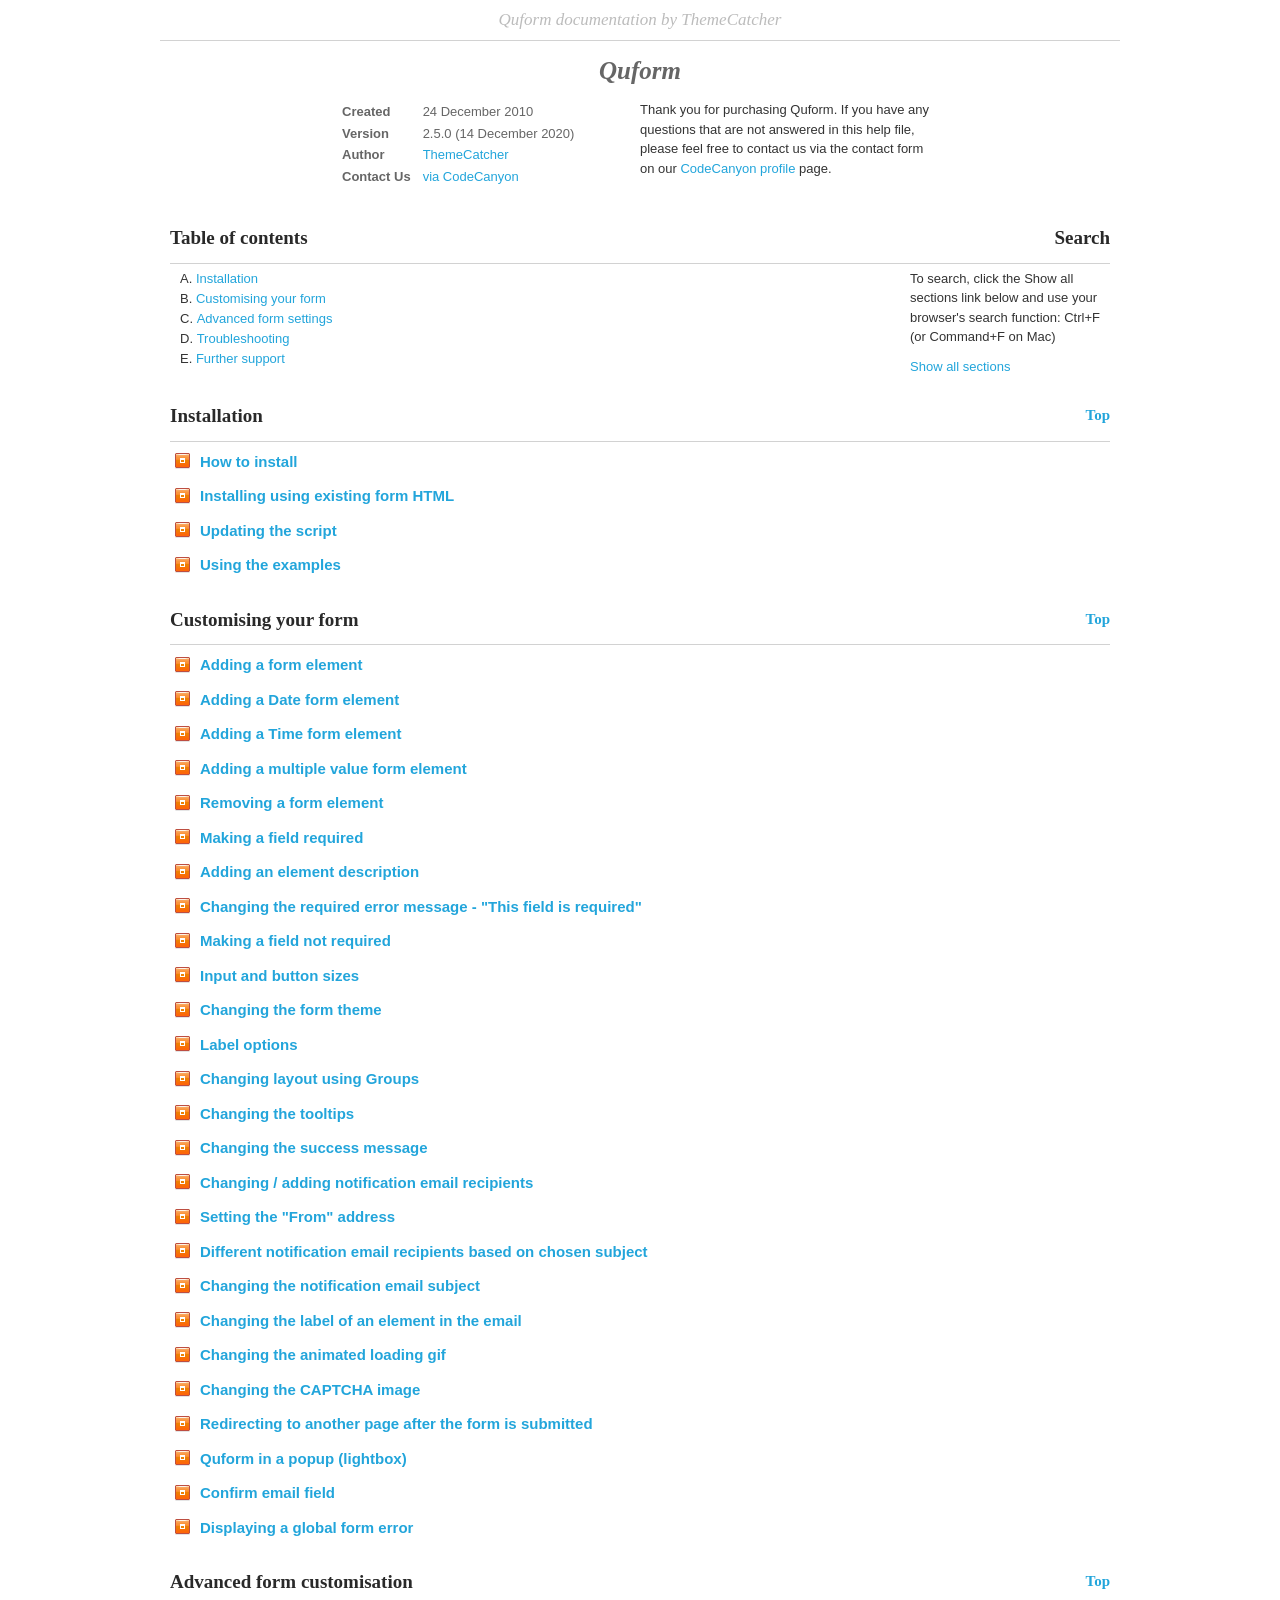
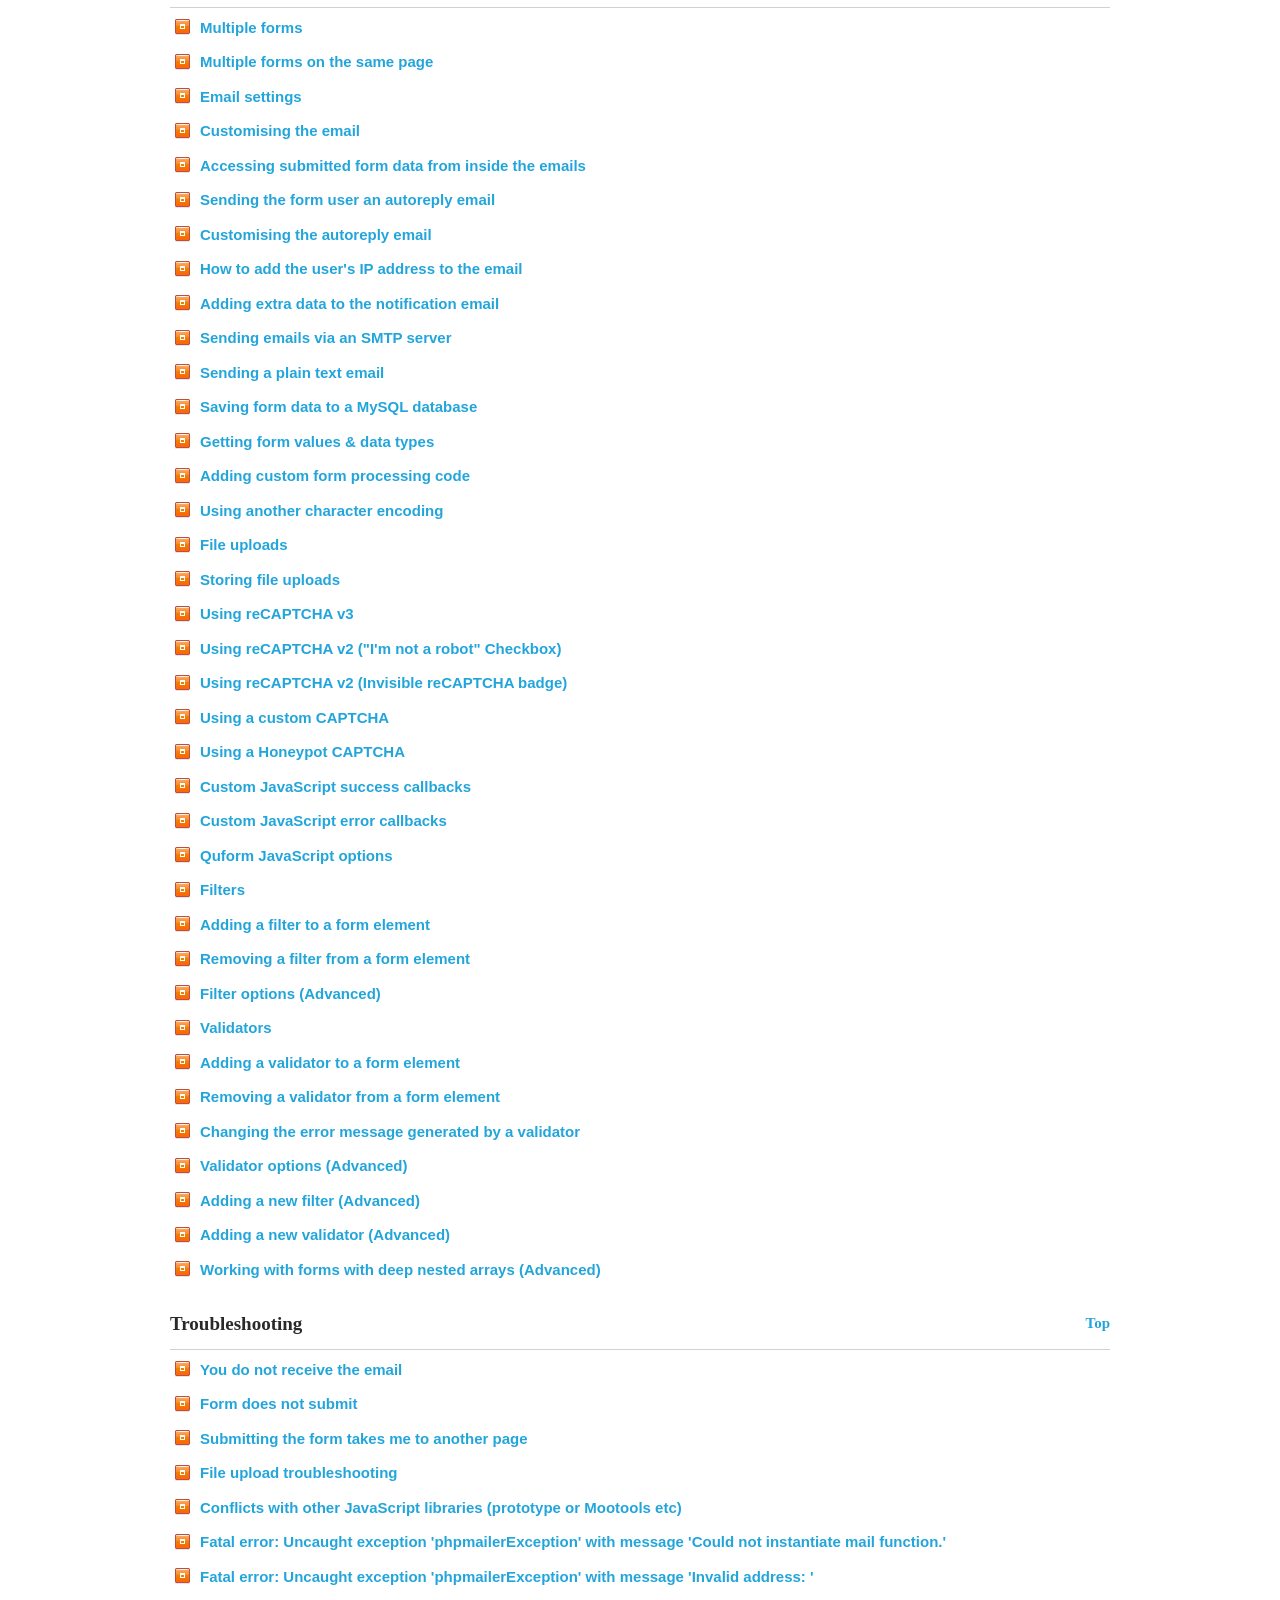
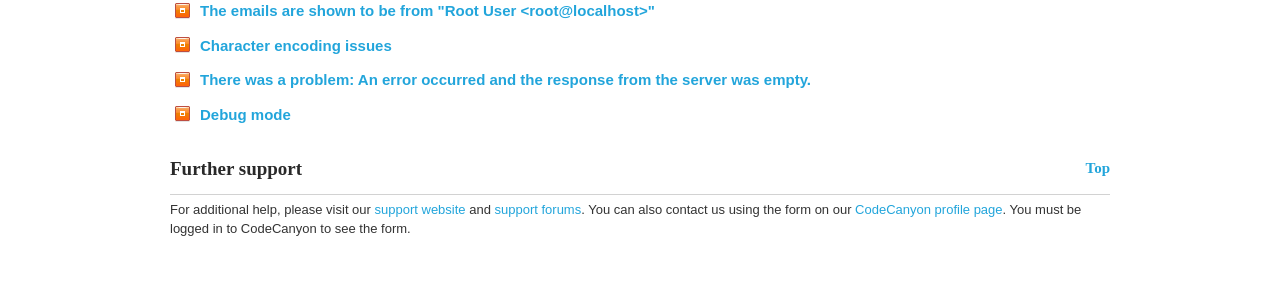
<file: ceoprofile/documentation/form-documentation-quform/documentation/index.html>
<!DOCTYPE html>
<html lang="en">
<head>
<meta charset="UTF-8" />
<title>Quform documentation by ThemeCatcher</title>
<link rel="stylesheet" type="text/css" href="assets/styles.css" />
</head>
<body>
<div class="outside">
<!-- Begin Wrapper -->
<div id="wrapper">
    <!-- Begin Header -->
    <div id="header">
        <div class="intro">Quform documentation by ThemeCatcher</div>
        <div class="theme">Quform</div>
        <div class="about clearfix">
            <div class="about-left">
                <table>
                    <tr>
                        <td class="about-col-1">Created</td>
                        <td class="about-col-2">24 December 2010</td>
                    </tr>
                    <tr>
                        <td class="about-col-1">Version</td>
                        <td class="about-col-2">2.5.0 (14 December 2020)</td>
                    </tr>
                    <tr>
                        <td class="about-col-1">Author</td>
                        <td class="about-col-2"><a href="https://www.themecatcher.net/" class="popup">ThemeCatcher</a></td>
                    </tr>
                    <tr>
                        <td class="about-col-1">Contact Us</td>
                        <td class="about-col-2"><a href="http://codecanyon.net/user/ThemeCatcher" class="popup">via CodeCanyon</a></td>
                    </tr>
                </table>
            </div>
            <div class="about-right">
                <p>Thank you for purchasing Quform. If you have any questions that are not answered
                in this help file, please feel free to contact us via the contact form on our
                <a class="popup" href="http://codecanyon.net/user/ThemeCatcher">CodeCanyon profile</a> page.</p>
            </div>
        </div>
    </div>
    <!-- End Header -->
    <div id="content" class="clearfix">

      <h1 class="thin"><a id="toc"></a>Table of contents<span class="search-title">Search</span></h1>

      <div class="menu-search-wrap clearfix">
          <div class="search clearfix">
            <p>To search, click the <span class="action">Show all sections</span> link below and use
            your browser's search function: Ctrl+F (or Command+F on Mac)</p>
            <div class="show-sections-wrap">
                <a id="show-sections">Show all sections</a>
            </div>
          </div>

	      <div class="menu clearfix">
	        <ol>
	            <li><a href="#one">Installation</a></li>
	            <li><a href="#two">Customising your form</a></li>
	            <li><a href="#three">Advanced form settings</a></li>
	            <li><a href="#four">Troubleshooting</a></li>
	            <li><a href="#five">Further support</a></li>
	        </ol>
	      </div>
      </div>
      <h1>Installation<a id="one" class="top-link" href="#toc">Top</a></h1>
      <h2 class="toggler toggler-closed">How to install</h2>
      <div>
      <p>To install the form into your web page, there are 5 things you must do:</p>
      <ul>
        <li>1. Copy the HTML code for the form into your web page</li>
        <li>2. Copy the CSS stylesheet link(s) into your web page</li>
        <li>3. Copy the JavaScript links into your web page</li>
        <li>4. Configure the form to send messages to your email address</li>
        <li>5. Upload the <code>quform</code> folder to your web server</li>
      </ul>
      <p>Each step is explained in more detail below.</p>
      <h3>1. Copy the HTML code for the form into your web page</h3>
      <p>Open the <code>index.html</code> file and locate the HTML code for the
      form, it is located between the HTML comments <code>&lt;!-- To copy the form start here --&gt;</code>
      and <code>&lt;!-- To copy the form end here --&gt;</code>. Select all of this code then copy and paste
      it into the body of your web page.</p>
      <h3>2. Copy the link to the CSS stylesheet into your web page</h3>
      <p>There is one main stylesheet used by the form, the <code>base.css</code> located in <code>quform/css/</code></p>
      <p>The other optional stylesheet is a Theme style, these are located in <code>quform/themes/</code>. There are 6 options for Themes 3 dark and 3 light, for more information on this visit the <a href="#changing-the-form-theme" class="section-link">Changing the form theme</a> section.</p>
      <ul>
       <li><strong>1. Base:</strong>
            <ul>
                <li>quform/css/base.css</li>
            </ul>
        </li>
        <li><strong>2. Themes:</strong>
            <ul>
                <li>quform/themes/light/light.css</li>
                <li>quform/themes/light/rounded.css</li>
                <li>quform/themes/dark/dark.css</li>
                <li>quform/themes/dark/rounded.css</li>
                <li>quform/themes/minimal/light.css</li>
                <li>quform/themes/minimal/dark.css</li>
            </ul>
        </li>
      </ul>
      <p>Here is an example of the stylesheets in the head. NB: if you change the theme stylesheet you will also need to add a new class into the <code>quform-outer</code> div. You can get more information on this in the <a href="#changing-the-form-theme" class="section-link">Changing the form theme</a> section.</p>
      <pre>&lt;link rel="stylesheet" type="text/css" href="quform/css/base.css" /&gt;
&lt;link rel="stylesheet" type="text/css" href="quform/themes/light/light.css" /&gt;</pre>
      <h3>3. Copy the JavaScript links into your web page</h3>
      <p>The form requires the 3 JavaScript files shown below, to include them in your web page, copy the lines below and
      paste them into your web page. The best place to put these is at the end of the page, just before the closing <code>&lt;/body&gt;</code> tag.</p>
<pre>&lt;script type="text/javascript" src="quform/js/jquery-3.5.1.min.js"&gt;&lt;/script&gt;
&lt;script type="text/javascript" src="quform/js/plugins.js"&gt;&lt;/script&gt;
&lt;script type="text/javascript" src="quform/js/scripts.js"&gt;&lt;/script&gt;</pre>
          <p><strong>Note: if your web page already uses the jQuery library you do not need the first file (jquery-3.5.1.min.js) so remove that line, jQuery needs to be version 1.8.0 or later for the form to work.</strong></p>
      <h3>4. Configure the form to send messages to your email address</h3>
      <p>To configure the form, open <code>quform/process.php</code> and search for the code below.</p>
      <pre>$config['recipients'] = '';</pre>
      <p>Inside the single quotes enter the email address that you would like to receive the submitted form data. For example:</p>
<pre>$config['recipients'] = 'me@example.com';</pre>
      <h4>Set the "From" address</h4>
      <p>While you are in <code>quform/process.php</code> you should also set the "From" email address,
      search for the term <span class="find">$config['from'] = '';</span> and enter an email address inside the single quotes.
      Any emails you get from the script will appear to be sent from this address. Some web hosts will block emails sent from an
      email address that is not hosted on their servers, so it's usually a good idea to set this
      to an email address that has the same domain as the site that the form is hosted on.</p>
      <pre>$config['from'] = 'company@example.com';</pre>
      <p>If you want to include your name or company name in the "From" address you can also use the code below.</p>
      <pre>$config['from'] = array('company@example.com' =&gt; 'Company');</pre>
      <h4>Further configuration</h4>
      <p>You have now completed is the minimal setup that is required for the form to work, you can now upload the form to your web server as described in step 5.
      You can also continue to change the settings in process.php at this time or upload additional changes as you build your form.
      Each setting in process.php is accompanied by a comment explaining what it does and what the options are. You can also refer the customization sections
      below for further help.</p>
      <h3>5. Upload the <code>quform</code> folder to your web server via FTP</h3>
      <p>You should now upload the <code>quform</code> folder so that it resides in the same
      place as your web page containing the form.  The <code>quform</code> <strong>folder</strong> and <strong>your PHP/HTML file</strong> should be in the same folder on your web server.
      If this setup is not possible, just change the <code>action=""</code> attribute of the <code>&lt;form&gt;</code> tag to point to the location of the <code>quform/process.php</code> file
      relative to the page with your form on it.</p>
      <p>Now visit your web page in your browser, the form should appear and the contact form should work correctly.  See the <a href="#four">troubleshooting</a> section below if
      you are having problems.</p>
      </div>
      <h2 class="toggler toggler-closed">Installing using existing form HTML</h2>
      <div>
        <p>If you have already built a form in HTML and want to use Quform to handle the form processing, follow these instructions instead of the normal installation instructions.</p>

        <h2>Step 1</h2>
        <p>Find the <code>&lt;form&gt;</code> tag in your existing form HTML and add the class <code>quform</code> to it, and set the action attribute to the path to the <span class="file">quform/process.php</span> file and make sure that the method attribute is <code>post</code>.
            For file uploads to work when JavaScript is disabled, add the attribute <code>enctype="multipart/form-data"</code>.</p>
        <pre>&lt;form class="quform" action="quform/process.php" method="post" enctype="multipart/form-data"&gt;</pre>

        <p>Wrap all of the form fields in a &lt;div&gt; with class <code>quform-elements</code>, the success message will be displayed at the top of this. If you already have a tag wrapping all fields just add the class <code>quform-elements</code> to it. This tag must be inside the <code>&lt;form&gt;</code> tag.</p>
        <pre>&lt;div class="quform-elements"&gt;
... all form fields here ...
&lt;/div&gt;</pre>

        <p>Wrap each form field in a <code>&lt;div&gt;</code> with class <code>quform-input</code>, validation error messages will be displayed at the bottom of this. If you already have a tag wrapping each field just add the class <code>quform-input</code> to it.</p>
        <pre>&lt;div class="quform-input"&gt;
... one form field here ...
&lt;/div&gt;
&lt;div class="quform-input"&gt;
... one form field here ...
&lt;/div&gt;</pre>

        <h2>Step 2</h2>
        <p>Add the link to the Quform base stylesheet in the <code>&lt;head&gt;</code> section of the page.</p>
        <pre>&lt;link rel="stylesheet" type="text/css" href="quform/css/base.css" /&gt;</pre>

        <h2>Step 3</h2>
        <p>Add the links to the Quform JavaScript files just before the closing <code>&lt;/body&gt;</code> tag.</p>
        <pre>&lt;script type="text/javascript" src="quform/js/jquery-3.5.1.min.js"&gt;&lt;/script&gt;
&lt;script type="text/javascript" src="quform/js/plugins.js"&gt;&lt;/script&gt;
&lt;script type="text/javascript" src="quform/js/scripts.js"&gt;&lt;/script&gt;</pre>
        <p><strong>Note: if your web page already uses the jQuery library you do not need the first file (jquery-3.5.1.min.js) so remove that line, jQuery needs to be version 1.8.0 or later for the form to work.</strong></p>

        <h2>Step 4</h2>
        <p>To configure the form, open <code>quform/process.php</code> and search for the code below.</p>
        <pre>$config['recipients'] = '';</pre>
        <p>Inside the single quotes enter the email address that you would like to receive the submitted form data. For example:</p>
        <pre>$config['recipients'] = 'me@example.com';</pre>
        <h4>Set the "From" address</h4>
        <p>While you are in <code>quform/process.php</code> you should also set the "From" email address, search for the term <span class="find">$config['from'] = '';</span> and enter an email address inside the single quotes. Any emails you get from the script will appear to be sent from this address. Some web hosts will block emails sent from an email address that is not hosted on their servers, so it's usually a good idea to set this to an email address that has the same domain as the site that the form is hosted on.</p>
        <pre>$config['from'] = 'company@example.com';</pre>
        <p>If you want to include your name or company name in the "From" address you can also use the code below.</p>
        <pre>$config['from'] = array('company@example.com' =&gt; 'Company');</pre>
        <h4>Add PHP configuration for each existing field</h4>
        <p>So that the fields can be processed you need to add an element configuration to the process.php file for each field. For most fields you can simply add this code to the element configuration section of process.php for each field.</p>
        <pre>$element = new Quform_Element('my_element_name', 'My element label');
        $form->addElement($element);</pre>
        <ul>
          <li>Replace <code>my_element_name</code> to exactly match the <code>name</code> attribute of the field in the form HTML</li>
          <li>Replace <code>My element label</code> with a label for this field</li>
        </ul>
        <p>You can also remove any existing element configuration from process.php that does not apply to your form. See the <a href="http://support.themecatcher.net/quform-php/customisation">Customisation page</a> for more information about element configuration.</p>

        <h2>Step 5</h2>
        <p>You should now upload the <code>quform</code> folder so that it resides in the same place as your web page containing the form.  The <code>quform</code> <strong>folder</strong> and <strong>your PHP/HTML file</strong> should be in the same folder on your web server. If this setup is not possible, just change the <code>action=""</code> attribute of the <code>&lt;form&gt;</code> tag to point to the location of the <code>quform/process.php</code> file relative to the page with your form on it.</p>
        <p>Now visit your web page in your browser, the form should appear and the contact form should work correctly.  See the <a href="http://support.themecatcher.net/quform-php/troubleshooting">troubleshooting</a> section if you are having problems.</p>
      </div>
      <h2 class="toggler toggler-closed">Updating the script</h2>
      <div>
        <p>Updating the script can be a time consuming process depending on how many files you have modified and what has changed in the update. Unless there is a
        critical security issue update, or there is a feature you want, it would save time to stay on the version you are on currently.</p>

        <h3>Step 1</h3>
        <p>Download and extract the new version of Quform from your <a href="http://codecanyon.net/downloads" target="_blank">CodeCanyon Downloads page</a>.</p>

        <h3>Step 2</h3>
        <p>Make the same changes to the files in the new package that you did to the previous Quform version. Mainly this will be copying over the settings from <code>process.php</code> into the new <code>process.php</code> file. Copy email recipients, element configuration and anything else you changed. The form HTML on your site can probably stay the same. If you have made any CSS changes in <code>base.css</code> make the same changes to the new <code>base.css</code> file.</p>

        <h3>Step 3</h3>
        <p>On your server rename the <code>quform</code> folder to <code>quform2</code>, which means you have a backup of it for now. Then upload the <code>quform</code> folder from the new package in its place. Test the form again and sort any issues if needed.</p>
      </div>
      <h2 class="toggler toggler-closed">Using the examples</h2>
      <div>
        <p>We have included some example files so that you can quickly create forms by copying and pasting from them. The example forms each use a different process file.</p>

        <h3>Using elements from the examples</h3>
        <p>If you copy an element from one of the example forms, you will also need to copy the element configuration from the form process file. To find the correct file look at the <code>&lt;form&gt;</code> tag of the example form and check the <code>action</code> attribute. For example, the <code>example-file-uploads.html</code> form example if processed by the file <code>quform/process-file-uploads.php</code></p>
        <pre>&lt;form class="quform" action="<strong>quform/process-file-uploads.php</strong>" method="post" enctype="multipart/form-data"&gt;</pre>

        <h3>Starting with an example form</h3>
        <p>If you are starting with one of the example forms, make sure you are modifying the correct process file. The documentation will ask you to modify the <code>process.php</code> file, but you should check the <code>action</code> attribute of the example form to see which file to modify instead.</p>
      </div>
      <h1>Customising your form<a id="two" class="top-link" href="#toc">Top</a></h1>
      <h2 class="toggler toggler-closed">Adding a form element</h2>
      <div>
      <p>To add a form element, there are three steps.</p>
      <ul>
        <li>1. Pick a unique name for the element</li>
        <li>2. Add the HTML for the form element to your web page</li>
        <li>3. Add the form element to the <code>process.php</code> file to make the PHP script aware of the
        new form element</li>
      </ul>
      <p>Each step is explained in more detail below.</p>
      <h3>1. Pick a unique name for the element</h3>
      <p>Choose a name for your new element that is not currently used by another element. The name should be all lower case and multiple words should be joined by an underscore.
      For example, <code>fax_number</code>.</p>
      <h3>2. Add the HTML for the form element to your web page</h3>
      <p>The easiest way to add another form element is to copy the existing HTML code from another element, including
      all surrounding wrappers.  Each element included with the form has comments surrounding it and the file <code>example-all-elements.html</code> has example code
      for most form elements you will ever need to use. </p>
      <p>To copy the entire element,
      you would select the all the HTML code between the comments.  For example, lets say we wanted
      to add a new required field called "Fax number".  We would copy the HTML for the "Name" field by searching
      <strong>in index.html</strong> for <span class="find">&lt;!-- Begin Text input element</span>, you will be taken to the code for the name
      element, copy the code inside the HTML comments surrounding the name element. Paste the code in between the form elements that you would like your new element
      to be between.  You would then change all occurrences of "name" in your copied code with your
      unique name "fax_number" (except in this case do not change the actual name attribute key i.e. it
      should be <code>name="fax_number"</code> NOT <code>fax_number="fax_number"</code> on the
      input), after all the highlighted changes have been made we have:</p>

      <pre>
&lt;!-- Begin Text input element --&gt;
&lt;div class="quform-element quform-element-text"&gt;
    &lt;div class="quform-spacer"&gt;
        &lt;label for="<strong>fax_number</strong>"&gt;<strong>Fax number</strong> &lt;span class="quform-required"&gt;*&lt;/span&gt;&lt;/label&gt;
        &lt;div class="quform-input"&gt;
            &lt;input id="<strong>fax_number</strong>" type="text" name="<strong>fax_number</strong>" /&gt;
        &lt;/div&gt;
    &lt;/div&gt;
&lt;/div&gt;
&lt;!-- End Text input element --&gt;
    </pre>
      <h3>3. Add the form element to the <code>process.php</code> file to make the PHP script aware of the
        new form element</h3>
      <p>To make the PHP script aware of the new element, you will need to edit the <code>quform/process.php</code> file.
      You will need to create a new Quform_Element object for your new field, if you don't know how to do that just copy the existing code
      for the <strong>name</strong> element. In <code>process.php</code> search for the term <span class="find">$name</span> and you should find
      4 lines of PHP code. Copy and paste this code above or below the existing 4 lines of code and then change everything that says "name" to your unique name "fax_number", giving us:</p>
<pre>$<strong>fax_number</strong> = new Quform_Element('<strong>fax_number</strong>', <b>'Fax number'</b>);
$<strong>fax_number</strong>-&gt;addFilter('trim');
$<strong>fax_number</strong>-&gt;addValidator('required');
$form-&gt;addElement($<strong>fax_number</strong>);</pre>
      <p>IMPORTANT: The parts in red above must match the <code>name=""</code> attribute of the form element in the HTML, they should both be identical
      to your unique name you created in Step 1. This tells the PHP script what element you are referring to.</p>
      <p>The filter you are adding to the element in the code above will trim whitespace from the start
      and end of the value submitted by the form user.  The validator you are adding in the code above will make the field required.  If you do not want
      those filters or validators for the element just delete the line that adds them. For more help on Filters and Validators see the <a href="#three">Advanced form customisation section</a>
      below.</p>
      <p>The other text we changed (<code>'Fax number'</code>) sets the label in the email and the
      non-JavaScript version of the form.</p>
      </div>
      <h2 class="toggler toggler-closed">Adding a Date form element</h2>
      <div><p>Adding a Date element is slightly different from adding any other element, there are three steps.</p>
      <ul>
        <li>1. Pick a unique name for the element</li>
        <li>2. Add the HTML for the form element in your web page</li>
        <li>3. Add the form element to the process.php file to make the PHP script aware of the
        new form element</li>
      </ul>
      <p>Each step is explained in more detail below.</p>
      <h3>1. Pick a unique name for the element</h3>
      <p>Choose a name for your new element that is not currently used by another element. The name should be all lower case and multiple words should be joined by an underscore.
      If this is the first date element in your form a good name would be <code>date</code>.</p>
      <h3>2. Add the HTML for the form element in your web page</h3>
      <p>The easiest way to add another form element is to copy the existing HTML code for the element, including
      all surrounding wrappers. There is an example of the Date element HTML in the
      file <code>example-all-elements.html</code>. So to copy the entire element
      you would select the all the HTML code between the comments:
      <pre>&lt;!-- Begin Date element --&gt;
    ...
&lt;!-- End Date element --&gt;</pre>
      <p>Paste the HTML into your own form in the position you desire.</p>
      <h3>3. Add the form element to the process.php file to make the PHP script aware of the
       new form element</h3>
      <p>To make the PHP script aware of the new element, you will need to edit the file <code>quform/process.php</code>.
      You will need to create a new Quform_Element_Date object for your new field, if you don't know how to do that just copy the existing code
      for the Date element in the file <code>quform/process-all-elements.php</code>. If your unique name from step one is not <code>date</code>,
      replace the red parts of the code with your unique name.</p>
<pre>$<strong>date</strong> = new Quform_Element_Date('<strong>date</strong>', 'Date');
$<strong>date</strong>-&gt;addValidators(array('required', 'date'));
$form-&gt;addElement($<strong>date</strong>);</pre>
      <p>IMPORTANT: The second occurrence <strong>date</strong> in red above must match the first part of the <code>name=""</code> attribute of the select elements in the HTML (before the [month], [day], [year] parts). This tells the PHP script
      what element you are referring to.</p>
      </div>
      <h2 class="toggler toggler-closed">Adding a Time form element</h2>
      <div><p>Adding a Time element is slightly different from adding any other element, there are three steps.</p>
      <ul>
        <li>1. Pick a unique name for the element</li>
        <li>2. Add the HTML for the form element in your web page</li>
        <li>3. Add the form element to the process.php file to make the PHP script aware of the
        new form element</li>
      </ul>
      <p>Each step is explained in more detail below.</p>
      <h3>1. Pick a unique name for the element</h3>
      <p>Choose a name for your new element that is not currently used by another element. The name should be all lower case and multiple words should be joined by an underscore.
      If this is the first date element in your form a good name would be <code>time</code>.</p>
      <h3>2. Add the HTML for the form element in your web page</h3>
      <p>The easiest way to add another form element is to copy the existing HTML code for the element, including
      all surrounding wrappers. There is an example of the Time element HTML in the
      file <code>example-all-elements.html</code>. So to copy the entire element
      you would select the all the HTML code between the comments:
      <pre>&lt;!-- Begin Time element --&gt;
    ...
&lt;!-- End Time element --&gt;</pre>
      <p>Paste the HTML into your own form in the position you desire.</p>
      <h3>3. Add the form element to the process.php file to make the PHP script aware of the
       new form element</h3>
      <p>To make the PHP script aware of the new element, you will need to edit the file <code>quform/process.php</code>.
      You will need to create a new Quform_Element_Time object for your new field, if you don't know how to do that just copy the existing code
      for the Time element in the file <code>quform/process-all-elements.php</code>. If your unique name from step one is not <code>time</code>,
      replace the red parts of the code with your unique name.</p>
<pre>$<strong>time</strong> = new Quform_Element_Time('<strong>time</strong>', 'Time');
$<strong>time</strong>-&gt;addValidators(array('required', 'time'));
$form-&gt;addElement($<strong>time</strong>);</pre>
      <p>IMPORTANT: The second occurrence of <strong>time</strong> in red above must match the first part of the <code>name=""</code> attribute of the select elements in the HTML (before the [hour], [minute] parts). This tells the PHP script
      what element you are referring to.</p>
      </div>
      <h2 class="toggler toggler-closed">Adding a multiple value form element</h2>
      <div><p>There are a couple of elements that can have multiple values, for example, a group of checkboxes or a multiple select element.
      When adding these elements, you need to add a pair of square brackets to the name attribute of the element <code>[]</code>.
      To add a multiple form element, there are three steps.</p>
      <ul>
        <li>1. Pick a unique name for the element</li>
        <li>2. Add the HTML for the form element in your web page</li>
        <li>3. Add the form element to the process.php file to make the PHP script aware of the
        new form element</li>
      </ul>
      <p>Each step is explained in more detail below.</p>
      <h3>1. Pick a unique name for the element</h3>
      <p>Choose a name for your new element that is not currently used by another element. The name should be all lower case and multiple words should be joined by an underscore.
      Because this is a multiple value element, you should also add a pair of square brackets to the end. For example, <code>pizza_toppings[]</code>.</p>
      <h3>2. Add the HTML for the form element in your web page</h3>
      <p>The easiest way to add another form element is to copy the existing HTML code for the element, including
      all surrounding wrappers. There is an example of most HTML form elements and the code you should use in the
      file <code>example-all-elements.html</code>. Each element included with the form has comments surrounding it. So to copy the entire element
      you would select the all the HTML code between the comments.  For example, lets say we wanted
      to add a multi checkbox field.  We would copy the HTML for the "Multi checkbox" element by searching inside
      <strong>example-all-elements.html</strong> for the term <span class="find">Multi Checkbox</span>
      then copying the HTML for the element and pasting the code in between the form elements that you would like your new element
      to be between.  You would then change all occurrences of "multi_checkbox[]" in your copied code with the name you want to give your new element, below I have given
      it the name "pizza_toppings[]".</p>

    <pre>
&lt;!-- Multi Checkbox element --&gt;
&lt;div class="quform-element quform-element-checkbox"&gt;
    &lt;div class="quform-spacer"&gt;
        &lt;label&gt;Multi checkbox &lt;span class="quform-required"&gt;*&lt;/span&gt;&lt;/label&gt;\
        &lt;div class="quform-input"&gt;
            &lt;div class="quform-options"&gt;
                &lt;div class="quform-option"&gt;
                  &lt;label&gt;&lt;input name="pizza_toppings[]" value="Ham" type="checkbox" /&gt; Ham&lt;/label&gt;
                &lt;/div&gt;
                &lt;div class="quform-option"&gt;
                  &lt;label&gt;&lt;input name="pizza_toppings[]" value="Pepperoni" type="checkbox" /&gt; Pepperoni&lt;/label&gt;
                &lt;/div&gt;
                &lt;div class="quform-option"&gt;
                  &lt;label&gt;&lt;input name="pizza_toppings[]" value="Pineapple" type="checkbox" /&gt; Pineapple&lt;/label&gt;
                &lt;/div&gt;
                &lt;div class="quform-option"&gt;
                  &lt;label&gt;&lt;input name="pizza_toppings[]" value="Mushrooms" type="checkbox" /&gt; Mushrooms&lt;/label&gt;
                &lt;/div&gt;
                &lt;div class="quform-option"&gt;
                  &lt;label&gt;&lt;input name="pizza_toppings[]" value="Olives" type="checkbox" /&gt; Olives&lt;/label&gt;
                &lt;/div&gt;
            &lt;/div&gt;
        &lt;/div&gt;
    &lt;/div&gt;
&lt;/div&gt;
&lt;!-- End Multi Checkbox element --&gt;
</pre>
      <h3>3. Add the form element to the process.php file to make the PHP script aware of the
        new form element</h3>
      <p>To make the PHP script aware of the new element, you will need to edit the file <code>quform/process.php</code>.
      You will need to create a new Quform_Element object for your new field, if you don't know how to do that just copy the existing code
      for the one of the existing elements then change the name to suit your new element or use the code below. <strong>The difference with multiple elements
      is the you need to add <code>[]</code> to the end of the name in process.php also. Continuing the above example would give us:</strong></p>
<pre>$pizzaToppings = new Quform_Element('<strong>pizza_toppings[]</strong>');
$form-&gt;addElement($pizzaToppings);</pre>
      <p>IMPORTANT: The part in red above must match the <code>name=""</code> attribute of the form element in the HTML. This tells the PHP script
      what element you are referring to.</p>
      </div>
      <h2 class="toggler toggler-closed">Removing a form element</h2>
      <div>
          <h3>Step 1</h3>
          <p>Remove the HTML for the form element in your web page. Each form element and its associated wrappers are commented individually in <code>index.html</code>.  Find the form element you want to remove by looking at the text inside in the <code>&lt;label&gt;</code> tag.  Once you've found it, delete the HTML code between the comments surrounding the element. For example, to remove the <strong>Type the word</strong> (CAPTCHA) element, search <code>index.html</code> for the term <span class="find">Type the word</span> and delete the lines between the start and end comments surrounding the element HTML as shown below.</p>
          <pre>&lt;!-- Begin Captcha element --&gt;
          ... Delete everything between these comments (and the comments too) ...
          &lt;!-- End Captcha element --&gt;</pre>
          <h3>Step 2</h3>
          <p>Remove the form element from the process.php file to make the PHP script aware that the form element is no longer there. In <code>quform/process.php</code>, locate the code that creates the form element you want to remove. If you wanted to delete the <strong>Type the word</strong> (CAPTCHA) element, search for the term <span class="find">$captcha</span>, the code you are looking for would be:</p>
          <pre>$captcha = new Quform_Element('type_the_word', 'Type the word');
          $captcha-&gt;addFilter('trim');
          $captcha-&gt;addValidator('required');
          $captcha-&gt;addValidator('identical', array('token' =&gt; 'catch'));
          $captcha-&gt;setIsHidden(true);
          $form-&gt;addElement($captcha);</pre>
          <p>Remove (or just comment out) all of these lines.</p>
      </div>
      <h2 class="toggler toggler-closed">Making a field required</h2>
      <div>
          <p>A required field simply has a validator called <code>required</code> added to it.  You can use the
          method <code>addValidator()</code> on your element to add the required validator.
          In <code>process.php</code> enter code on a new line to
          add the validator, for example if you wanted to make the subject field required, search for the term <span class="find">$subject</span>
          and add the highlighted line of code as shown below.</p>
          <pre>$subject = new Quform_Element('subject');
$subject-&gt;addFilter('trim');
<strong>$subject-&gt;addValidator('required');</strong>
$form-&gt;addElement($subject);</pre>
          <p>It may also be a good idea to add an asterisk to the element label on your web page to let
          users know that the element is now required. Here is the preset HTML we have for this on a form element label:</p>
<pre>&lt;label&gt;Grouped file upload <strong>&lt;span class="quform-required"&gt;*&lt;/span&gt;</strong>&lt;/label&gt;</pre>

      </div>
      <h2 class="toggler toggler-closed">Adding an element description</h2>
      <div>
      <p>Simply add the highlighted HTML inside the input wrapper under the input, select textarea etc.</p>
<pre>
&lt;div class="quform-input"&gt;
    &lt;input type="file" id="upload" name="upload" /&gt;
    <strong>&lt;p class="quform-description"&gt;All files allowed.  Maximum size 10MB.&lt;/p&gt;</strong>
&lt;/div&gt;</pre>
      </div>
      <h2 class="toggler toggler-closed">Changing the required error message - "This field is required"</h2>
      <div>
          <p>To change the required message, pass in an additional parameter to the <code>addValidator</code> line, containing
          an array of options with your message, the syntax and array nesting is important. Copying the code here is a good idea,
          just be sure to change <code>$element</code> to match your element's unique name.</p>
          <pre>$element-&gt;addValidator('required', array(
    'messages' =&gt; array('required' =&gt; 'This is a required field')
));</pre>
          <p>NOTE: if you are having any problems with this, you can change the message directly in the file lib/Quform/Validator/Required.php
          near the top of the file. The same goes for the other validators.</p>
      </div>
      <h2 class="toggler toggler-closed">Making a field not required</h2>
      <div>
        <p>To make a field not required you need to remove the 'required' validator.  Open <code>process.php</code>
        and find the PHP code for the element you want to change.  There should be code that looks like the following:</p>
        <pre>
$element-&gt;addValidator('required'); // Single validator
or
$element-&gt;addValidators(array('required', 'email')); // Multiple validators
</pre>
        <p>If the element has the single validator line of code, simply delete or comment out the line adding the required validator.
        If the element has the multiple validators line, remove the 'required' string and the comma after it.  The multiple
        validators line would now look like this:</p>
<pre>
$element-&gt;addValidators(array('email')); // Multiple validators (required removed)
</pre>
        <p>It might also be a good idea to remove the asterisk from the element label on your web page to let users know that the field is no longer required.</p>
      </div>
      <h2 class="toggler toggler-closed">Input and button sizes</h2>
      <div>
      <p>There are a list of CSS preset sizes for form input and button sizes. Use the classes listed below to modify your element sizes quickly and consistently throughout your form.</p>

      <h3>Input, select and textarea sizes</h3>
      <p>You can add any of the styles below to the element outer wrapper (<code>quform-element</code>).</p>
      <p>Add the class like this example:</p>
      <pre>
&lt;!-- Begin Text input element --&gt;
&lt;div class="quform-element <strong>quform-small</strong> quform-element-text"&gt;</pre>
      <ul>
      <li>quform-small</li>
      <li>quform-med</li>
      <li>quform-large</li>
      <li>quform-huge</li>
      <li>quform-full-width</li>
      <li>quform-fat</li>
      </ul>

      <h3>Specific size for a single field</h3>
      <p>To make a single field have a specific size you can use an inline CSS style on the <code>input</code> tag to set the width. Example below.</p>
      <pre>&lt;input id="email" type="text" name="email" <strong>style="width: 250px;"</strong> /&gt;</pre>

      <h3>Button sizes</h3>
      <p>You can add any of the styles below to the button outer wrapper (<code>quform-submit</code>).</p>
      <p>Add the class like this example:</p>
      <pre>
&lt;!-- Begin Submit button --&gt;
&lt;div class="quform-submit <strong>quform-button-small</strong>"&gt;</pre>
      <ul>
      <li>quform-button-small</li>
      <li>quform-button-med</li>
      <li>quform-button-large</li>
      <li>quform-button-full-width</li>
      <li>quform-button-fat</li>
      </ul>
      <p>If you would like to change the sizes of these styles you can find them in the base.css, search the document for <span class="find">/*Preset element sizes</span> for the start of the code.</p>
      </div>
      <h2 id="changing-the-form-theme" class="toggler toggler-closed">Changing the form theme</h2>
      <div>
        <h3>How to style</h3>
        <p>Quform comes with three themes; Dark and Dark rounded, Light and Light rounded, and Minimal Light and Dark. You can choose to style the form using a theme or you can start with the base styles and create your own styles in another stylesheet. </p>

        <p>Probably the simplest method of making your form design is to copy an existing Quform theme, change the name and edit the styles and images within it. More details on this are given below. </p>

        <h3>Adding / changing a theme</h3>
        <p>Follow these steps to change the Quform theme to one of the four theme options available. I'm using Quform Light Rounded in this example:</p>

        <p><strong>1:</strong> Add the stylesheet for the theme in the header. The theme CSS should be below the <code>base.css</code> link. Like this: </p>
        <pre>
        &lt;link rel="stylesheet" type="text/css" href="quform/css/base.css" /&gt;
        &lt;link rel="stylesheet" type="text/css" href="quform/themes/<strong>light/rounded.css</strong>" /&gt;</pre>

        <p>Here are the stylesheet links for the other available themes:</p>
        <ul>

        <li>Light -  quform/themes/<strong>light/light.css</strong></li>
        <li>Light Rounded -  quform/themes/<strong>light/rounded.css</strong></li>
        <li>Dark -  quform/themes/<strong>dark/dark.css</strong></li>
        <li>Dark Rounded -  quform/themes/<strong>dark/rounded.css</strong></li>
        <li>Minimal Light -  quform/themes/<strong>minimal/light.css</strong></li>
        <li>Minimal Dark -  quform/themes/<strong>minimal/dark.css</strong></li>
        </ul>

        <p><strong>2:</strong> Add a class to <code>quform-outer</code> wrapper specifying the Theme class name.</p>
        <p>Locate the div with class name <span class="find">quform-outer</span> – this is at the very start of the form HTML.
        Change the existing quform-theme class to the class of the new theme e.g. <code>quform-theme-light-rounded</code> to use the Light Rounded theme. Like this:</p>

        <pre>&lt;div class="quform-outer <strong>quform-theme-light-rounded</strong>"&gt;</pre>

        <p>Here are the class names for the other available themes:</p>
        <ul>
        <li>Light -  <strong>quform-theme-light-light</strong></li>
        <li>Light Rounded - <strong> quform-theme-light-rounded</strong></li>
        <li>Dark -  <strong>quform-theme-dark-dark</strong></li>
        <li>Dark Rounded -  <strong>quform-theme-dark-rounded</strong></li>
        <li>Minimal Light -  <strong>quform-theme-minimal-light</strong></li>
        <li>Minimal Dark -  <strong>quform-theme-minimal-dark</strong></li>
        </ul>
        <h3>Creating a new theme:</h3>
        <p>You can either create a new theme by copying one of the existing theme folders and editing the CSS or use the Blank theme in <code>resources/themes/blank</code></p>

        <p>In both cases you will need to do the following: </p>
        <ul>
        <li><strong>1:</strong> Change the name of the directory / folder name and add it to <code>quform/themes/</code> folder. </li>
        <li><strong>2:</strong> Change the name of the CSS file(s) within the theme. </li>
        <li><strong>3:</strong> Change the details in the comment at the top of the document with your new themes details. </li>
        <li><strong>4:</strong> Change the main selector for all of the classes in the form. You can use find and replace (usually ctr+F) to do this. If you copied the light theme for example find <code>.quform-theme-light-light</code> and replace all with your new name. If you are starting with the Base theme find and replace all <code>.quform-theme-blank-new.</code></li>
        </ul>
        <p>You could replace this class with any name you like. However, we would recommend using the structure below especially if you would like to sell or share your new theme. Whatever this new class name is must be added to the <code>quform-outer</code> div as shown above in the Adding / changing a theme section.</p>
<pre>
.quform-theme-<strong>[Theme folder name]</strong>-<strong>[Theme CSS file name]</strong></pre>

        <h3>Non-JavaScript layout</h3>
        <p>We have minimally styled a page that non JavaScript users will see errors and the success message on using neutral colors.
        If you want to change the style of this page edit the file <code>quform/nojs.php</code>. To see what the page
        looks like, <a class="popup" href="http://www.google.co.uk/search?q=disable+JavaScript+in+your+browser">disable JavaScript in your browser</a> and submit the form.
        </p>
      </div>
      <h2 class="toggler toggler-closed">Label options</h2>
      <div>
      <p>There are two label positioning options available with the current CSS, left labels and above labels (default). You can easily swap between them simply by adding a new class on the outer wrapper of any Element, a Group wrapper or the Form outer wrapper. The current CSS supports 3 levels of label position inheritance into nested Groups, if you need more please contact support.</p>

      <h3>Changing the label position</h3>
      <p>Here is an example of all three positions to add the label position class. The two class options are listed below.</p>

      <h4>Labels set on the form outer wrapper. This will effect all elements in the form.</h4>
<pre>
&lt;!-- To copy the form HTML, start here --&gt;
&lt;div class="quform-outer quform-theme-light-rounded <strong>quform-labels-left</strong>"&gt;</pre>

      <h4>Labels set on the Group outer wrapper. This will effect all elements in the Group.</h4>
<pre>
&lt;!-- Begin 2 column Group --&gt;
&lt;div class="quform-group-wrap <strong>quform-labels-above</strong> quform-group-style-plain quform-group-alignment-left"&gt;</pre>

      <h4>Labels set on the Element outer wrapper. This will effect only one element.</h4>
<pre>
&lt;!-- Begin Text input element --&gt;
&lt;div class="quform-element <strong>quform-labels-left</strong> quform-element-text"&gt;</pre>

      <p>Class names:</p>
      <ul>
      <li>Left labels: quform-labels-left</li>
      <li>Above labels: quform-labels-above (default)</li>
      </ul>

      </div>
      <h2 class="toggler toggler-closed">Changing layout using Groups</h2>
      <div>
      <p>Most complex layouts can be achieved using the Groups. For more advanced layouts you will need to modify your own CSS. Labels also have two options of being above or to the left of the input element.</p>

        <h3>Adding a group and configuring:</h3>

        <p>Here is an example of a Group HTML layout structure. This example has elements floating left in 2 columns and two rows, it also has a bordered style. The changeable classes have been highlighted.</p>

<pre>
&lt;!-- Begin 2 column Group --&gt;
&lt;div class="quform-group-wrap <strong>quform-group-style-bordered quform-group-alignment-left</strong>"&gt;
    &lt;div class="quform-group-elements"&gt;

        &lt;div class="quform-group-row <strong>quform-group-row-2cols</strong>"&gt;

            &lt;!-- Begin Text input element --&gt;
            &lt;div class="quform-element quform-element-text"&gt;
            ...
            &lt;/div&gt;
            &lt;!-- End Text input element --&gt;

            &lt;!-- Begin Text input element --&gt;
            &lt;div class="quform-element quform-element-text"&gt;
            ...
            &lt;/div&gt;
            &lt;!-- End Text input element --&gt;

        &lt;/div&gt;

        &lt;div class="quform-group-row <strong>quform-group-row-2cols</strong>"&gt;

            &lt;!-- Begin Text input element --&gt;
            &lt;div class="quform-element quform-element-text"&gt;
            ...
            &lt;/div&gt;
            &lt;!-- End Text input element --&gt;

            &lt;!-- Begin Text input element --&gt;
            &lt;div class="quform-element quform-element-text"&gt;
            ...
            &lt;/div&gt;
            &lt;!-- End Text input element --&gt;

        &lt;/div&gt;

    &lt;/div&gt;
&lt;/div&gt;
&lt;!-- End 2 column Group --&gt;
</pre>

        <h3>Setting the group column alignment</h3>
        <p>You can choose to either have the columns in your Group all using proportional space or you can choose to have the side by side using their true width.</p>

        <p>Add the class <code>quform-group-alignment-proportional</code> or <code>quform-group-alignment-left</code> to the Group wrapper div which has the class name <code>quform-group-wrap</code>. Here is an example:</p>

        <h4>Left aligned group elements:</h4>
<pre>
&lt;!-- Begin 2 column Group --&gt;
&lt;div class="quform-group-wrap quform-group-style-bordered <strong>quform-group-alignment-left</strong>"&gt;</pre>

        <h4>Proportionally aligned group elements:</h4>
<pre>
&lt;!-- Begin 2 column Group --&gt;
&lt;div class="quform-group-wrap quform-group-style-bordered <strong>quform-group-alignment-proportional</strong>"&gt;</pre>

        <h3>Plain groups and bordered group style</h3>
        <p>You can choose to have a pre designed bordered box around your group or you can have the group plain – with no styles. </p>

        <p>Add the class <code>quform-group-style-bordered</code> or <code>quform-group-style-plain</code> to the Group wrapper div which has the class name <code>quform-group-wrap</code>. Here is an example:</p>
        <h4>Bordered group class:</h4>
<pre>
&lt;!-- Begin 2 column Group --&gt;
&lt;div class="quform-group-wrap <strong>quform-group-style-bordered</strong> quform-group-alignment-proportional"&gt;</pre>
        <h4>Plain group class:</h4>
<pre>
&lt;!-- Begin 2 column Group --&gt;
&lt;div class="quform-group-wrap <strong>quform-group-style-plain</strong> quform-group-alignment-proportional"&gt;</pre>

        <h3>Changing label position within a Group</h3>
        <p>If you like you can choose to change the label style for all elements within a certain group. You can also change this for any nested Groups. </p>

        <p>Add the class <code>quform-labels-above</code> or <code>quform-labels-left</code> to the Group wrapper div which has the class name <code>quform-group-wrap</code>. Here is an example: </p>
        <h4>Labels above in Group</h4>
<pre>
&lt;!-- Begin 2 column Group --&gt;
&lt;div class="quform-group-wrap <strong>quform-labels-above</strong> quform-group-style-bordered quform-group-alignment-proportional"&gt;</pre>
        <h4>Lables left in Group:</h4>
<pre>
&lt;!-- Begin 2 column Group --&gt;
&lt;div class="quform-group-wrap <strong>quform-labels-left</strong> quform-group-style-bordered quform-group-alignment-proportional"&gt;</pre>

        <p>NB: You can override the labels within a group for a particular element by adding one of the same classes to the element wrapper (<code>quform-element</code>). Like this:
<pre>&lt;div class="quform-element quform-element-text <strong>quform-labels-left</strong>"&gt;</pre>

        <h3>Add a Group Title, Description or both. </h3>

        <p>Add the following HTML directly under the div with class name <code>quform-group-elements</code>.</p>
<pre>
&lt;div class="quform-group-title-description-wrap"&gt;
    &lt;div class="quform-group-title"&gt;Title&lt;/div&gt;
    &lt;p class="quform-group-description"&gt;Description&lt;/p&gt;
&lt;/div&gt;
</pre>

        <p>Simply remove the line for Title or Description if it is not required for your Group.</p>

        <h3>Creating columns </h3>
        <p>You can create up to 5 columns with the existing CSS. To create columns you first need to decide how many you would like. For this example I will make a 3 column layout with 2 rows. </p>

        <p>You need to locate (or create) a <code>quform-group-row wrapper</code> which you will apply a column number class on it, for example; <code>quform-group-row-2cols</code> (full list shown below).</p>

<pre>&lt;!-- Begin 3 column Group --&gt;
&lt;div class="quform-group-wrap quform-group-style-bordered quform-group-alignment-left"&gt;
    &lt;div class="quform-group-elements"&gt;

        &lt;div class="quform-group-row <strong>quform-group-row-3cols</strong>"&gt;

            &lt;!--Add <strong>three</strong> elements here--&gt;

        &lt;/div&gt;

        &lt;div class="quform-group-row <strong>quform-group-row-3cols</strong>"&gt;

            &lt;!--Add <strong>three</strong> elements here--&gt;

        &lt;/div&gt;

    &lt;/div&gt;
&lt;/div&gt;
&lt;!-- End 3 column Group --&gt;</pre>

        <p>NB: Add the same number of form elements as columns to ensure the code works correctly.</p>

        <h4>List of column classes:</h4>

        <ul>
        <li>quform-group-row-<strong>1</strong>cols</li>
        <li>quform-group-row-<strong>2</strong>cols</li>
        <li>quform-group-row-<strong>3</strong>cols</li>
        <li>quform-group-row-<strong>4</strong>cols</li>
        <li>quform-group-row-<strong>5</strong>cols</li>
        </ul>

        <h3>Nested Groups</h3>

        <p>You can add Groups inside Groups simply by adding the new group HTML inside the <code>quform-group-row</code>, just like you would an element.</p>

        <p>Here is an example of a two column Group with another two column Group nested in the 2nd column.</p>

<pre>&lt;!-- Begin 2 column Group --&gt;
&lt;div class="quform-group-wrap quform-group-style-bordered quform-group-alignment-proportional"&gt;
    &lt;div class="quform-group-elements"&gt;

        &lt;div class="quform-group-row quform-group-row-2cols"&gt;

            &lt;!-- Begin Text input element --&gt;
            &lt;div class="quform-element quform-element-text"&gt;
            ...
            &lt;/div&gt;
            &lt;!-- End Text input element --&gt;

            &lt;!-- Nested Group --&gt;
            &lt;div class="quform-group-wrap quform-group-style-bordered quform-group-alignment-proportional"&gt;
                &lt;div class="quform-group-elements"&gt;

                    &lt;div class="quform-group-row quform-group-row-2cols"&gt;

                        &lt;!-- Begin Text input element --&gt;
                        &lt;div class="quform-element quform-element-text"&gt;
                        ...
                        &lt;/div&gt;
                        &lt;!-- End Text input element --&gt;

                        &lt;!-- Begin Text input element --&gt;
                        &lt;div class="quform-element quform-element-text"&gt;
                        ...
                        &lt;/div&gt;
                        &lt;!-- End Text input element --&gt;

                    &lt;/div&gt;

                &lt;/div&gt;
            &lt;/div&gt;
            &lt;!-- Nested Group --&gt;

        &lt;/div&gt;

    &lt;/div&gt;
&lt;/div&gt;
&lt;!-- End 2 column Group --&gt;</pre>

      </div>
      <h2 class="toggler toggler-closed">Changing the tooltips</h2>
      <div>
        <p>The form tooltips are created using the <a href="https://atomiks.github.io/tippyjs/" class="popup">Tippy.js</a>. See the sections
        below on changing the tooltips.</p>
        <h3>Changing the text of a tooltip</h3>
        <p>The tooltips become active when the form element has the class <strong>quform-tooltip</strong> and it uses the
        content of the <code>data-tippy-content=""</code> attribute of the form element.  If you want to change the text of a
        tooltip, locate the form element in the HTML and change the <code>data-tippy-content=""</code> attribute to the text you want to
        display.</p>
        <h3>Adding or removing a tooltip</h3>
        <p>The tooltips become active when the form element has the class <strong>quform-tooltip</strong> and it uses the
        content of the <code>data-tippy-content=""</code> attribute of the form element.  If you want to show
        a tooltip on an element that doesn't have one already, add the class <strong>quform-tooltip</strong> to
        the form element and add a <code>data-tippy-content=""</code> attribute containing the text you
        want to display in the tooltip.</p>
        <p>To remove a tooltip from an element that already has one, remove the class <strong>quform-tooltip</strong> from the form element and remove the <code>data-tippy-content=""</code> attribute.</p>
        <h3>Changing the look of the tooltips</h3>
        <p>You can change the CSS styles of the tooltip, this is found at the in the base stylesheet (base.css), search for <span class="find">.tippy-box[data-theme~="quform"]</span> and add any desired CSS styles there.</p>
        <h3>Using a Help icon for the tooltip</h3>
        <p>There is an option to use a Help icon as the tooltip trigger. All you need to do is add the following HTML inside the <code>label</code>.
        The icon will change depending on the theme you are using and can be found in the theme image folder, <span class="find">quform/theme/[theme]/images/</span>. If no theme is used it will be set to the default image found in the <span class="find">quform/images/</span>.</p>
        <pre>
&lt;label for="first_name">First name &lt;span class="quform-required"&gt;*&lt;/span&gt;
<strong>&lt;span class="quform-tooltip-icon quform-tooltip" data-tippy-content="Tooltip text here"&gt;</strong>&lt;/span&gt;&lt;/label&gt;
        </pre>
      </div>
      <h2 class="toggler toggler-closed">Changing the success message</h2>
      <div>
        <p>The success message is the message that is displayed to the user when the form has been successfully
        submitted.  To change it open <code>process.php</code> and search for the term <span class="find">$config['successMessage']</span>,
        it's right at the top of the file.
        Change the success message to suit, you can add or remove as much HTML or text as you want there.
        Since the string is enclosed in single quotes <code>'</code>, if
        you want to include a single quote in your text or HTML you will need to escape it, by adding a
        backslash before it e.g. <code>\'</code></p>
        <h3>Using form submitted data in the success message</h3>
        <p>You can also put submitted form data into the success message, such as the persons name.
        To do that just include the unique element name surrounded by percentage signs. For example
        to have a message containing the person's name:</p>
        <pre>$config['successMessage'] = 'Thank you for your message, %name%.';</pre>
      </div>
      <h2 class="toggler toggler-closed">Changing / adding notification email recipients</h2>
      <div>
        <p>Email recipients are the list of email addresses who will be sent the data of the form when
        it is submitted by the user.  Some people may want this to go to multiple people so we have added
        the facility to do that.  To add or change the recipients, open <code>process.php</code> and search
        for the code below.</p>
        <pre>$config['recipients'] = '';</pre>
        <p>You will find the array of current recipients.  If you just want the email
        to go to one email address, then just enter your email address inside the single quotes.
        </p>
        <h3>Single recipient</h3>
        <pre>$config['recipients'] = 'me@example.com';</pre>
        <h3>Multiple recipients</h3>
        <pre>$config['recipients'] = array(
    'me@example.com',
    'you@example.com',
    'another@example.com'
);</pre>
      </div>
      <h2 class="toggler toggler-closed">Setting the "From" address</h2>
      <div>
        <p>Open <code>process.php</code> and search for the term <span class="find">$config['from'] = '';</span> and enter an email address inside the quotes.</p>
        <pre>$config['from'] = 'company@example.com';</pre>
        <h3>Setting a name with your "From" address</h3>
        <p>You can also set a name to be sent with the address using the code below.</p>
        <pre>$config['from'] = array('company@example.com' =&gt; 'Company');</pre>
        <h3>Setting the "From" address to the submitted email address</h3>
        <p>You can also set the from address to a submitted email address. To do that set it to be the unique element name surrounded by percent signs, e.g.</p>
        <pre>$config['from'] = '%email%';</pre>
        <h3>Setting the "From" address to the submitted email address and name</h3>
        <p>You can also set the from address to a submitted email address and name combination. To do that, set it to be
        an array with the email unique element name surrounded by percent signs as the key and the name unique element name
        surrounded by percent signs as the array value, e.g.</p>
        <pre>$config['from'] = array('%email%' =&gt; '%name%');</pre>
      </div>
      <h2 class="toggler toggler-closed">Different notification email recipients based on chosen subject</h2>
      <div>
        <p>You might want to change the recipients of the email based on the subject chosen by the form user.  To do this you will need to change the recipients array
        depending on which subject was chosen.  The code below shows an example of how you would do this and this code will replace the existing
        code that sets the notification recipients in <code>process.php</code>. The string after <code>case</code> should match the <code>value</code> attribute of the option in the HTML of the form.</p>
        <h3>Different recipients per subject</h3>
        <pre>switch($_POST['subject']) {
    case 'General enquiry':
        $config['recipients'] = array(
            'email1@example.com',
            'email2@example.com',
            'email3@example.com'
        );
        break;
    case 'Sales enquiry':
        $config['recipients'] = array(
            'email4@example.com',
            'email5@example.com',
            'email6@example.com'
        );
        break;
    case 'Support enquiry':
        $config['recipients'] = array(
            'email7@example.com',
            'email8@example.com',
            'email9@example.com'
        );
        break;
    default:
        // These will be the recipients if the subject does not match any above
        $config['recipients'] = array(
            'email1@example.com',
            'email4@example.com',
            'email7@example.com'
        );
        break;
}</pre>
      </div>
      <h2 class="toggler toggler-closed">Changing the notification email subject</h2>
      <div>
        <p>You can change the email subject to something that is more relevant to your form.  To do this, open <code>quform/process.php</code>
        and search for the term <span class="find">$config['subject']</span>.  Change the text inside the quotes to the subject you want.  You can use placeholder values inside % signs to have the
        value replaced by the form value of that name, such as in the default subject <code>%name%</code> will be replaced by the submitted value of the "name" field.</p>
      </div>
      <h2 class="toggler toggler-closed">Changing the label of an element in the email</h2>
      <div>
        <p>The element's label is shown in two places:</p>
        <ul>
            <li>The error page for non-JavaScript users (nojs.php)</li>
            <li>The notification email</li>
        </ul>
        <p>To change the label of the element, locate the line of code that creates the element in
        <code>process.php</code>. The second string of text you specify when creating the element
        is the label.</p>
        <p>If you wanted to change the type_the_word element to say Security code in the non-JavaScript page for example, then do this:</p>
        <pre>$captcha = new Quform_Element('type_the_word', <strong>'Security code'</strong>);</pre>
      </div>
      <h2 class="toggler toggler-closed">Changing the animated loading gif</h2>
      <div>
        <p>The animated loading gif is located at <code>quform/images/default-loading.gif</code>. Replace that image with your own. If the image doesn't change for you do a force reload in the browser by pressing Ctrl+F5.</p>
        <p>You might also want to adjust the CSS for the new image, you can do so in the <code>quform/css/base.css</code> file, at these selectors:</p>
        <pre>.quform-loading-wrap {
.quform-loading-wrap .quform-loading {</pre>
      </div>
      <h2 class="toggler toggler-closed">Changing the CAPTCHA image</h2>
      <div>
        <p>It is possible that the captcha (Type the word) image that is included with the form does
        not match your design and you can change it quite simply.</p>

        <p>We have created 8 CAPTCHA image styles that you can use by simply changing the image in the HTML. Here is a list of the image names:</p>

        <ul>
        <li>ar-carter-dark.png</li>
        <li>ar-carter-light.png</li>
        <li>courier-new-dark.png</li>
        <li>courier-new-light.png</li>
        <li>crime-scene-dark.png</li>
        <li>crime-scene-light.png</li>
        <li>dripping-marker-dark.png</li>
        <li>dripping-marker-light.png</li>
        </ul>

        <p>In the Resources folder you will see a PSD (Photoshop) file so you can modify any one of our captcha images to suit your site.</p>
        <ul>
            <li>1.  Replace the file <code>quform/images/courier-new-light.png</code> with your new image</li>
            <li>2.  You can choose any word you want for the image, if you change it from the default, you will need to
            change the <code>process.php</code> file to change the token of the captcha validator
            to match the word contained in your new image. See below for more information.</li>
        </ul>
        <p>In <code>process.php</code> locate the configuration for the CAPTCHA field by searching
        for the term <span class="find">$captcha</span>, you will see the code below.</p>
        <pre>$captcha-&gt;addValidator('identical', array('token' =&gt; 'catch'));</pre>
        <p>Change the text <strong>catch</strong> to match the word or letters that are in your new CAPTCHA image.</p>
        <p>NOTE: The CAPTCHA system is very simple and will prevent random form submissions by bots roaming around
        the internet (which happens a lot). It will not prevent targeted attacks however, but the chances of
        that happening are small and most other CAPTCHAs are not safe against targeted attacks either. We believe
        that an easy, simple CAPTCHA is a good trade off between the spam,
        usability and browser compatibility of the form. Since at the end of the day you don't want to miss
        messages for new business by users being put off or unable to pass a complex CAPTCHA challenge.
        If you do need a more complex CAPTCHA field, see the sections below "Using reCAPTCHA" and "Using
        a custom CAPTCHA".</p>
      </div>
      <h2 class="toggler toggler-closed">Redirecting to another page after the form is submitted</h2>
      <div>
       <p>Open <code>quform/process.php</code> and search for the term <span class="find">$config['redirect']</span>.
       You can set this variable to the URL you would like to redirect to:</p>
       <pre>$config['redirect'] = 'http://www.example.com/your_thanks_page.html';</pre>
      </div>
      <h2 class="toggler toggler-closed">Quform in a popup (lightbox)</h2>
      <div>
        <p>You can make the form appear in a popup lightbox by following these instructions. We will use the <a class="popup" href="http://colorpowered.com/colorbox/">Colorbox jQuery plugin</a> as our
        lightbox script. There are 6 steps.</p>
        <ul>
            <li>1. Download and extract the Colorbox files</li>
            <li>2. Add the link to the Colorbox CSS file</li>
            <li>3. Add the link to the Colorbox JS file</li>
            <li>4. Hide the Quform in the HTML</li>
            <li>5. Set up your trigger element</li>
            <li>6. Add the JavaScript to show the Quform when the trigger is clicked</li>
        </ul>
        <p>Each step is explained in more detail below.</p>
        <h3>1. Download and extract the Colorbox files</h3>
        <p>For the rest of this example, I am assuming that you have copied the root <code>colorbox</code> folder from the zip file to inside the <code>quform/js</code> folder.</p>
        <h3>2. Add the link to the Colorbox CSS file</h3>
        <p>Add a link to the CSS file in the head of your page e.g.</p>
        <pre>&lt;link rel="stylesheet" type="text/css" href="quform/js/colorbox/example1/colorbox.css" /&gt;</pre>
        <p>Note: this example uses the "example1" Colorbox theme, if you choose another theme just replace example1 in the path with the theme that you have chosen.</p>
        <h3>3. Add the link to the Colorbox JS file</h3>
        <p>Then add a link to the <code>jquery.colorbox-min.js</code> file, put this on the line before the link to
        scripts.js file (but after the link to the jQuery library) in the head of the page e.g.</p>
        <pre>&lt;script type="text/javascript" src="quform/js/colorbox/jquery.colorbox-min.js"&gt;&lt;/script&gt;</pre>
        <h3>4. Hide the Quform in the HTML</h3>
        <p>With your Quform HTML already in your page, wrap the entire Quform HTML in a <code>div</code> with the style <code>display: none;</code> e.g.</p>
        <pre>&lt;div style="display: none;"&gt;
    // Your Quform HTML
&lt;/div&gt;</pre>
        <h3>5. Set up your trigger element</h3>
        <p>Add your link that will trigger the form to be displayed, put this anywhere on your page outside the div you added above, e.g.</p>
        <pre>&lt;a href="#" id="show-quform"&gt;Contact us&lt;/a&gt;</pre>
        <h3>6. Add the JavaScript to show the Quform when the trigger is clicked</h3>
        <p>Add this code to <code>js/scripts.js</code> inside the document.ready() function (on line 4 for example):</p>
        <pre>$("#show-quform").colorbox({
    inline: true,
    href: '.quform-outer'
});</pre>
        <h3>Additional options</h3>
        <p>You can pass in any other Colorbox options in the code in step 6 above, you may want to set a fixed height and width of the popup
        so that when the form errors show the scroll bars do not appear:</p>
        <pre>$("#show-quform").colorbox({
    inline: true,
    href: '.quform-outer',
    height: 850,
    width: 400
});</pre>
        <p>For more options see the <a href="http://colorpowered.com/colorbox/" class="popup">Colorbox documentation</a>.</p>
      </div>
      <h2 class="toggler toggler-closed">Confirm email field</h2>
      <div>
       <p>To add a confirmation email field, create a new form element in the HTML by copying the HTML in the box below and paste it into your form.</p>

<pre>&lt;!-- Begin Text input element - Email confirm --&gt;
&lt;div class="quform-element quform-element-text"&gt;
    &lt;div class="quform-spacer"&gt;
        &lt;label for="email_confirm"&gt;Confirm Email &lt;span class="quform-required"&gt;*&lt;/span&gt;&lt;/label&gt;
        &lt;div class="quform-input"&gt;
            &lt;input id="email_confirm" type="text" name="email_confirm" /&gt;
        &lt;/div&gt;
    &lt;/div&gt;
&lt;/div&gt;
&lt;!-- End Text input element - Email confirm --&gt;</pre>
		<p>Add the following code to your <code>process.php</code> file, at the element configuration section.</p>
       <pre>$emailConfirm = new Quform_Element('email_confirm', 'Confirm email address');
$emailConfirm-&gt;addValidator('required');
$emailConfirm-&gt;addValidator('emailConfirm', array(
    'messages' =&gt; array('not_match' =&gt; 'The email addresses do not match')
));
$emailConfirm-&gt;setIsHidden(true);
$form-&gt;addElement($emailConfirm);</pre>
	<p>If you'd like, you can change the error message by changing the text 'The email addresses do not match'.</p>
      </div>
      <h2 class="toggler toggler-closed">Displaying a global form error</h2>
      <div>
       <p>If you want to display an error message above the form when there are errors, open the <code>process.php</code> file
       and search for the term <span class="find">// Form data failed validation</span>. Make a new line immediately after this line
       and add the following code.</p>
       <pre>$form-&gt;setError('There is an error with the submitted form. Please correct any errors below.');</pre>
       <p>Customize the message to suit, you can enter HTML so you are able to style your message to suit using CSS.</p>
      </div>
      <h1>Advanced form customisation<a id="three" class="top-link" href="#toc">Top</a></h1>
      <h2 class="toggler toggler-closed">Multiple forms</h2>
      <div>
       <p>You may want to have more than one form on the same site but with different fields.  Such as
       a register form and a contact form.  To do that, set up the first form as instructed in the
       installation guide at the start of this document.  To make the second form, copy the HTML for
       the Quform again into the body of the page that you want your second form on and customise your new
       form as described in the <a href="#two">Customising your form</a> section above. Then make a copy of the
       <code>quform/process.php</code> file and call it something else, for example <code>quform/process-register.php</code>.
       That file you should customise with the fields for your register form as described in the <a href="#two">Customising your form</a> section above.  You should then
       change the <code>action</code> attribute of your register form so that it now points to your
       new file e.g. <code>&lt;form class="quform" action="quform/process-register.php" ...</code>.</p>
      </div>
      <h2 class="toggler toggler-closed">Multiple forms on the same page</h2>
      <div>
       <p>To have more than one Quform on the same page, just copy the HTML for the Quform again and paste it into another area of your page. You will then need
       to create a new config file and change the form <code>action</code> attribute as described in the section <strong>Multiple forms</strong> above. There is only
       one issue and that is that the form elements in the Quform have an <code>id=""</code> attribute, so when you have more than one element with the same id on
       a page, it is no longer valid HTML, however the form will still work. If you want your page to pass W3C validation then you should change or remove the id
       attributes for the elements in the second form or change the name of the elements with the same id to something else.</p>
      </div>
      <h2 class="toggler toggler-closed">Email settings</h2>
      <div>
       <p>The emails sent out by the system are sent by the PHPMailer script, which allows you to do pretty
       much anything you need to do with sending emails in PHP.</p>
       <p>The PHP code for the configuration and sending of emails is in <strong>process.php</strong> and you can find the start of it by
       searching for the term <span class="find">$mailer</span>.
       If you need to make a change to these settings you can do it there, most of the code
       is commented to help you make changes. You should also check out this
       <a href="http://code.google.com/a/apache-extras.org/p/phpmailer/wiki/UsefulTutorial" class="popup">PHPMailer tutorial</a> to help you
       customise the settings.</p>
       <p>The email is sent using PHP's <code>mail()</code> function by default, if your host does not
       support this, you can change it to use a SMTP server instead.  See the section further down
       called <a href="#sending-emails-via-an-smtp-server">Sending emails via an SMTP server</a> for how to do this.</p>
      </div>
      <h2 class="toggler toggler-closed">Customising the email</h2>
      <div>
       <p>The email body is formatted in HTML, you can customise the email body to suit your needs.  Edit the file <code>quform/emails/notification.php</code>,
        to customise it. We recommend using tables and inline CSS for maximum compatibility.  Check out <a href="http://www.sitepoint.com/how-to-code-html-email-newsletters/" class="popup">this page</a>
        for help.
       </p>
      </div>
      <h2 class="toggler toggler-closed">Accessing submitted form data from inside the emails</h2>
      <div>
       <p>You have access to the form object in the email <code>$form</code> and therefore you can access submitted form data by using the code below. The
       string you pass in to <code>getValue()</code> should be the name of the element that you specified in the process.php file and the name attribute in the form HTML. The code
       below will display the submitted email address. You can use this code in both notification
       email and the autoreply email.</p>
       <pre>&lt;?php echo $form-&gt;getValue('email'); ?&gt;</pre>
       <h3>Display submitted form data formatted in HTML</h3>
       <p>The above code will return the raw value of the form element, which can sometimes be an array (for multi-checkbox elements for example). If you
       use the method <code>getValueHtml()</code> instead, it will guarantee that the value will be displayed properly in the HTML email.
       This method takes two arguments, the first argument is the unique element name, the second argument (optional) is the string separator that will be used to join array types, this defaults to <code>'&lt;br /&gt;'</code>.
       Use the code below to safely display a submitted value in the HTML email file.</p>
       <pre>&lt;?php echo $form-&gt;getValueHtml('unique_element_name'); ?&gt;</pre>
       <p>Note: just replace <code>unique_element_name</code> with the name of the element you specified in process.php to get any submitted form value.  The returned
       data is filtered according to any filters you added in process.php.</p>
      </div>
      <h2 class="toggler toggler-closed">Sending the form user an autoreply email</h2>
      <div>
       <p>You may want to send the form user an email to let them know that their enquiry was sent successfully.  To do this you will need
       to open the file <code>quform/process.php</code> and search for the term <span class="find">$config['autoreply']</span>.
       Set this variable to <code>true</code>.</p>
       <p>If you look on the lines below this, you'll see the code that sets the subject
       of the autoreply as well as the names of the files that contain the content of the email.
       The subject can contain placeholder variables, which is your form element unique name surrounded by <code>%</code> signs.  The submitted value of the form element with that name will be used in its place.
       With the default settings the autoreply will contain the content found in the file <code>quform/emails/autoreply.php</code>. You
       can simply edit this file to change the content of the autoreply email. If you need to access
       a submitted form value from inside the email, see the section above called "Accessing submitted form data from inside the emails".</p>
       <h3>Different autoreply emails per form</h3>
       <p>If you want another form to have another autoreply, you should make a copy of <code>autoreply.php</code>
       and name it something different then customise the content.  Then in the <code>process.php</code> file for your new form, use the new filename instead for the
       variable <code>$config['autoreplyBody']</code>. For example if you have named the autoreply file for your second form <code>autoreply-register.php</code></p>
       <pre>$config['autoreplyBody'] = '/emails/autoreply-register.php';</pre>
      </div>
      <h2 class="toggler toggler-closed">Customising the autoreply email</h2>
      <div>
       <p>To customise the autoreply email you will need to edit the file <code>quform/emails/autoreply.php</code>.</p>
       <p>You can use HTML tags in this file such as <code>&lt;br /&gt;</code> for a new line.</p>
      </div>
      <h2 class="toggler toggler-closed">How to add the user's IP address to the email</h2>
      <div>
          <p>If you search in process.php for <span class="find">$config['extra']</span>, you will find an example of the code that adds the user's IP address to the notification email.</p>
          <pre>$config['extra']['IP address'] = Quform::getIPAddress();</pre>
          <p>Copy this line and paste it into the empty line above the <code>/** END FORM SETTINGS **/</code> comment.</p>
      </div>
      <h2 class="toggler toggler-closed">Adding extra data to the notification email</h2>
      <div>
          <p>If you search in process.php for <span class="find">$config['extra']</span>, you will find some examples of code you can use to add extra data to the notification email.
              You can add any other data you wish by adding more entries to this <code>$config['extra']</code> array. The label will be the array key and the displayed value will be
              the array value. For example, to show the user's IP address you can use this code:</p>
          <pre>$config['extra']['IP address'] = Quform::getIPAddress();</pre>
          <p>To show the time and date the form was submitted, add this code:</p>
          <pre>$config['extra']['Date'] = date('g:ia jS F Y');</pre>
          <p>To show the page that the form was submitted from, you can use this code:</p>
          <pre>$config['extra']['Form URL'] = Quform::getReferer();</pre>
      </div>
      <h2 id="sending-emails-via-an-smtp-server" class="toggler toggler-closed">Sending emails via an SMTP server</h2>
      <div>
        <h2>Configuring SMTP</h2>
        <p>To use an SMTP server to send the emails you will need to enter your SMTP server connection information in <span class="file">process.php</span>, search for the term <code><span class="path">$config['smtp']</span></code>. You will see an array, fill out the corresponding empty quotes on the right hand side of the array with your connection details. For example, to send mail via Gmail it may look something like this.</p>
        <pre>$config['smtp'] = array(
    'host' =&gt; 'smtp.gmail.com',
    'port' =&gt; 465,
    'username' =&gt; 'your-username@gmail.com',
    'password' =&gt; 'your-password',
    'encryption' =&gt; 'ssl'
);</pre>

        <h2>Reliable SMTP servers</h2>
        <p>There are some premium and free SMTP services available which are probably more reliable than your own mail server and have a higher delivery success.</p>

        <h3>SparkPost</h3>
        <h4>Free (up to 100,000 emails per month)</h4>
        <p>SparkPost have a free SMTP service that allow you to send 100,000 emails per month for free (10,000 per day). The service also has a Dashboard where you can track each sent email. Visit <a href="https://www.sparkpost.com/" target="_blank">https://www.sparkpost.com</a> to sign up.</p>
        <h3>Mailjet</h3>
        <h4>Free (up to 6,000 emails per month)</h4>
        <p>Mailjet have a free SMTP service that allow you to send 6,000 emails per month for free (200 per day). The service also has a Dashboard where you can track each sent email. Visit <a href="https://www.mailjet.com/" target="_blank">https://www.mailjet.com</a> to sign up and see <a href="https://www.mailjet.com/support/how-can-i-configure-my-smtp-parameters,2.htm" target="_blank">this page for how to get the SMTP settings</a>.</p>

        <h3>Gmail</h3>
        <h4>Free</h4>
        <p>You can use the free Gmail SMTP service to send emails, example settings are above.</p>

        <h2>Troubleshooting the SMTP connection</h2>
        <p>If you have configured the SMTP connection and you are still not receiving emails, or you are now getting an error when submitting the form, open the file <span class="file">quform/smtp-check.php</span> (or <a href="https://gist.github.com/ThemeCatcher/9132553" target="_blank">download it from here</a> if the file is not there) and follow the instructions at the top of the file, this file will give a detailed debugging output to help you identify the cause of the problem.</p>

        <h3>Using SMTP on a local server (WAMP, XAMPP etc.)</h3>
        <p>If you are developing your site locally with a web server package such as XAMPP, you will need to enable OpenSSL in PHP to connect to SMTP servers which use TLS or SSL. See <a href="http://stackoverflow.com/a/11040496/1915260" target="_blank">this page</a> to find out how.</p>
      </div>

      <h2 class="toggler toggler-closed">Sending a plain text email</h2>
      <div>
        <p>By default the email that is sent is in HTML format. To change this to send a plain text email, edit <code>process.php</code> and search for the term
        <span class="find">// Set the email body</span> and you will find these lines:</p>
          <pre>// Set the email body
ob_start();
include QUFORM_ROOT . $config['emailBody'];
$mailer-&gt;msgHTML(ob_get_clean());
$mailer-&gt;AltBody = 'To view this email please use HTML compatible email software.';</pre>
          <p>Change this code to the the following code:</p>
          <pre>// Set the email body
ob_start();
include QUFORM_ROOT . '/emails/notification-plain.php';
$mailer-&gt;Body = ob_get_clean();</pre>
          <p>The email will now be sent in plain text using the content in the file <span class="file">/emails/notification-plain.php</span>. You can edit that
          file if you want to make any modifications.</p>
      </div>
      <h2 class="toggler toggler-closed">Saving form data to a MySQL database</h2>
      <div>
       <p>Quform includes code to save form data to a MySQL database. To use this feature, open <code>process.php</code> and search for the term
       <span class="find">$config['database']</span> and change it to <code>true</code>. Then search for the term <span class="find">MySQL</span> and you should
       end up above the block of code that does the saving to the database, you'll need to change a few settings here to get it working.</p>
       <h3>Step 1 - Set connection details</h3>
       <p>Change the line that connects to MySQL with your correct host, username, password and database.</p>
       <pre>$db = new mysqli('localhost', '<strong>username</strong>', '<strong>password</strong>', '<strong>database</strong>');</pre>
       <h3>Step 2 - Set the database table</h3>
       <p>On the line below that you should change the table name to match your table name.</p>
       <pre>$table = '<strong>table</strong>';</pre>
       <h3>Step 3 - Configure the data to save</h3>
       <p>Finally, configure the $data array to set which fields you want to save into what column. The left hand side of the array is the column name and the right hand side is the value to save.
       You can add new fields or remove fields to suit your needs, just duplicate a line inside the array and change the values to save to a new column.</p>
       <pre>$data = array(
    'name' =&gt; $form-&gt;getValue('name'),
    'email' =&gt; $form-&gt;getValue('email'),
    'message' =&gt; $form-&gt;getValue('message'),
);</pre>
       <p>The data in this array is escaped using <code>$db-&gt;real_escape_string()</code> before insertion
        to prevent SQL Injection attacks.</p>
       <h3>Accessing form data</h3>
       <p>Some types of fields such as Date and Multiple Checkbox return an array and will need additional processing before they can be inserted into the database, see the section below named <a href="#getting-form-values">Getting form values &amp; data types</a> and the Tips section below for more information.</p>
       <h3>Tips</h3>
       <h4>Insert Date element value to DATETIME column</h4>
       <p>Before the $data array, add this line, if the element unique name is not 'date', change the highlighted part:</p>
       <pre>$date = $form-&gt;getValue('<strong>date</strong>');</pre>
       <p>Add the hightlighted line below to the $data array, if the column name is not 'date' change that part.</p>
       <pre>$data = array(
    'name' =&gt; $form-&gt;getValue('name'),
    'email' =&gt; $form-&gt;getValue('email'),
    'message' =&gt; $form-&gt;getValue('message'),
    <strong>'date' =&gt; $date['year'] . '-' . $date['month'] . '-' . $date['day'],</strong>
);</pre>
       <h4>Insert Multiple Checkbox element value</h4>
       <p>Add the hightlighted line below to the $data array, if the column name and element unique name are  not 'multi_checkbox' change those parts. The values will be converted to a comma separated string.</p>
       <pre>$data = array(
    'name' =&gt; $form-&gt;getValue('name'),
    'email' =&gt; $form-&gt;getValue('email'),
    'message' =&gt; $form-&gt;getValue('message'),
    <strong>'multi_checkbox' =&gt; $form-&gt;getValuePlain('multi_checkbox'),</strong>
);</pre>
        <h4>Insert a File Upload URL</h4>
        <p>Before the $data array, add this line, if the element unique name is not 'upload', change the highlighted part:</p>
       <pre>$upload = $form-&gt;getValue('<strong>upload</strong>');
$uploadUrl = isset($upload[0]['url']) ? $upload[0]['url'] : '';</pre>
       <p>Add the hightlighted line below to the $data array, if the column name is not 'upload_url' change that part.</p>
       <pre>$data = array(
    'name' =&gt; $form-&gt;getValue('name'),
    'email' =&gt; $form-&gt;getValue('email'),
    'message' =&gt; $form-&gt;getValue('message'),
    <strong>'upload_url' =&gt; $uploadUrl,</strong>
);</pre>

        <h4>Using a MySQL function as one of the column values</h4>
        <p>Change the query line to add your column name and function after the $columns and $values variables respectively e.g.</p>
        <pre>$query = "INSERT INTO `$table` ($columns<strong>, created_at</strong>) VALUES ('$values'<strong>, NOW()</strong>)";</pre>
      </div>
      <h2 id="getting-form-values" class="toggler toggler-closed">Getting form values &amp; data types</h2>
      <div>
        <p>This section shows you how to access the form values in the PHP code and can be
        used in the email content files, database query, Custom code sections #1 &amp; #2 and
        anywhere else inside the process() function of process.php.</p>
        <h2>Get a single form value</h2>
        <p>Use the code below to get a single form value, replace unique_element_name with the unique name of the form element.</p>
        <pre>$value = $form-&gt;getValue('<strong>unique_element_name</strong>');</pre>
        <p><code>$value</code> now contains the submitted form value for element <code>unique_element_name</code></p>
        <p>Note: some types of element will return an array and not a string that can be displayed or used
        without further processing. See the Data types section below for the return types for different
        elements.</p>
        <h2>Get a single form value (formatted as Plain text)</h2>
        <p>Using this code guarantees that the returned value will be a string. Use the code below to get a single form value, replace unique_element_name with the unique name of the form element.</p>
        <pre>$value = $form-&gt;getValuePlain('<strong>unique_element_name</strong>');</pre>
        <p><code>$value</code> now contains the submitted form value for element <code>unique_element_name</code> formatted as
        plain text, this means:</p>
        <ul>
          <li>Any string types will stay remain the same</li>
          <li>Any array types will be formatted as a comma separated string. To use a different separator, pass it a second argument e.g. <code>$form-&gt;getValuePlain('my_element', ': ');</code></li>
          <li>For the Date and Time elements the value will be formatted according to the configured Date/Time formats</li>
          <li>The value of a File Upload element value will be formatted as the file name and size with a URL
          after it if the file was saved to the server.</li>
        </ul>
        <h2>Get a single form value (formatted as HTML)</h2>
        <p>Using this code guarantees that the returned value will be a string in HTML format. Use the code below to get a single form value, replace unique_element_name with the unique name of the form element.</p>
        <pre>$value = $form-&gt;getValueHtml('<strong>unique_element_name</strong>');</pre>
        <p><code>$value</code> now contains the submitted form value for element <code>unique_element_name</code> formatted as
        HTML, this means:</p>
        <ul>
          <li>Any string types will stay remain the same, but will be escaped using <a href="http://php.net/htmlspecialchars" target="_blank">htmlspecialchars</a></li>
          <li>Any array types will be escaped using <a href="http://php.net/htmlspecialchars" target="_blank">htmlspecialchars</a> and formatted as separated by the &lt;br&gt; tag. To use a different separator, pass it a second argument e.g. <code>$form-&gt;getValueHtml('my_element', ', ');</code></li>
          <li>For the Date and Time elements the value will be formatted according to the configured Date/Time formats</li>
          <li>The value of a File Upload element value will be formatted as the file name and size. If the file was saved
          to the server it will link to the file.</li>
        </ul>
        <h2>Get all form values</h2>
        <p>To get all form values use the code below.</p>
        <pre>$values = $form-&gt;getValues();</pre>
        <p><code>$values</code> now contains all the submitted form values in an associative array. The element unique name is the array key and the submitted value is the array value. Below is an example of the contents of <code>$values</code> after a form has been submitted.</p>
        <pre>array(
    'name' =&gt; 'My Name',
    'email' =&gt; 'me@example.com',
    'message' =&gt; 'Hello there.'
)</pre>
        <h2>Data types of the form values</h2>
        <table class="options">
            <tr><th style="width: 40%;">Element</th><th>Type</th><th>Example</th></tr>
            <tr><td><strong>Single Line Text</strong><br>&lt;input type="text"&gt;</td><td>string</td><td>'Foo'</td></tr>
            <tr><td><strong>Paragraph Text</strong><br>&lt;textarea&gt;</td><td>string</td><td>'Foo'</td></tr>
            <tr><td><strong>Email Address</strong><br>&lt;input type="email"&gt;</td><td>string</td><td>'email@example.com'</td></tr>
            <tr><td><strong>Select Menu</strong><br>&lt;select&gt;<br></td><td>string</td><td>'Option 1'</td></tr>
            <tr><td><strong>Multi Select Menu</strong><br>&lt;select multiple name="foo[]"&gt;<br></td><td>array</td><td><pre>array(
    0 => 'Option 1',
    1 => 'Option 2'
)</pre></td></tr>
            <tr><td><strong>Single Checkbox</strong><br>&lt;input type="checkbox" name="foo"&gt;</td><td>string</td><td>'Option 1'</td></tr>
            <tr><td><strong>Multi Checkbox</strong><br>&lt;input type="checkbox" name="foo[]"&gt;</td><td>array</td><td><pre>array(
    0 => 'Option 1',
    1 => 'Option 2'
)</pre></td></tr>
            <tr><td><strong>Radio Buttons</strong><br>&lt;input type="radio"&gt;</td><td>string</td><td>'Option 1'</td></tr>
            <tr><td><strong>File Upload</strong><br>Quform_Element_File<br>&lt;input type="file"&gt;</td><td>array</td><td><pre>array(
    0 => array(
        'url' => 'http://www.example.com/path/to/file.jpg',
        'filename' => 'file.jpg',
        'path' => '/home/example.com/public_html/path/to/file.jpg',
        'type' => 'image/jpg',
        'size'=> 1234
    ),
    1 => array(
        'url' => 'http://www.example.com/path/to/file2.jpg',
        'filename' => 'file2.jpg',
        'path' => '/home/example.com/public_html/path/to/file2.jpg',
        'type' => 'image/jpg',
        'size'=> 4567
    )
)</pre></td></tr>
            <tr><td><strong>Date</strong><br>Quform_Element_Date</td><td>array</td><td><pre>array(
    'day' => '23',
    'month' => '11',
    'year' => '2015'
)</pre></td></tr>
            <tr><td><strong>Time</strong><br>Quform_Element_Time</td><td>array</td><td><pre>array(
    'hour' => '11',
    'minute' => '58',
    'ampm' => 'pm'
)</pre></td></tr>
            <tr><td><strong>Hidden</strong><br>&lt;input type="hidden"&gt;</td><td>string</td><td>'Foo'</td></tr>
            <tr><td><strong>Password</strong><br>&lt;input type="password"&gt;</td><td>string</td><td>'Foo'</td></tr>
        </table>
      </div>
      <h2 class="toggler toggler-closed">Adding custom form processing code</h2>
      <div>
       <p>You can run your own custom code on the form values when the form is submitted by adding code to <code>process.php</code>. We have
       set aside two areas for you to do this before and after all other form processing has taken place. In <code>process.php</code>, search for these terms</p>
       <ul>
        <li>// Custom code section #1</li>
        <li>// Custom code section #2</li>
       </ul>
       <p>You can add any code you like to either section. Below are examples of what you can do in each section. You have
       access to the form instance <code>$form</code> and you can iterate through the form elements using the method <code>$form-&gt;getElements()</code>. You
       can get specific element values using the code <code>$form-&gt;getValue('unique_element_name');</code>.</p>
       <h3>Custom code section #1</h3>
       <p>In this section you can add further form validation before the rest of the process code is done. You
       can return from the process function, display an error to the form user and stop further processing. For example
       if you wanted to log a user into your website, you could use code similar to below.</p>
       <pre>$username = $form-&gt;getValue('username');
$password = $form-&gt;getValue('password');

if (!login($username, $password)) {
    $form-&gt;setError('The username or password is incorrect');
    return false;
}</pre>
       <p>NOTE: this is example code and will not actually work as a login system</p>
       <h3>Custom code section #2</h3>
       <p>In this section you can perform any further processing actions, for example saving the form data
       to your subscriber email list.</p>
      </div>
      <h2 id="charset" class="toggler toggler-closed">Using another character encoding</h2>
      <div>
       <p>You should make sure the form is using the same character encoding as your website.  By default the
       Quform works with UTF-8 encoding and will expect form data sent from your web page to be in this
       encoding. If you are using the form in another language and if you have strange characters in the email
       or similar issues this may be something to you need to check.</p>
       <h3>Using UTF-8 encoding (recommended)</h3>
       <p>Quform is already set up to use UTF-8 encoding, to set your web page to use UTF-8 encoding, insert the following meta tag just after the opening <code>&lt;head&gt;</code>
       tag of the web page your form is on:</p>
       <p><span class="bold">For HTML5 websites</span></p>
       <pre>&lt;meta charset="UTF-8"&gt;</pre>
       <p><span class="bold">For HTML4 / XHTML1.0 websites</span></p>
       <pre>&lt;meta http-equiv="Content-Type" content="text/html; charset=UTF-8" /&gt;</pre>
       <h3>Using another encoding such as ISO-8859-1</h3>
       <p>If your web page uses another charset and you want the Quform to use the same charset, you change the existing code that sets the charset inside <code>common.php</code> (for example to use the ISO-8859-1 charset):</p>
       <pre>defined('QUFORM_CHARSET') || define('QUFORM_CHARSET', 'ISO-8859-1');</pre>
       <p>For a list of all valid character encodings, see the charset section of <a href="http://php.net/manual/en/function.htmlentities.php" class="popup">this page</a>.</p>
      </div>
      <h2 class="toggler toggler-closed">File uploads</h2>
      <div>
       <p>You can add file upload form elements to your form and you can attach the uploaded files to the email that is sent out to you.
       You will need to do two things to get file uploads working:</p>
       <ul>
        <li>1.  Add your file upload HTML element to your form</li>
        <li>2.  Add code to <code>process.php</code> to make the PHP code aware of your file element</li>
       </ul>
       <p>Each step is explained in more detail below:</p>
       <h3>1.  Add your file upload HTML element to your form</h3>
       <p>Below is sample HTML for a file upload field with standard Quform wrappers:</p>
<pre>&lt;!-- Begin Upload element --&gt;
&lt;div class="quform-element quform-element-file"&gt;
    &lt;div class="quform-spacer"&gt;
        &lt;label for="upload"&gt;Upload &lt;span class="quform-required"&gt;*&lt;/span&gt;&lt;/label&gt;
        &lt;div class="quform-input"&gt;
            &lt;input class="upload-element" id="upload" type="file" name="upload" /&gt;
            &lt;p class="quform-description"&gt;All files allowed.  Maximum size 10MB.&lt;/p&gt;
        &lt;/div&gt;
    &lt;/div&gt;
&lt;/div&gt;
&lt;!-- End Upload element --&gt;</pre>
       <h3>2.  Add code to <code>process.php</code> to make the PHP code aware of your file element</h3>
       <p>Now you need to make the PHP script aware of your new file upload field.  The code you need to do that is shown below.</p>
       <pre>$upload = new Quform_Element_File('upload');
$form-&gt;addElement($upload);</pre>
        <p>See the troubleshooting section if you are having problems with the file uploads.</p>
        <h3>More than one upload field</h3>
        <p>To add another upload field, simply repeat the steps above, you will need to change the unique name of the element to something other
        than upload and change the HTML and PHP code to match.</p>
        <h3>Attaching the file upload to the notification email</h3>
        <p>Any file uploads are automatically added to the email as attachments.</p>
        <h3>Preventing a file upload from attaching to the notification email</h3>
        <p>To prevent a file upload automatically attaching to the notification email, you can use the code below after creating your element in <code>process.php</code>.</p>
        <pre>$upload-&gt;setAttach(false);</pre>
        <h3>Making the upload required</h3>
        <p>To make the upload required use the following code:</p>
        <pre>$upload-&gt;getFileUploadValidator()-&gt;setRequired(true);</pre>
        <h3>Setting allowed file extensions</h3>
        <p>You can set the allowed file extensions so that any other files will be rejected by the form. You should pass in an array of lowercase file extensions e.g.:</p>
        <pre>$upload-&gt;getFileUploadValidator()-&gt;setAllowedExtensions(array('gif', 'jpeg', 'jpg', 'png'));</pre>
        <h3>Setting a maximum file size</h3>
        <p>You can also limit the upload by file size. The default upload limit is 10MB since many email providers do not support attachments larger than that. To set the
        maximum upload size, use this code:</p>
        <pre>$upload-&gt;getFileUploadValidator()-&gt;setMaximumFileSize(10485760);</pre>
        <p>The maximum file size is in bytes which is (Size in MB x 1048576)</p>
        <p>NOTE: The file upload size can be limited by 4 things:</p>
        <ul>
            <li>Your hidden input MAX_FILE_SIZE as shown below</li>
            <li>The Quform max size setting <code>$upload-&gt;getFileUploadValidator()-&gt;setMaximumFileSize(10485760);</code>, you can set this to no limit by using <code>$upload-&gt;getFileUploadValidator()-&gt;setMaximumFileSize(0);</code></li>
            <li>The PHP configuration setting <a class="popup" href="http://php.net/manual/en/ini.core.php#ini.post-max-size">post_max_size</a></li>
            <li>The PHP configuration setting <a class="popup" href="http://php.net/manual/en/ini.core.php#ini.upload-max-filesize">upload_max_filesize</a></li>
        </ul>
        <p>NOTE: The PHP manual recommends that you add a hidden input before your file input with the maximum allowed file size in bytes, this way users
        do not have to wait for files to be uploaded before being told that they are too large (though they will still need to upload at least the number of bytes you specify before being notified of the error). The code you need to add is below and should be placed before your
        file input element.  The number is the maximum file size in bytes (1048576 bytes = 1MB) so if you wanted to allow a 10MB file set the value to
        1048576 x 10 = 10485760.</p>
        <pre>&lt;input type="hidden" name="MAX_FILE_SIZE" value="10485760" /&gt;</pre>
        <h3>Chaining upload validator methods</h3>
        <p>You can chain the methods together to save yourself repeating code a lot. E.g.</p>
        <pre>$upload-&gt;getFileUploadValidator()-&gt;setRequired(true)-&gt;setAllowedExtensions(array('jpg'))-&gt;setMaximumFileSize(1024055);</pre>
        <h3>Grouping multiple file uploads</h3>
        <p>If you have multiple upload fields you can group them under the same element using the multiple field syntax (square brackets) e.g. <code>element_name[]</code>. This way you
        do not need to create a Quform_Element_File object in the PHP code for each upload element and they can all share the same settings. For example you could have the following code to group 3 uploads:</p>

<pre>&lt;!-- Begin Grouped Upload element --&gt;
&lt;div class="quform-element quform-element-file"&gt;
        &lt;div class="quform-spacer"&gt;
            &lt;label&gt;Grouped file upload &lt;span class="quform-required"&gt;*&lt;/span&gt;&lt;/label&gt;
        &lt;div class="quform-input"&gt;
            &lt;div class="quform-input-file"&gt;
                &lt;input type="file" class="upload-element" name="uploads[]" /&gt;
            &lt;/div&gt;
            &lt;div class="quform-input-file"&gt;
                &lt;input type="file" class="upload-element" name="uploads[]" /&gt;
            &lt;/div&gt;
            &lt;div class="quform-input-file"&gt;
                &lt;input type="file" class="upload-element" name="uploads[]" /&gt;
            &lt;/div&gt;
            &lt;p class="quform-description"&gt;Allowed extensions .jpg, .jpeg, .png, .gif. Maximum size 1MB (each). Two uploads required.&lt;/p&gt;
        &lt;/div&gt;
    &lt;/div&gt;
&lt;/div&gt;
&lt;!-- End Grouped Upload element --&gt;
</pre>
        <p>And in your process.php the code would look like:</p>
        <pre>$uploads = new Quform_Element_File('uploads[]');
$form-&gt;addElement($uploads);</pre>
        <h3>Require a specific number of uploads for a multiple element</h3>
        <p>If you used the grouped upload code above and you set the field to be required using <code>$upload-&gt;getFileUploadValidator()-&gt;setRequired(true);</code> then all 3 uploads would be
        required.  If you wanted only one upload to be required from the group then you should add the code below:</p>
        <pre>$upload-&gt;getFileUploadValidator()-&gt;setRequired(true)-&gt;setRequiredCount(1);</pre>
      </div>
      <h2 class="toggler toggler-closed">Storing file uploads</h2>
      <div>
        <p>To enable the storage of file uploads to the server you need to do 3 things.</p>
        <ul>
            <li>1.  Add the HTML for the file upload field to your form</li>
            <li>2.  Add the file element to <code>process.php</code></li>
            <li>3.  Enable and configure file uploads in <code>process.php</code></li>
        </ul>
        <h3>1.  Add the HTML for the file upload field to your form</h3>
        <p>Here's the HTML for a file upload field called <code>upload</code>, you should add this inside your form.</p>
<pre>&lt;!-- Begin Upload element --&gt;
&lt;div class="quform-element quform-element-file"&gt;
    &lt;div class="quform-spacer"&gt;
        &lt;label for="upload"&gt;Upload &lt;span class="quform-required"&gt;*&lt;/span>&lt;/label&gt;
        &lt;div class="quform-input"&gt;
            &lt;input id="upload" type="file" name="upload" /&gt;
            &lt;p class="quform-description">All files allowed.  Maximum size 10MB.&lt;/p&gt;
        &lt;/div&gt;
    &lt;/div&gt;
&lt;/div&gt;
&lt;!-- End Upload element --&gt;</pre>
        <h3>2.  Add the file element to <code>process.php</code></h3>
        <p>Open <code>process.php</code> and add the code to create the file element at the element configuration section.</p>
        <pre>$upload = new Quform_Element_File('upload');
$form-&gt;addElement($upload);</pre>
        <h3>3.  Enable and configure file uploads in <code>process.php</code></h3>
        <p>In <code>process.php</code> search for the term <span class="find">$config['saveUploads']</span> and set it to <code>true</code>. Also
        check the setting below <code>$config['uploadPath']</code>, by default this will save the uploads into the <code>quform/uploads/</code> folder,
        you should make sure that this folder is writable by the web server user, this may require setting permissions 0777 on the folder.</p>
       <h3>Changing the upload save path per element</h3>
       <p>You can have a different file upload path for each element. To do that use the code below after you have created your element
       in <code>process.php</code>.</p>
       <pre>$upload-&gt;setSavePath(QUFORM_ROOT . '/folder');</pre>
       <p>The above will set the save path to the directory <code>quform/folder/</code>. If you want the path to be outside the quform folder then
       you should enter the path to the folder you want to save the files to. For example:</p>
       <pre>$upload-&gt;setSavePath('/home/user340349/web/public_html/files');</pre>
       <h3>Preventing the file from being uploaded</h3>
       <p>By default, if saving to the server is enabled then all uploaded files will be saved to the server. If you want to disable a file upload element
       from saving the uploaded files to the server, use the code after you have created the element in <code>process.php</code>.</p>
       <pre>$upload-&gt;setSave(false);</pre>
      </div>

        <h2 class="toggler toggler-closed">Using reCAPTCHA v3</h2>
        <div>
            <p>To use reCAPTCHA v3 follow the 4 steps below.</p>

            <h2>Step 1</h2>

            <p>You will need both a Site and Secret key, you can get these from Google for free by <a href="https://www.google.com/recaptcha/admin" target="_blank">clicking here</a>. When creating the keys choose reCAPTCHA v3.</p>

            <h2>Step 2</h2>

            <p>Next, put the code for the reCAPTCHA into the form HTML. Copy and paste the following code into the form, for example above the submit button.</p>

            <pre>&lt;div class="quform-element quform-element-recaptcha"&gt;
    &lt;div class="quform-input"&gt;
        &lt;div class="g-recaptcha" data-sitekey="YOUR_SITE_KEY" data-size="invisible" data-version="v3"&gt;&lt;/div&gt;
        &lt;noscript&gt;Please enable JavaScript to submit this form.&lt;/noscript&gt;
    &lt;/div&gt;
&lt;/div&gt;</pre>

            <ul>
                <li>On line 3, replace <code>YOUR_SITE_KEY</code> with your reCAPTCHA Site key obtained in Step 1</li>
            </ul>

            <h2>Step 3</h2>

            <p>At the bottom of the form HTML page, below this line that was added when installing Quform:</p>

            <pre>&lt;script type="text/javascript" src="quform/js/scripts.js"&gt;&lt;/script&gt;</pre>

            <p>Add the following code:</p>

            <pre>&lt;script&gt;
    window.QuformRecaptchaLoaded = function () {
        if (window.grecaptcha && window.jQuery) {
            jQuery('.g-recaptcha').each(function () {
                var $recaptcha = jQuery(this);

                if ($recaptcha.is(':empty')) {
                    $recaptcha.data('recaptcha-id', grecaptcha.render($recaptcha[0]));
                }
            });
        }
    };
&lt;/script&gt;
&lt;script src="https://www.google.com/recaptcha/api.js?onload=QuformRecaptchaLoaded&amp;render=explicit" async defer&gt;&lt;/script&gt;</pre>

            <h2>Step 4</h2>

            <p>Open <span class="file">process.php</span> and paste the following code into the file, where you paste it is not really important just find a blank line around where the other elements are configured.</p>

            <pre>$recaptcha = new Quform_Element('g-recaptcha-response', 'reCAPTCHA');
$recaptcha-&gt;addValidator('required');
$recaptcha-&gt;addValidator('recaptcha', array(
    'secretKey' =&gt; 'YOUR_SECRET_KEY',
    'version' =&gt; 'v3',
    'threshold' =&gt; 0.5
));
$recaptcha-&gt;setIsHidden(true);
$form-&gt;addElement($recaptcha);</pre>

            <ul>
                <li>On line 4, replace <code>YOUR_SECRET_KEY</code> with your reCAPTCHA Secret key obtained in Step 1</li>
                <li>On line 6, you can adjust the score threshold, submissions with scores lower than this will be rejected (see <a href="https://developers.google.com/recaptcha/docs/v3#score">this page</a> for more information)</li>
            </ul>

            <h2>Changing the reCAPTCHA theme</h2>

            <p>There are 2 reCAPTCHA themes available (light or dark), the default is light. To change it find the div with class <code>g-recaptcha</code> and add the attribute <code>data-theme="dark"</code>.</p>

        </div>

      <h2 class="toggler toggler-closed">Using reCAPTCHA v2 ("I'm not a robot" Checkbox)</h2>
      <div>

          <p>To use reCAPTCHA v2 ("I'm not a robot" Checkbox) follow the 4 steps below.</p>

          <h2>Step 1</h2>

          <p>You will need both a Site and Secret key, you can get these from Google for free by <a href="https://www.google.com/recaptcha/admin" target="_blank">clicking here</a>. When creating the keys choose reCAPTCHA v2 - "I'm not a robot" tickbox.</p>

          <h2>Step 2</h2>

          <p>Next, put the code for the reCAPTCHA into the form HTML. Copy and paste the following code into the form at the location you would like the reCAPTCHA to appear.</p>

          <pre>&lt;div class="quform-element quform-element-recaptcha"&gt;
    &lt;div class="quform-spacer"&gt;
        &lt;label&gt;Are you human? &lt;span class="quform-required"&gt;*&lt;/span&gt;&lt;/label&gt;
        &lt;div class="quform-input"&gt;
            &lt;div class="g-recaptcha" data-sitekey="YOUR_SITE_KEY"&gt;&lt;/div&gt;
            &lt;noscript&gt;Please enable JavaScript to submit this form.&lt;/noscript&gt;
        &lt;/div&gt;
    &lt;/div&gt;
&lt;/div&gt;</pre>

          <ul>
              <li>On line 5, replace <code>YOUR_SITE_KEY</code> with your reCAPTCHA Site key obtained in Step 1</li>
          </ul>

          <h2>Step 3</h2>

          <p>At the bottom of the form HTML page, below this line that was added when installing Quform:</p>

          <pre>&lt;script type="text/javascript" src="quform/js/scripts.js"&gt;&lt;/script&gt;</pre>

          <p>Add the following code:</p>

          <pre>&lt;script&gt;
    window.QuformRecaptchaLoaded = function () {
        if (window.grecaptcha && window.jQuery) {
            jQuery('.g-recaptcha').each(function () {
                var $recaptcha = jQuery(this);

                if ($recaptcha.is(':empty')) {
                    $recaptcha.data('recaptcha-id', grecaptcha.render($recaptcha[0]));
                }
            });
        }
    };
&lt;/script&gt;
&lt;script src="https://www.google.com/recaptcha/api.js?onload=QuformRecaptchaLoaded&amp;render=explicit" async defer&gt;&lt;/script&gt;</pre>

          <h2>Step 4</h2>

          <p>Open <span class="file">process.php</span> and paste the following code into the file, where you paste it is not really important just find a blank line around where the other elements are configured.</p>

          <pre>$recaptcha = new Quform_Element('g-recaptcha-response', 'reCAPTCHA');
$recaptcha-&gt;addValidator('required');
$recaptcha-&gt;addValidator('recaptcha', array('secretKey' =&gt; 'YOUR_SECRET_KEY'));
$recaptcha-&gt;setIsHidden(true);
$form-&gt;addElement($recaptcha);</pre>

          <ul>
              <li>On line 3, replace <code>YOUR_SECRET_KEY</code> with your reCAPTCHA Secret key obtained in Step 1</li>
          </ul>

          <h3>Adding support for users that don't have JavaScript enabled</h3>

          <p>reCAPTCHA can only provide the optimal experience in terms of security and usability with JavaScript enabled. However, if supporting users who have disabled JavaScript is important for your site, you can enable the alternative challenge with the following steps. Navigate to the <a href="https://www.google.com/recaptcha/admin" target="_blank">admin console</a> and move the security preference slider to "easiest for users". Keep in mind that with this setting reCAPTCHA won't be able to use all of its security features.</p>

          <img src="assets/securitypreference_easiest.png" alt="reCAPTCHA security preference easiest" width="614" height="188" />

          <p><strong>Note: it may take 5-10 minutes for the change to take effect.</strong></p>

          <p>Then, find the following line of code within the reCAPTCHA HTML that you added to the form in Step 2.</p>

          <pre>&lt;noscript&gt;Please enable JavaScript to submit this form.&lt;/noscript&gt;</pre>

          <p>And replace it with the code below.</p>

          <pre>&lt;noscript&gt;
  &lt;div&gt;
    &lt;div style="width: 302px; height: 422px; position: relative;"&gt;
      &lt;div style="width: 302px; height: 422px; position: absolute;"&gt;
        &lt;iframe src="https://www.google.com/recaptcha/api/fallback?k=YOUR_SITE_KEY"
                frameborder="0" scrolling="no"
                style="width: 302px; height:422px; border-style: none;"&gt;
        &lt;/iframe&gt;
      &lt;/div&gt;
    &lt;/div&gt;
    &lt;div style="width: 300px; height: 60px; border-style: none;
                   bottom: 12px; left: 25px; margin: 0px; padding: 0px; right: 25px;
                   background: #f9f9f9; border: 1px solid #c1c1c1; border-radius: 3px;"&gt;
      &lt;textarea name="g-recaptcha-response"
                   class="g-recaptcha-response"
                   style="width: 250px; height: 40px; border: 1px solid #c1c1c1;
                          margin: 10px 25px; padding: 0px; resize: none;"&gt;&lt;/textarea&gt;
    &lt;/div&gt;
  &lt;/div&gt;
&lt;/noscript&gt;</pre>

          <ul>
              <li>On line 5, replace <code>YOUR_SITE_KEY</code> with your reCAPTCHA Site key obtained in Step 1</li>
          </ul>

          <h2>Changing the reCAPTCHA theme</h2>

          <p>There are 2 reCAPTCHA themes available (light or dark), the default is light. To change it find the div with class <code>g-recaptcha</code> and add the attribute <code>data-theme="dark"</code>.</p>

        </div>

        <h2 class="toggler toggler-closed">Using reCAPTCHA v2 (Invisible reCAPTCHA badge)</h2>
        <div>

            <p>To use reCAPTCHA v2 (Invisible reCAPTCHA badge) follow the 4 steps below.</p>

            <h2>Step 1</h2>

            <p>You will need both a Site and Secret key, you can get these from Google for free by <a href="https://www.google.com/recaptcha/admin" target="_blank">clicking here</a>. When creating the keys choose reCAPTCHA v2 - Invisible reCAPTCHA badge.</p>

            <h2>Step 2</h2>

            <p>Next, put the code for the reCAPTCHA into the form HTML. Copy and paste the following code into the form, for example above the submit button.</p>

            <pre>&lt;div class="quform-element quform-element-recaptcha"&gt;
    &lt;div class="quform-input"&gt;
        &lt;div class="g-recaptcha" data-sitekey="YOUR_SITE_KEY" data-size="invisible"&gt;&lt;/div&gt;
        &lt;noscript&gt;Please enable JavaScript to submit this form.&lt;/noscript&gt;
    &lt;/div&gt;
&lt;/div&gt;</pre>

            <ul>
                <li>On line 3, replace <code>YOUR_SITE_KEY</code> with your reCAPTCHA Site key obtained in Step 1</li>
            </ul>

            <h2>Step 3</h2>

            <p>At the bottom of the form HTML page, below this line that was added when installing Quform:</p>

            <pre>&lt;script type="text/javascript" src="quform/js/scripts.js"&gt;&lt;/script&gt;</pre>

            <p>Add the following code:</p>

            <pre>&lt;script&gt;
    window.QuformRecaptchaLoaded = function () {
        if (window.grecaptcha && window.jQuery) {
            jQuery('.g-recaptcha').each(function () {
                var $recaptcha = jQuery(this);

                if ($recaptcha.is(':empty')) {
                    var config = {};

                    if ($recaptcha.data('version') !== 'v3' && $recaptcha.data('size') === 'invisible') {
                        config.callback = function () {
                            $recaptcha.closest('.quform').data('quform').ajaxSubmit();
                        };
                    }

                    $recaptcha.data('recaptcha-id', grecaptcha.render($recaptcha[0], config));
                }
            });
        }
    };
&lt;/script&gt;
&lt;script src="https://www.google.com/recaptcha/api.js?onload=QuformRecaptchaLoaded&amp;render=explicit" async defer&gt;&lt;/script&gt;</pre>

        <h2>Step 4</h2>

        <p>Open <span class="file">process.php</span> and paste the following code into the file, where you paste it is not really important just find a blank line around where the other elements are configured.</p>

        <pre>$recaptcha = new Quform_Element('g-recaptcha-response', 'reCAPTCHA');
$recaptcha-&gt;addValidator('required');
$recaptcha-&gt;addValidator('recaptcha', array('secretKey' =&gt; 'YOUR_SECRET_KEY'));
$recaptcha-&gt;setIsHidden(true);
$form-&gt;addElement($recaptcha);</pre>

        <ul>
            <li>On line 3, replace <code>YOUR_SECRET_KEY</code> with your reCAPTCHA Secret key obtained in Step 1</li>
        </ul>

        <h2>Changing the reCAPTCHA theme</h2>

        <p>There are 2 reCAPTCHA themes available (light or dark), the default is light. To change it find the div with class <code>g-recaptcha</code> and add the attribute <code>data-theme="dark"</code>.</p>

      </div>
      <h2 class="toggler toggler-closed">Using a custom CAPTCHA</h2>
      <div>
        <p>I will explain briefly how to make a CAPTCHA field that will generate a random image, store the result
        using PHP sessions, then use an Quform validator to check if the entered result is correct. There are
        4 things you will need to do:</p>
        <ul>
            <li>1. Create a PHP file that will generate the CAPTCHA image and store the expected result</li>
            <li>2. Change the existing CAPTCHA image to link to the PHP file above</li>
            <li>3. Customise the supplied CAPTCHA validator to check the submitted result against the expected result</li>
            <li>4. Add the CAPTCHA validator to the form element</li>
        </ul>
        <p>Each step is explained in more detail below.</p>
        <h3>1. Create a PHP file that will generate the CAPTCHA image and store the expected result</h3>
        <p>Create a random CAPTCHA image using PHP and the GD image extension. There are many examples
        on the internet on how to do this, for example, Step 1 of <a target="_blank" href="http://www.the-art-of-web.com/php/captcha/">this page</a>.
        If you are using the code from that link, make sure to change the <code>$_SESSION['digit']</code> part to <code>$_SESSION['captcha']</code> and it will work seamlessly with Quform. Save the file as captcha.php</p>
        <h3>2. Change the existing CAPTCHA image to link to the PHP file above</h3>
        <p>Change the img <code>src=""</code> attribute of the existing CAPTCHA to point to your new captcha.php file.</p>
        <h3>3. Customise the supplied CAPTCHA validator to check the submitted result against the expected result</h3>
        <p>Open the file lib/Quform/Validator/Captcha.php an make sure the code looks to suit your requirements, e.g.
        your security code expected result is stored in <code>$_SESSION['captcha']</code>.  You should also add
        <code>&lt;?php session_start(); ?&gt;</code> to the web page with your form on it, and also at the top of
        <code>quform/process.php</code>.</p>
        <h3>4. Add the CAPTCHA validator to the form element</h3>
        <p>In <code>quform/process.php</code> add the 'captcha' validator to your CAPTCHA element.</p>
        <pre>$captcha-&gt;addValidator('captcha');</pre>
        <p>The instructions are probably too difficult for a novice web designer to do, so if that's you then
        you should either stick with the basic CAPTCHA field or hire a professional web developer to set it up
        for you.</p>
      </div>
      <h2 class="toggler toggler-closed">Using a Honeypot CAPTCHA</h2>
      <div>
        <p>A Honeypot CAPTCHA is completely hidden from legitimate users but it still very successful at blocking spam. The technique involves adding a field
        that is hidden from the user and have a validator that will not allow submission if there is anything entered into the field. Bots will usually fill in
        all of the fields which is why this works so well. To install this field, add the following HTML to your form:</p>
        <pre>&lt;div class="quform-hidden"&gt;
    &lt;label&gt;Please leave this field empty &lt;input type="text" name="field"&gt;&lt;/label&gt;
&lt;/div&gt;</pre>
        <p>Then add the following code to the element configuration section in process.php:</p>
        <pre>$honeypot = new Quform_Element('field');
$honeypot-&gt;addValidator('honeypot');
$form-&gt;addElement($honeypot);</pre>
      </div>
      <h2 class="toggler toggler-closed">Custom JavaScript success callbacks</h2>
      <div>
        <p>There are 3 success callbacks available for you to alter the behaviour when the form is successfully
        submitted.</p>
        <ul>
            <li>successStart</li>
            <li>success</li>
            <li>successEnd</li>
        </ul>
        <h3>successStart</h3>
        <p>successStart is called when the form has been successfully submitted and before any other
        success code is run. If you want to run any code before anything else this is the place to do it.
        You can add this on line 2 of <code>js/scripts.js</code></p>
        <pre>$('form.quform').Quform({
    successStart: function (response) {
        // Your custom JavaScript
    }
});</pre>
        <h3>success</h3>
        <p>If you specify a <code>success</code> callback this will override the default form success functionality of
        resetting the form and fading in the success message. If you do specify a custom success function
        the successEnd function hook will no longer be available, unless you include it in your own code of course. You can add this on line 2 of <code>js/scripts.js</code></p>
        <pre>$('form.quform').Quform({
    success: function (response) {
        // Your custom JavaScript
    }
});</pre>
        <h3>successEnd</h3>
        <p>The successEnd function is called after the default success functionality of fading out
        the form and fading in the success message has finished animating. You can add this on line 2 of <code>js/scripts.js</code></p>
        <pre>$('form.quform').Quform({
    successEnd: function (response) {
        // Your custom JavaScript
    }
});</pre>
        <h3>Data accessible from inside your custom functions</h3>
        <ul>
            <li><strong>this</strong> - The Quform object instance
            <ul>
                <li><strong>this.$form</strong> - The jQuery object representing your form</li>
                <li><strong>this.options</strong> - The options object passed to the Quform instance</li>
                <li><strong>this.$container</strong> - The jQuery object representing the form element container</li>
                <li><strong>this.$loading</strong> - The jQuery object representing the loading text/gif</li>
                <li><strong>this.$submitButton</strong> - The jQuery object representing the submit button</li>
            </ul></li>
            <li><strong>response</strong> - The Ajax response from the server</li>
        </ul>
      </div>
      <h2 class="toggler toggler-closed">Custom JavaScript error callbacks</h2>
      <div>
        <p>There are 3 error callbacks available for you to alter the behaviour when the form contains
        errors. These callbacks are called when the form contains errors i.e. elements have not passed validation.</p>
        <ul>
            <li>errorStart</li>
            <li>error</li>
            <li>errorEnd</li>
        </ul>
        <h3>errorStart</h3>
        <p>errorStart is called before any other error processing code is run. If you want to run any
        code before anything else this is the place to do it. You can add this on line 2 of <code>js/scripts.js</code></p>
        <pre>$('form.quform').Quform({
    errorStart: function (response) {
        // Your custom JavaScript
    }
});</pre>
        <p>For example to show a message after the submit button if the form has errors, use the following code in
        <code>quform/js/scripts.js</code> and change the code on <strong>line 2</strong>:</p>
        <pre>$('form.quform').Quform({
    errorStart: function(response) {
        $('.form-error', this.$form).remove(); // Remove any previous error messages
        this.$container.after('&lt;div class="form-error"&gt;There was an error in the form&lt;/div&gt;');
    }
});</pre>
        <h3>error</h3>
        <p>If you specify an <code>error</code> callback this will override the default form error functionality of
        appending the errors beneath the input for each element, so you will be able to customise how
        the errors are displayed. If you do specify a custom error function
        the errorEnd function hook will no longer be available, unless you include it in your own code of course. You can add this on line 2 of <code>js/scripts.js</code></p>
        <pre>$('form.quform').Quform({
    error: function (response) {
        // Your custom JavaScript
    }
});</pre>
        <h3>errorEnd</h3>
        <p>The errorEnd function is called after the default error functionality of displaying
        the errors underneath the input elements has completed. You can add this on line 2 of <code>js/scripts.js</code></p>
        <pre>$('form.quform').Quform({
    errorEnd: function (response) {
        // Your custom JavaScript
    }
});</pre>
        <h3>Data accessible from inside your custom functions</h3>
        <ul>
            <li><strong>this</strong> - The Quform object instance
            <ul>
                <li><strong>this.$form</strong> - The jQuery object representing your form</li>
                <li><strong>this.options</strong> - The options object passed to the Quform instance</li>
                <li><strong>this.$container</strong> - The jQuery object representing the form element container</li>
                <li><strong>this.$loading</strong> - The jQuery object representing the loading text/gif</li>
                <li><strong>this.$submitButton</strong> - The jQuery object representing the submit button</li>
            </ul></li>
            <li><strong>response</strong> - The Ajax response from the server</li>
        </ul>
      </div>
      <h2 class="toggler toggler-closed">Quform JavaScript options</h2>
      <div>
        <p>There are a number of options you can use to customize the Quform JavaScript. See the table
        below for all options and below the table for examples.</p>
        <table class="options">
            <tr><th>Option</th><th>Default</th><th>Notes</th></tr>
            <tr><td>container</td><td>.quform-elements</td><td>The jQuery selector of the element container</td></tr>
            <tr><td>loading</td><td>.quform-loading-wrap .loading</td><td>The jQuery selector of the loading image/text</td></tr>
            <tr><td>submitButton</td><td>.quform-submit-button</td><td>The jQuery selector of the submit button</td></tr>
            <tr><td>reset</td><td>true</td><td>Reset the form to its default state after successful submit</td></tr>
            <tr><td>hideFormSpeed</td><td>false</td><td>The jQuery animate speed that the form will fade out, if false the form will not fade out</td></tr>
            <tr><td>successFadeInSpeed</td><td>slow</td><td>The jQuery animate speed that the success message will fade in</td></tr>
            <tr><td>successFadeOutSpeed</td><td>slow</td><td>The jQuery animate speed that the success message will fade out</td></tr>
            <tr><td>successTimeout</td><td>8000</td><td>The time to display the success message in milliseconds. 1000 = 1 second. Set to 0 to never hide the message.</td></tr>
            <tr><td>scrolling</td><td>true</td><td>Scroll automatically to errors and messages</td></tr>
            <tr><td>scrollSpeed</td><td>400</td><td>The jQuery animate speed of the scrolling animation</td></tr>
            <tr><td>scrollThreshold</td><td>20</td><td>If the scroll target is this number of pixels or less inside the viewport, scrolling to it will still happen</td></tr>
            <tr><td>scrollOffset</td><td>-50</td><td>How far above the target to scroll too</td></tr>
            <tr><td>errorTitle</td><td>There was a problem</td><td>The title of the error message if a serious error occurs</td></tr>
            <tr><td>errorResponseEmpty</td><td>An error occurred and the response from the server was empty.</td><td>The error message text if there is a server side problem</td></tr>
            <tr><td>errorAjax</td><td>An Ajax error occurred.</td><td>The error message if there is an Ajax problem</td></tr>
            <tr><td>errorPosition</td><td>above</td><td>The position of global form error message, 'above' or 'below' the form</td></tr>
        </table>

		<h3>Examples</h3>

		On line 2 of the <span class="file">quform/js/scripts.js</span> file you will find a line of code that sets up the Quform script on all <code>&lt;form&gt;</code> tags with the attribute <code>class="quform"</code>.

		<pre lang="js">$('form.quform').Quform();</pre>

		To use the examples below, replace that line with the code from one of the examples below. You are then free to add option to (or remove options from) the new JavaScript object passed into the <code>Quform()</code> function. Note that this will affect all forms.

		<h4>Modifying the scroll offset</h4>

		<pre lang="js">$('form.quform').Quform({
    scrollOffset: -150
});</pre>

		<h4>Never hiding the success message</h4>

		<pre lang="js">$('form.quform').Quform({
    successTimeout: 0
});</pre>

		<h4>Translating the global error messages</h4>

		<pre lang="js">$('form.quform').Quform({
    errorTitle: 'Er was een probleem',
    errorResponseEmpty: 'Er is een fout opgetreden, probeer het aub opnieuw.',
    errorAjax: 'Er is een fout opgetreden, probeer het aub opnieuw.'
});</pre>
      </div>
      <h2 class="toggler toggler-closed">Filters</h2>
      <div>
       <p>You can use Filters to strip data from the user submitted value such as HTML tags (which may
        be harmful) and useless white space and the start and end of the value.  There are filters
        included with the form that do just that and more, although you can add your own too - see Adding a new filter below.</p>
        <h3>Included filters</h3>
        <ul>
            <li><strong>trim</strong> - strips whitespace and other characters from the start and end</li>
            <li><strong>stripTags</strong> - strips all HTML tags</li>
            <li><strong>digits</strong> - filters everything except digits</li>
            <li><strong>alphaNumeric</strong> - filters everything except alphanumeric characters</li>
            <li><strong>alpha</strong> - filters everything except alphabet characters</li>
            <li><strong>regex</strong> - filters everything matching the given regular expression</li>
        </ul>
        <p>So if you assign a Filter to an Element then the value that will appear in the email
        will be the filtered value.  The values are filtered before they are validated too.</p>
        <p>As an extreme
        example, a value like ' &lt;script&gt;&lt;/script&gt;  ' with the <strong>stripTags</strong> and <strong>trim</strong> filter and the <strong>required</strong> validator
        will actually fail validation, because once the tags are stripped and the white space is trimmed
        the value is empty so it fails the <strong>required</strong> validator.</p>
       </div>
      <h2 class="toggler toggler-closed">Adding a filter to a form element</h2>
      <div>
        <p>To add a filter to an element, you will need to open <code>process.php</code> and find the
        code that creates the element you want to add the filter to.  It may already have a line below it
        that is calling <code>addFilters()</code>, in that case just add the name of the filter you want to add at the
        end of the array that is passed in.  If the element had the following code.</p>
        <pre>$element-&gt;addFilter('trim');</pre>
        <p>You can just add another line below that adds the new filter. For example if you wanted to add the
        <strong>alphaNumeric</strong> filter also you can make the code:</p>
        <pre>$element-&gt;addFilter('trim');
$element-&gt;addFilter('alphaNumeric');</pre>
        <p>You could also use the following code</p>
        <pre>$element-&gt;addFilter<strong>s</strong>(array('trim', 'alphaNumeric'));</pre>
        <p>You can also instantiate the filter directly then add it to the element.
        Which may help with your own custom filters if you need to make any that you need to pass options to, for example.</p>
        <pre>$trimFilter = new Quform_Filter_Trim();
$element-&gt;addFilter($trimFilter);</pre>
      </div>
      <h2 class="toggler toggler-closed">Removing a filter from a form element</h2>
      <div>
        <p>To remove a filter from a form element, find the code that creates and configures the element
        in <code>process.php</code>.  Look for the line that is adding the filters e.g.</p>
        <pre>$element-&gt;addFilters(array('stripTags', 'trim'));</pre>
        <p>To remove only the stripTags filter:</p>
        <pre>$element-&gt;addFilters(array('trim'));</pre>
        <p>To remove both the filters delete or comment out the entire line.</p>
      </div>
      <h2 class="toggler toggler-closed">Filter options (Advanced)</h2>
      <div>
        <p>You can pass in options to filters to change the way they operate.  You can pass in options using the <code>addFilter()</code> method on an element. Pass in an array as the second argument containing the array keys that are options of the filter.  See the documentation below on each filter or the code for the filters in the <code>quform/lib/Quform/Filter/</code> folder to see the options you can use.</p>
        <pre>$element-&gt;addFilter('stripTags', array('allowableTags' =&gt; array('&lt;br&gt;', '&lt;p&gt;')));</pre>
        <p>You can also pass in options at instantiation and then add the filter object to your element.</p>
        <pre>$stripTagsFilter = new Quform_Filter_StripTags(array('allowableTags' =&gt; array('&lt;br&gt;')));
$element-&gt;addFilter($stripTagsFilter);</pre>

        <h3>Alpha filter</h3>
        <p>Options</p>
        <ul>
            <li><strong>allowWhiteSpace</strong> - boolean true or false, if true white space is not filtered, default false</li>
        </ul>
        <pre>$element-&gt;addFilter('alpha', array('allowWhiteSpace' =&gt; true));</pre>

        <h3>Alphanumeric filter</h3>
        <p>Options</p>
        <ul>
            <li><strong>allowWhiteSpace</strong> - boolean true or false, if true white space is not filtered, default false</li>
        </ul>
        <pre>$element-&gt;addFilter('alphaNumeric', array('allowWhiteSpace' =&gt; true));</pre>

        <h3>Digits filter</h3>
        <p>Options</p>
        <ul>
            <li><strong>allowWhiteSpace</strong> - boolean true or false, if true white space is not filtered, default false</li>
        </ul>
        <pre>$element-&gt;addFilter('digits', array('allowWhiteSpace' =&gt; true));</pre>

        <h3>Filename filter</h3>
        <p>No options.</p>
        <pre>$element-&gt;addFilter('filename');</pre>

        <h3>Regex filter</h3>
        <p>Options</p>
        <ul>
            <li><strong>pattern</strong> - string regex pattern passed as-is to <a href="http://php.net/manual/en/function.preg-replace.php" class="popup">preg_replace</a></li>
        </ul>
        <pre>$element-&gt;addFilter('regex', array('pattern' =&gt; '/\d+/'));</pre>

        <h3>StripTags filter</h3>
        <p>Options</p>
        <ul>
            <li><strong>allowableTags</strong> - an array of strings of the tags you do not want to be stripped</li>
        </ul>
        <pre>$element-&gt;addFilter('stripTags', array('allowableTags' =&gt; array('&lt;br&gt;', '&lt;p&gt;')));</pre>

        <h3>Trim filter</h3>
        <p>No options.</p>
        <pre>$element-&gt;addFilter('trim');</pre>
      </div>
      <h2 class="toggler toggler-closed">Validators</h2>
      <div>
        <p>Validators check the user submitted values against a set of rules to see if
        they are valid.  If the value is valid nothing happens, the next validator and form element will be checked for validity.
        If the value is not valid, the error messages generated
        by the Validator will be returned back to the user and the form will not be submitted.  If the value
        submitted to every form element passes that form element's validators then the entire
        form is valid and it is submitted.</p>
        <p>There are 13 validators included with the script, although you are free to add as many as you want - see Adding a
        new validator below.</p>
        <ul>
            <li><strong>required</strong> - The value is required and it cannot be empty</li>
            <li><strong>email</strong> - The value must be a valid email address</li>
            <li><strong>captcha</strong> - The value must match the letters set by a captcha script</li>
            <li><strong>stringLength</strong> - The length of the value must be between the set min and max</li>
            <li><strong>lessThan</strong> - The value must be less than the set max (numerically)</li>
            <li><strong>greaterThan</strong> - The value must be greater than the set min (numerically)</li>
            <li><strong>digits</strong> - The value must be only digits</li>
            <li><strong>alphaNumeric</strong> - The value must have only alphanumeric characters</li>
            <li><strong>alpha</strong> - The value must have only alphabet characters</li>
            <li><strong>fileUpload</strong> - Validates the file upload against set options</li>
            <li><strong>identical</strong> - The value must be identical to the set token</li>
            <li><strong>recaptcha</strong> - The value is validated by the reCAPTCHA service</li>
            <li><strong>inArray</strong> - The value must be in the given array</li>
            <li><strong>wordCount</strong> - The word count of the value must be between the set min and max</li>
            <li><strong>regex</strong> - The value is validated by the given regular expression pattern</li>
            <li><strong>creditCard</strong> - The value must be a valid credit card number</li>
        </ul>
      </div>
      <h2 class="toggler toggler-closed">Adding a validator to a form element</h2>
      <div>
        <p>To add a validator to an element, you will need to open <code>process.php</code> and find the
        code that creates the element you want to add the validator to.  It may already have a line below it
        that is calling <code>addValidators()</code>, in that case just add the name of the validator you want to add at the
        end of the array that is passed in.  If the element had the following code.</p>
        <pre>$element-&gt;addValidator('required');</pre>
        <p>You can just add another line below that adds the new validator. For example if you wanted to add the
        <strong>digits</strong> validator also you can make the code:</p>
        <pre>$element-&gt;addValidator('required');
$element-&gt;addValidator('digits');</pre>
        <p>You could also use the following code</p>
        <pre>$element-&gt;addValidator<strong>s</strong>(array('required', 'digits'));</pre>
        <p>You can also instantiate the validator directly then add it to the element.
        Which may help with your own custom validators if you need to make any that you need to pass options to, for example.</p>
        <pre>$emailValidator = new Quform_Validator_Email();
$element-&gt;addValidator($emailValidator);</pre>
      </div>
      <h2 class="toggler toggler-closed">Removing a validator from a form element</h2>
      <div>
        <p>To remove a validator from an element, you will need to open <code>process.php</code> and find the
        code that creates and configures the element you want to remove the validator from. Look for the
        line that has code similar to the code below.</p>
        <pre>$element-&gt;addValidators(array('required', 'email'));</pre>
        <p>To remove only the email validator make it like so.</p>
        <pre>$element-&gt;addValidators(array('required'));</pre>
        <p>To remove all validators, delete or comment out the entire line.</p>
      </div>
      <h2 class="toggler toggler-closed">Changing the error message generated by a validator</h2>
      <div>
        <h3>Changing a single error message without affecting any other elements or forms</h3>
        <p>The preferred way to do this is to pass an options array to the validator when adding it to an element,
        with the 'messages' key and this contains another array with the key of the error message and your new
        error message text. You can use this method to set different error messages for different elements
        that have the same validator. For example, to change the email address validator message.</p>
        <pre>$element-&gt;addValidator('email', array(
    'messages' =&gt; array('invalid' =&gt; 'The email address is invalid')
));</pre>
        <p>The message keys and available placeholders are shown in the <strong>Validator options (Advanced)</strong> section below.</p>
        <h3>Changing the default error messages (affects other forms and elements)</h3>
        <p>In some situations (such as translating) it may be faster to just change the default error messages.
        You will need to go to <code>quform/lib/Quform/Validator/</code> and find the
        file for the Validator you want to change.  Once you've found it, open the file and look
        inside and near the top of the file you should see a PHP array that sets the default error messages e.g.</p>
        <pre>protected $_messageTemplates = array(
    'invalid' =&gt; 'Invalid email address'
);</pre>
        <p>This is the messages that is returned to the form when validation fails, change it to whatever you like. Note: some
        validators have more than one message for different errors.</p>
      </div>
      <h2 class="toggler toggler-closed">Validator options (Advanced)</h2>
      <div>
        <p>You can pass in options to validators to change the way they operate.  You can pass in options using the <code>addValidator()</code> method on an element. Pass in an array as the second argument containing the array keys that are options of the validator.  See the documentation below on each validator or the code for the validators in the files in the <code>quform/lib/Quform/Validator/</code> folder to see the options you can use.</p>
        <pre>$element-&gt;addValidator('stringLength', array('min' =&gt; 5, 'max' =&gt; 10));</pre>
        <p>You can also pass in options at instantiation and then add the validator object to your element.</p>
        <pre>$stringLengthValidator = new Quform_Validator_StringLength(array('min' =&gt; 5, 'max' =&gt; 10));
$element-&gt;addValidator($stringLengthValidator);</pre>

        <h3>Alpha validator</h3>
        <h4>Options</h4>
        <ul>
            <li><strong>allowWhiteSpace</strong> - boolean true or false, if true white space is allowed, default false</li>
        </ul>
        <h4>Error messages</h4>
        <table class="options">
            <tr><th>Key</th><th>Default</th><th>Placeholders</th></tr>
            <tr><td>invalid</td><td>Only alphabet characters are allowed</td><td>%s = the submitted value</td></tr>
        </table>
        <h4>Examples</h4>
        <pre>$element-&gt;addValidator('alpha', array('allowWhiteSpace' =&gt; true));</pre>
        <pre>$element-&gt;addValidator('alpha', array(
    'messages' =&gt; array(
        'invalid' =&gt; '%s does not contain only alphabet characters'
    )
));</pre>

        <h3>AlphaNumeric validator</h3>
        <h4>Options</h4>
        <ul>
            <li><strong>allowWhiteSpace</strong> - boolean true or false, if true white space is allowed, default false</li>
        </ul>
        <h4>Error messages</h4>
        <table class="options">
            <tr><th>Key</th><th>Default</th><th>Placeholders</th></tr>
            <tr><td>invalid</td><td>Only alphanumeric characters are allowed</td><td>%s = the submitted value</td></tr>
        </table>
        <h4>Examples</h4>
        <pre>$element-&gt;addValidator('alphaNumeric', array('allowWhiteSpace' =&gt; true));</pre>
        <pre>$element-&gt;addValidator('alphaNumeric', array(
    'messages' =&gt; array(
        'invalid' =&gt; '%s does not contain only alphanumeric characters'
    )
));</pre>

        <h3>Captcha validator</h3>
        <h4>Options</h4>
        <p>None</p>
        <h4>Error messages</h4>
        <table class="options">
            <tr><th>Key</th><th>Default</th><th>Placeholders</th></tr>
            <tr><td>not_match</td><td>The value does not match</td><td>&nbsp;</td></tr>
        </table>
        <h4>Examples</h4>
        <pre>$element-&gt;addValidator('captcha');</pre>
        <pre>$element-&gt;addValidator('captcha', array(
    'messages' =&gt; array('not_match' =&gt; 'Incorrect captcha solution')
));</pre>

        <h3>ChoiceCount validator</h3>
        <p>This validator validates the number of choices in a Multi Checkbox or Multi Select element.</p>
        <h4>Options</h4>
        <ul>
            <li><strong>min</strong> - (integer) the minimum allowed number of choices</li>
            <li><strong>max</strong> - (integer) the maximum allowed number of choices</li>
        </ul>
        <h4>Error messages</h4>
        <table class="options">
            <tr><th>Key</th><th>Default</th><th>Placeholders</th></tr>
            <tr><td>invalid</td><td>Value is an invalid type, it must be an array</td><td>&nbsp;</td></tr>
            <tr><td>too_few</td><td>Please select at least %1$s value(s)</td><td>%1$s = the configured minimum<br>%2$s = the count of the submitted value</td></tr>
            <tr><td>too_many</td><td>Please select no more than %1$s value(s)</td><td>%1$s = the configured maximum<br>%2$s = the count of the submitted value</td></tr>
        </table>
        <h4>Examples</h4>
        <pre>$element-&gt;addValidator('choiceCount', array(
    'min' => 1,
    'max' => 3
));</pre>
        <pre>$element-&gt;addValidator('choiceCount', array(
    'min' => 1,
    'max' => 3,
    'messages' => array(
        'too_few' => 'At least %1$s choice is required',
        'too_many' => 'No more than %1$s choices are allowed'
    )
));</pre>

        <h3>Date validator</h3>
        <h4>Options</h4>
        <p>None</p>
        <h4>Error messages</h4>
        <table class="options">
            <tr><th>Key</th><th>Default</th><th>Placeholders</th></tr>
            <tr><td>invalid</td><td>This is not a valid date</td><td>&nbsp;</td></tr>
        </table>
        <h4>Examples</h4>
        <pre>$element-&gt;addValidator('date', array(
    'messages' =&gt; array(
        'invalid' =&gt; 'Please enter a valid date'
    )
));</pre>

        <h3>Digits validator</h3>
        <h4>Options</h4>
        <ul>
            <li><strong>allowWhiteSpace</strong> - boolean true or false, if true white space is allowed, default false</li>
        </ul>
        <h4>Error messages</h4>
        <table class="options">
            <tr><th>Key</th><th>Default</th><th>Placeholders</th></tr>
            <tr><td>invalid</td><td>Only digits are allowed</td><td>%s = the submitted value</td></tr>
        </table>
        <h4>Examples</h4>
        <pre>$element-&gt;addValidator('digits', array('allowWhiteSpace' =&gt; true));</pre>
        <pre>$element-&gt;addValidator('digits', array(
    'messages' =&gt; array(
        'invalid' =&gt; '%s does not contain only digits'
    )
));</pre>

        <h3>Email validator</h3>
        <h4>Options</h4>
        <p>None</p>
        <h4>Error messages</h4>
        <table class="options">
            <tr><th>Key</th><th>Default</th><th>Placeholders</th></tr>
            <tr><td>invalid</td><td>Invalid email address</td><td>%s = the submitted value</td></tr>
        </table>
        <h4>Examples</h4>
        <pre>$element-&gt;addValidator('email');</pre>
        <pre>$element-&gt;addValidator('email', array(
    'messages' =&gt; array('invalid' =&gt; 'The email address %s is invalid')
));</pre>

        <h3>EmailConfirm validator</h3>
        <h4>Options</h4>
        <ul>
            <li><strong>key</strong> - (string) the unique name of the other email element, default 'email'</li>
        </ul>
        <h4>Error messages</h4>
        <table class="options">
            <tr><th>Key</th><th>Default</th><th>Placeholders</th></tr>
            <tr><td>not_match</td><td>The email addresses do not match</td><td>%s = the submitted value</td></tr>
        </table>
        <h4>Examples</h4>
        <pre>$element-&gt;addValidator('emailConfirm');</pre>
        <pre>$element-&gt;addValidator('emailConfirm', array(
    'messages' =&gt; array('not_match' =&gt; 'The email addresses are not the same')
));</pre>

        <h3>FileUpload validator</h3>
        <p>The validator is automatically registered with your file upload elements, see the file uploads section above for options.</p>
        <h4>Error messages</h4>
        <table class="options">
            <tr><th>Key</th><th>Default</th><th>Placeholders</th></tr>
            <tr><td>x_required</td><td>At least %d files are required</td><td>%d = the number of required files</td></tr>
            <tr><td>one_required</td><td>At least 1 file is required</td><td>&nbsp;</td></tr>
            <tr><td>required</td><td>This field is required</td><td>&nbsp;</td></tr>
            <tr><td>x_too_big</td><td>'%s' exceeds the maximum allowed file size</td><td>%s = the filename</td></tr>
            <tr><td>too_big</td><td>File exceeds the maximum allowed file size</td><td>&nbsp;</td></tr>
            <tr><td>x_only_partial</td><td>'%s' was only partially uploaded</td><td>%s = the filename</td></tr>
            <tr><td>only_partial</td><td>File was only partially uploaded</td><td>&nbsp;</td></tr>
            <tr><td>no_file</td><td>No file was uploaded</td><td>&nbsp;</td></tr>
            <tr><td>missing_temp_folder</td><td>Missing a temporary folder</td><td>&nbsp;</td></tr>
            <tr><td>failed_to_write</td><td>Failed to write file to disk</td><td>&nbsp;</td></tr>
            <tr><td>stopped_by_extension</td><td>File upload stopped by extension</td><td>&nbsp;</td></tr>
            <tr><td>x_bad_type</td><td>File type of '%s' is not allowed</td><td>%s = the filename</td></tr>
            <tr><td>bad_type</td><td>File type is not allowed</td><td>&nbsp;</td></tr>
            <tr><td>x_not_uploaded</td><td>File '%s' is not an uploaded file</td><td>%s = the filename</td></tr>
            <tr><td>not_uploaded</td><td>File is not an uploaded file</td><td>&nbsp;</td></tr>
            <tr><td>unknown</td><td>Unknown upload error</td><td>&nbsp;</td></tr>
        </table>
        <h4>Examples</h4>
        <pre>$upload-&gt;getFileUploadValidator()-&gt;setMessageTemplates(array(
    'required' =&gt; 'Please upload a file',
    'unknown' =&gt; 'Upload failed, please try again'
));</pre>

        <h3>GreaterThan validator</h3>
        <h4>Options</h4>
        <ul>
            <li><strong>min</strong> - (integer|string) the value must be greater than min (numerically)</li>
        </ul>
        <h4>Error messages</h4>
        <table class="options">
            <tr><th>Key</th><th>Default</th><th>Placeholders</th></tr>
            <tr><td>not_numeric</td><td>Value is not numeric</td><td>%1$s = the submitted value<br />%2$d = the set minimum</td></tr>
            <tr><td>not_greater_than</td><td>%1$s is not greater than %2$d</td><td>%1$s = the submitted value<br />%2$d = the set minimum</td></tr>
        </table>
        <h4>Examples</h4>
        <pre>$element-&gt;addValidator('greaterThan', array('min' =&gt; 3));</pre>
        <pre>$element-&gt;addValidator('greaterThan', array(
    'messages' =&gt; array(
        'not_numeric' =&gt; 'Please enter a number',
        'not_greater_than' =&gt; '%1$s is not greater than %2$d, please change the value'
    )
));</pre>

        <h3>Honeypot validator</h3>
        <h4>Options</h4>
        <p>None</p>
        <h4>Error messages</h4>
        <table class="options">
            <tr><th>Key</th><th>Default</th><th>Placeholders</th></tr>
            <tr><td>empty</td><td>This field should be empty</td><td>&nbsp;</tr>
        </table>
        <h4>Examples</h4>
        <pre>$element-&gt;addValidator('honeypot');</pre>
        <pre>$element-&gt;addValidator('honeypot', array(
    'messages' =&gt; array(
        'empty' =&gt; 'Leave this field blank'
    )
));</pre>

        <h3>Identical validator</h3>
        <h4>Options</h4>
        <ul>
            <li><strong>token</strong> - (mixed) the token to compare the value against</li>
        </ul>
        <h4>Error messages</h4>
        <table class="options">
            <tr><th>Key</th><th>Default</th><th>Placeholders</th></tr>
            <tr><td>not_match</td><td>Value does not match</td><td>%1$s = the submitted value<br />%2$s = the set token</td></tr>
        </table>
        <h4>Examples</h4>
        <pre>$element-&gt;addValidator('identical', array('token' =&gt; 'light'));</pre>
        <pre>$element-&gt;addValidator('identical', array(
    'messages' =&gt; array(
        'not_match' =&gt; '%1$s does not match %2$s'
    )
));</pre>

        <h3>InArray validator</h3>
        <h4>Options</h4>
        <ul>
            <li><strong>haystack</strong> - (array) the array of possible values</li>
            <li><strong>strict</strong> - (boolean) whether to check data type as well as value, default true</li>
            <li><strong>invert</strong> - (boolean) whether to invert the check (i.e. value must not be in the array)</li>
        </ul>
        <h4>Error messages</h4>
        <table class="options">
            <tr><th>Key</th><th>Default</th><th>Placeholders</th></tr>
            <tr><td>not_in_array</td><td>The given value is not valid</td><td>&nbsp;</td></tr>
        </table>
        <h4>Examples</h4>
        <pre>$element-&gt;addValidator('inArray', array(
    'haystack' =&gt; array(
        'Value 1', 'Value 2', 'Value 3'
    ),
    'messages' =&gt; array(
        'not_in_array' =&gt; 'This value is not allowed'
    )
));</pre>

        <h3>LessThan validator</h3>
        <h4>Options</h4>
        <ul>
            <li><strong>max</strong> - (integer|string) the value must be less than max (numerically)</li>
        </ul>
        <h4>Error messages</h4>
        <table class="options">
            <tr><th>Key</th><th>Default</th><th>Placeholders</th></tr>
            <tr><td>not_less_than</td><td>%1$s is not less than %2$d</td><td>%1$s = the submitted value<br />%2$d = the set maximum</td></tr>
        </table>
        <h4>Examples</h4>
        <pre>$element-&gt;addValidator('lessThan', array('max' =&gt; 10));</pre>
        <pre>$element-&gt;addValidator('lessThan', array(
    'messages' =&gt; array(
        'not_less_than' =&gt; '%1$s is not less than %2$d, please change the value'
    )
));</pre>

        <h3>reCAPTCHA validator</h3>
        <h4>Options</h4>
        <ul>
            <li><strong>secretKey</strong> - (string) the reCAPTCHA secret key</li>
        </ul>
        <h4>Error messages</h4>
        <table class="options">
            <tr><th>Key</th><th>Default</th><th>Placeholders</th></tr>
            <tr><td>missing-input-secret</td><td>The secret parameter is missing</td><td>&nbsp;</td></tr>
            <tr><td>invalid-input-secret</td><td>The secret parameter is invalid or malformed</td><td>&nbsp;</td></tr>
            <tr><td>missing-input-response</td><td>The response parameter is missing</td><td>&nbsp;</td></tr>
            <tr><td>invalid-input-response</td><td>The response parameter is invalid or malformed</td><td>&nbsp;</td></tr>
            <tr><td>error</td><td>An error occurred, please try again</td><td>&nbsp;</td></tr>
        </table>
        <h4>Examples</h4>
        <pre>$element-&gt;addValidator('recaptcha');</pre>
        <pre>$element-&gt;addValidator('captcha', array(
    'messages' =&gt; array('invalid-input-secret' =&gt; 'The reCAPTCHA was invalid')
));</pre>

        <h3>Regex validator</h3>
        <h4>Options</h4>
        <ul>
            <li><strong>pattern</strong> - (string) the regex pattern</li>
        </ul>
        <h4>Error messages</h4>
        <table class="options">
            <tr><th>Key</th><th>Default</th><th>Placeholders</th></tr>
            <tr><td>invalid</td><td>Invalid type given. String, integer or float expected</td><td>&nbsp;</td></tr>
            <tr><td>not_match</td><td>The given value is not valid</td><td>%s = the given value</td></tr>
        </table>
        <h4>Examples</h4>
        <pre>$element-&gt;addValidator('regex', array(
    'pattern' =&gt; '/\d+/',
    'messages' =&gt; array(
        'not_match' =&gt; 'The given value "%s" is not a valid number'
    )
));</pre>

        <h3>Required validator</h3>
        <h4>Options</h4>
        <p>None</p>
        <h4>Error messages</h4>
        <table class="options">
            <tr><th>Key</th><th>Default</th><th>Placeholders</th></tr>
            <tr><td>required</td><td>This field is required</td><td>&nbsp;</td></tr>
        </table>
        <h4>Examples</h4>
        <pre>$element-&gt;addValidator('required');</pre>
        <pre>$element-&gt;addValidator('required', array(
    'messages' =&gt; array('required' =&gt; 'Please fill out this field')
));</pre>

        <h3>StringLength validator</h3>
        <h4>Options</h4>
        <ul>
            <li><strong>min</strong> - (integer) the minumum length of the string</li>
            <li><strong>max</strong> - (integer) the maximum length of the string, if not specified there is no maximum</li>
        </ul>
        <h4>Error messages</h4>
        <table class="options">
            <tr><th>Key</th><th>Default</th><th>Placeholders</th></tr>
            <tr><td>invalid</td><td>Value is an invalid type, it must be a string</td><td>&nbsp;</td></tr>
            <tr><td>too_short</td><td>Value must be at least %1$d characters long</td><td>%1$d = the set minimum<br />%2$s = the submitted value<br />%3$d = the length of the submitted value</td></tr>
            <tr><td>too_long</td><td>Value must be no longer than %1$d characters</td><td>%1$d = the set maximum<br />%2$s = the submitted value<br />%3$d = the length of the submitted value</td></tr>
        </table>
        <h4>Examples</h4>
        <pre>$element-&gt;addValidator('stringLength', array('min' =&gt; 5, 'max' =&gt; 10));</pre>
        <pre>$element-&gt;addValidator('stringLength', array(
    'messages' =&gt; array(
        'invalid' =&gt; 'Sorry, the value must be a string',
        'too_short' =&gt; 'Your submitted value %2$s must be at least %1$d characters long, but it was %3$d',
        'too_long' =&gt; 'Your submitted value %2$s must be no longer than %1$d characters, but it was %3$d'
    )
));</pre>

        <h3>Time validator</h3>
        <h4>Options</h4>
        <p>None</p>
        <h4>Error messages</h4>
        <table class="options">
            <tr><th>Key</th><th>Default</th><th>Placeholders</th></tr>
            <tr><td>invalid</td><td>This is not a valid time</td><td>&nbsp;</td></tr>
        </table>
        <h4>Examples</h4>
        <pre>$element-&gt;addValidator('time', array(
    'messages' =&gt; array(
        'invalid' =&gt; 'Please enter a valid time'
    )
));</pre>

        <h3>WordCount validator</h3>
        <h4>Options</h4>
        <ul>
            <li><strong>min</strong> - (integer) the minumum number of words</li>
            <li><strong>max</strong> - (integer) the maximum number of words, if not specified there is no maximum</li>
        </ul>
        <h4>Error messages</h4>
        <table class="options">
            <tr><th>Key</th><th>Default</th><th>Placeholders</th></tr>
            <tr><td>invalid</td><td>Value is an invalid type, it must be a string</td><td>&nbsp;</td></tr>
            <tr><td>too_short</td><td>Value must contain at least %1$d words</td><td>%1$d = the set minimum<br />%2$s = the given value<br />%3$d = the number of words in the given value</td></tr>
            <tr><td>too_long</td><td>Value must contain no more than %1$d words</td><td>%1$d = the set maximum<br />%2$s = the given value<br />%3$d = the number of words in the given value</td></tr>
        </table>
        <h4>Examples</h4>
        <pre>$element-&gt;addValidator('wordCount', array(
    'min' =&gt; 10,
    'max' =&gt; 100
    'messages' =&gt; array(
        'too_short' =&gt; 'Please enter more than %1$d words',
        'too_long' =&gt; 'Please enter no more than %1$d words, you entered %3$d words'
    )
));</pre>

        <h3>CreditCard validator</h3>
        <h4>Options</h4>
        <p>None</p>
        <h4>Error messages</h4>
        <table class="options">
            <tr><th>Key</th><th>Default</th><th>Placeholders</th></tr>
            <tr><td>invalid</td><td>Invalid credit card number</td><td>&nbsp;</td></tr>
        </table>
        <h4>Examples</h4>
        <pre>$element-&gt;addValidator('creditCard', array(
    'messages' =&gt; array(
        'invalid' =&gt; 'The credit card number is not valid'
    )
));</pre>
      </div>
      <h2 class="toggler toggler-closed">Adding a new filter (Advanced)</h2>
      <div>
        <p>If you want to add a new filter you should first check out the files in the folder <code>quform/lib/Quform/Filter/</code>.
        You will find the code for existing filters which should give you an idea of how to make your
        own.  What you need to do is add a new class in that folder for your new filter, however there are a few things you should note.</p>
        <ul>
            <li>Your filter must have its own class with a name that begins with Quform_Filter_</li>
            <li>The name of the file should be the part of the class name after Quform_Filter_ and end with .php</li>
            <li>Your filter class must implement Quform_Filter_Interface</li>
            <li>Your filter class must have a method called <code>filter()</code> that takes the given
            value and returns the filtered value</li>
        </ul>
        <h3>Naming your filter</h3>
        <p>Filters have a special naming system in order to add them to an element.  If you notice two of the
        existing filter classes called Quform_Filter_StripTags and Quform_Filter_Trim which are added to element using
        the names <strong>stripTags</strong> and <strong>trim</strong>. The conversion between short name and
        class name happens automatically. To convert from short name to class name, make the first letter
        uppercase and add Quform_Filter_ to the beginning.  To convert from class name to short name make the first letter
        lowercase and remove Quform_Filter_ from the beginning.  If you made a new filter with the class name <code>Quform_Filter_MyNewFilter</code>
        you could add it to an element using:</p>
        <pre>$element-&gt;addFilters(array('myNewFilter'));</pre>
        <p>You can also add the filter to the element by passing in an instance of it:</p>
        <pre>$element-&gt;addFilter(new Quform_Filter_MyNewFilter());</pre>
      </div>
      <h2 class="toggler toggler-closed">Adding a new validator (Advanced)</h2>
      <div>
        <p>Before adding a new validator you should take a look at the files in the folder <code>quform/lib/Quform/Validator/</code>.
        You will find the code for existing validators which should give you an idea of how to make your own.
        What you need to do is add a new class in that folder for your new validator, however there are a few things you should note.</p>
        <ul>
            <li>Your validator must have its own class with a name that begins with Quform_Validator_</li>
            <li>The name of the file should be the part of the class name after Quform_Validator_ and end with .php</li>
            <li>Your validator class must extend Quform_Validator_Abstract</li>
            <li>Your validator class must have a method called <code>isValid()</code> that takes the given
            value and returns true if the value is valid and false otherwise.</li>
            <li>Inside the <code>isValid()</code> method you can add messages to display back to the user
            to tell them why the value failed validation by using the code <code>$this-&gt;addMessage('Message to send to user');</code>.
            That message will appear under the form element by default.</li>
        </ul>
        <h3>Naming your validator</h3>
        <p>Validators have a special naming system in order to add them to an element.  If you notice two of the
        existing validator classes called Quform_Validator_Required and Quform_Validator_Email which are added to element using
        the names <strong>required</strong> and <strong>email</strong>. The conversion between short name and
        class name happens automatically. To convert from short name to class name, make the first letter
        uppercase and add Quform_Validator_ to the beginning.  To convert from class name to short name make the first letter
        lowercase and remove Quform_Validator_ from the beginning.  If you made a new validator with the class name <code>Quform_Validator_MyNewValidator</code>
        you could add it to an element using:</p>
        <pre>$element-&gt;addValidators(array('myNewValidator'));</pre>
        <p>You can also add the validator to the element by passing in an instance of it:</p>
        <pre>$element-&gt;addValidator(new Quform_Validator_MyNewValidator());</pre>
      </div>
      <h2 class="toggler toggler-closed">Working with forms with deep nested arrays (Advanced)</h2>
      <div>
       <p>If you have set up your form elements such that they are using deep nested array structure in their names as shown below.</p>
       <pre>&lt;input type="text" name="customer_info[delivery_details][postcode]" /&gt;</pre>
       <p>You will need to call the following code during form element configuration:</p>
       <pre>$element-&gt;setIsArray(true);</pre>
       <p>This will tell the form to expect an array for the value submitted and the element will not work properly without it. NOTE: Single level arrays
       such as multiple value elements:</p>
       <pre>&lt;input type="checkbox" name="toppings[]" /&gt;</pre>
       <p>DO NOT need the <code>setIsArray(true);</code> code. One level deeper than that and things will not work (the value will not be passed correctly to the form
       element so it may appear blank in the email) and you WILL NEED to use <code>setIsArray(true);</code>.</p>
       </div>
      <h1>Troubleshooting<a id="four" class="top-link" href="#toc">Top</a></h1>
      <h2 class="toggler toggler-closed">You do not receive the email</h2>
      <div>
        <p>If you do not receive the email at all, or only some of the time, it usually means your host is blocking the email as a spam prevention measure or they are being caught by spam or junk filters. There are a few things you can try to get it working.</p>

        <h2>Solution #1 - set a "From" address</h2>
        <p>Some hosts will block emails that have a "From" address that is not associated with the hosting account (as a spam prevention measure). To fix this, in the process.php file configure the <code>$config['from']</code> option to an email address that is associated with the hosting account. It's even more likely to work if this email address is an existing mailbox, and the email domain is the same as the domain of the website containing the form. For example, for the Notification email the option is:</p>

        <pre>$config['from'] = 'info@yourdomain.com';</pre>

        <p>For the Autoreply email the option is:</p>

        <pre>$config['autoreplyFrom'] = 'info@yourdomain.com';</pre>

        <h2>Solution #2 - try a different recipient email address</h2>
        <p>Try a different recipient email address in case there is an issue delivering to only the current email address.</p>

        <p>If you have more than one recipient email address, try setting up the form to send to a single recipient to see if it works in that case. Some hosts may block emails with 2 or more recipients.</p>

        <h2>Solution #3 - check Junk/Spam folders</h2>
        <p>Sometimes the email may be wrongly flagged as spam. Check the Junk/Spam folder on the email account to see if the message arrived in there. If the email consistently arrives in the Junk folder, you can add the configured "From" address to your Contacts, or set up a Filter in your email software to always send the email to your inbox based on the "From" address or Subject.</p>

        <h2>Solution #4 - use an SMTP server to send email</h2>
        <p>Using an SMTP server to send email is usually more reliable than using the PHP mail() function. See the section above <a href="#sending-emails-via-an-smtp-server">Sending emails via an SMTP server</a> for how to set this up and suggestions for free and premium reliable SMTP servers.</p>

        <h2>Solution #5 - use the mail-check.php file to test email sending</h2>
        <p>Quform uses the PHP <code>mail()</code> function (via the <a href="https://github.com/PHPMailer/PHPMailer" target="_blank">PHPMailer library</a>) to send the email by default.  Some web hosts may not allow you to use this function or require that you set certain headers. So we need to find out if you can send a simple email using your web server. We have created a test script for this, which is located at <code>quform/mail-check.php</code>. To set up the script open the file in a text editor and read the introductory comment then follow the instructions given.</p>
        <p>If the script indicates there is a problem with the <code>mail()</code> function on your server then you can try and set up the form to send the email via a SMTP server instead, such as your ISP's server.  See the section <a href="#sending-emails-via-an-smtp-server">Sending emails via an SMTP server</a>.</p>

        <h2>Solution #6 - set local MX records</h2>
        <p>This only applies if the domain of the site has MX records that are different from the domain itself, in other words the email for the domain is handled by a different server than the web server. For example the site uses Google Apps emails and has an MX record ASPMX.L.GOOGLE.COM. When the mail server tries to deliver the email it detects that the domain is on the same server and tries to deliver locally so it will never arrive at Google. The solution is to set a local MX record (not DNS) to tell the mail server to deliver the email externally. The problem is described in more detail on <a href="https://support.google.com/a/answer/55299?hl=en">Google's help page</a>. You should probably contact your host and ask them to set it up. There is a Bluehost specific help page <a href="https://my.bluehost.com/cgi/help/232">here</a> which may also apply to other hosts using cPanel.</p>
      </div>
      <h2 class="toggler toggler-closed">Form does not submit</h2>
      <div>
      <p>This could happen for a lot of reasons.  Look for JavaScript errors in the status bar of your web browser, if there is an error with another script it may also
      break the contact form.</p>
      <p>We recommend using the <a href="http://getfirebug.com/">Firebug</a> extension for debugging if you do not already.  If you enable the Net tab you will be able
      to see the Ajax requests being sent and received by the form and this can help to debug any problems you have in the PHP code because it isn't obvious when
      working with an Ajax application.</p>
      <p>A good way to check for errors is to <a href="http://www.google.co.uk/search?q=disable+JavaScript+in+your+browser" class="popup">disable JavaScript in your browser</a> and submit the form, any errors that are in your PHP code will be sent to the browser instead of silently back to the JavaScript so
      this might help you find some problems.</p>
      </div>
      <h2 class="toggler toggler-closed">Submitting the form takes me to another page</h2>
      <p>This most likely means there is a JavaScript error on the page and the form is reverting to submitting in non-JavaScript mode. Once you
      find and fix the error the form should submit in Ajax mode. It could also mean that the Quform JavaScript links in the head of the page are
      missing or loaded incorrectly.</p>
      <h2 class="toggler toggler-closed">File upload troubleshooting</h2>
      <div>
        <h3>Email does not arrive</h3>
        <p>If your email doesn't arrive, try it again without the file upload field. If it still doesn't arrive
        then try the suggestions in the "You do not receive email" section above. If the email only doesn't
        arrive when you have a file upload field, you might be exceeding email size limits of your web
        host or one of the relays, so try a really small attachment.  If it still does not work, contact
        us and we'll try and help you fix it.</p>
        <h3>Email does not have attachments</h3>
        <p>Double check you have added the file upload element to the form in <code>process.php</code>, as described in the file uploads section above.</p>
        <h3>Maximum file size problems</h3>
        <p>By default PHP only allows an <code>upload_max_filesize</code> of 2MB.  You will need to change this setting
        in php.ini to your value, if you don't have access to change php.ini check with your web host
        about how to change PHP settings.  Many hosts will allow you to make changes to these values.  The other
        value you will need to check is <code>post_max_size</code>, which is needs to be larger than your
        <code>upload_max_filesize</code> value.</p>
        <h3>Form returns this field is required for all fields</h3>
        <p>You may be exceeding limit the PHP ini directive <code>post_max_size</code> which apparently
        sets $_POST and $_FILES to empty arrays, thus your form will say that these fields are required. So
        increase the limit.</p>
      </div>
      <h2 class="toggler toggler-closed">Conflicts with other JavaScript libraries (prototype or Mootools etc)</h2>
       <div>
        <p>If your web page uses another JavaScript library such as prototype or Mootools etc your form might not submit so you may need to
        set jQuery into noConflict mode for the form to still work correctly.  To do this, open <code>js/scripts.js</code> and on
        <strong>line 1</strong> add this code before anything else:</p>
        <pre>jQuery.noConflict();</pre>
       </div>
      <h2 class="toggler toggler-closed">Fatal error: Uncaught exception 'phpmailerException' with message 'Could not instantiate mail function.'</h2>
      <div>
        <p>This error is caused by one of the following reasons:</p>
        <ul>
            <li>Your host is blocking the email being sent</li>
            <li>Your server is not configured to send email via the PHP mail() function</li>
        </ul>
        <p>See below for solutions.</p>
        <h3>Your host is blocking the email being sent</h3>
        <p>Some hosts may block emails under certain circumstances, the most common reason is that the "From" address of the email is not set
        to an email address that is associated with your hosting account. You can try changing the <code>$config['from']</code> setting in <code>process.php</code>
        so that it's set to an address that is associated with your hosting account. If this still does not work, you can set the form up
        to send via a SMTP server. See the section above called <a href="#sending-emails-via-an-smtp-server">Sending emails via an SMTP server</a>.</p>
        <h3>Your server is not configured to send email via the PHP mail() function</h3>
        <p>You should contact your hosting company and ask them to set this up on your server. If this is not a possibility, you can set the form up
        to send via a SMTP server. See the section above called <a href="#sending-emails-via-an-smtp-server">Sending emails via an SMTP server</a>.</p>
      </div>
      <h2 class="toggler toggler-closed">Fatal error: Uncaught exception 'phpmailerException' with message 'Invalid address: '</h2>
      <div>
        <p>You are receiving this error because you have not specified at least one recipient for the notification email. To fix this, open <code>process.php</code>
        and enter an email address for the <code>$config['recipients']</code> setting. For example:</p>
        <pre>$config['recipients'] = 'me@example.com';</pre>
      </div>
      <h2 class="toggler toggler-closed">The emails are shown to be from "Root User &lt;root@localhost&gt;"</h2>
      <div>
        <p>You have not specified a "From" address for the email. The steps to fix this are different for the notification email and the autoreply email,
        see the revelant sections below.</p>
        <h3>Notification email</h3>
        <p>Open <code>process.php</code> and enter an email address for the <code>$config['from']</code> setting. For example:</p>
        <pre>$config['from'] = 'company@example.com';</pre>
        <h3>Autoreply email</h3>
        <p>Open <code>process.php</code> and enter an email address for the <code>$config['autoreplyFrom']</code> setting. For example:</p>
        <pre>$config['autoreplyFrom'] = 'company@example.com';</pre>
      </div>
      <h2 class="toggler toggler-closed">Character encoding issues</h2>
      <div>
        <p>Quform supports most non-English languages. If you have problems with characters not displaying correctly, you may have inadvertantly
        changed the character encoding of the index.html file or the file containing your form is not saved in UTF-8 encoding.</p>
        <p>To save the file in UTF-8 encoding the method varies for different text editors, Google <span class="bold">[your text editor] save as utf-8</span>
        for instructions. For example in Windows Notepad you can set the encoding of the file by going to File &rarr; Save As...</p>
        <p><img src="assets/save-as-utf8.png" alt="Save the file with UTF-8 encoding"></p>
        <p>Also make sure you have a charset meta tag set to UTF-8 in the head of the page, see the section above <a href="#charset" class="section-link">Using another character encoding</a> for examples.</p>
      </div>
      <h2 class="toggler toggler-closed">There was a problem: An error occurred and the response from the server was empty.</h2>
      <div>
        <p>There is something wrong but error reporting is turned off on your server and our script was not able to
        enable error reporting. You will need to enable error reporting on your server, or if your server is set up to log PHP errors to a file, check the
        error log file (if you don't know where it is, ask your host).</p>
        <h3>Enable error reporting on your server</h3>
        <p>In your php.ini file modify the <code>display_errors</code> directive so that its On. If you don't know how to do this, ask your host.</p>
        <pre>display_errors = On</pre>
      </div>
      <h2 class="toggler toggler-closed">Debug mode</h2>
      <div>
	      <p>By default debug mode is enabled, this means that Quform will try to show PHP errors and exceptions
	      inside your form, otherwise they would be silently hidden in an Ajax request.</p>
	      <h3>Disable debug mode</h3>
	      <p>To disable debug mode change the code at the top of <strong>process.php</strong> to <code>define('QUFORM_DEBUG', false);</code>.</p>
	      <h3>Enable debug mode</h3>
	      <p>To enable debug mode change the code at the top of <strong>process.php</strong> to <code>define('QUFORM_DEBUG', true);</code>.</p>
	      <h3>Errors are still not showing</h3>
	      <p>You should disable JavaScript (or comment out line 2 of js/scripts.js) and any PHP errors will be shown when submitting the form.</p>
	      <h3>Errors are STILL not showing</h3>
	      <p>In this case, you may need to check your PHP or Apache error logs.</p>
      </div>

      <h1>Further support<a id="five" class="top-link" href="#toc">Top</a></h1>
      <p>For additional help, please visit our <a href="http://support.themecatcher.net/" class="popup">support website</a> and <a href="http://support.themecatcher.net/forums" class="popup">support forums</a>. You can also contact us using the form on our <a class="popup" href="http://codecanyon.net/user/ThemeCatcher">CodeCanyon profile page</a>. You must be
      logged in to CodeCanyon to see the form.</p>

    </div><!-- /#content -->
</div>
</div>
<!-- End Wrapper -->

<script src="assets/jquery-3.5.1.min.js"></script>
<script src="assets/scripts.js"></script>
</body>
</html>
</file>
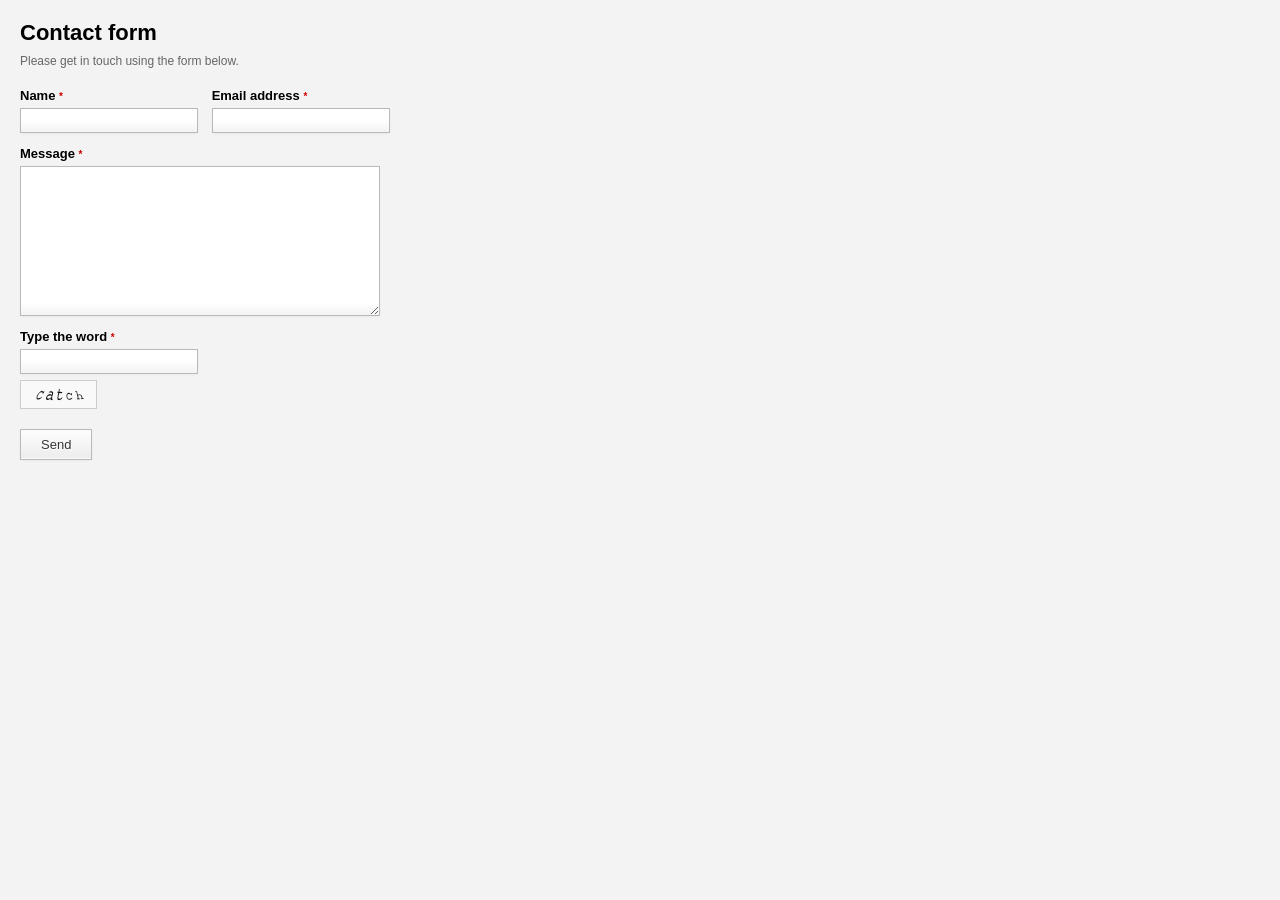
<file: ceoprofile/documentation/form-documentation-quform/template/index.html>
<!DOCTYPE html>
<html>
<head>
<meta charset="UTF-8" />
<title>Quform - Responsive Ajax Contact Form</title>
<meta name="viewport" content="width=device-width" />

<link rel="stylesheet" type="text/css" href="quform/css/page.css" />
<link rel="stylesheet" type="text/css" href="quform/css/base.css" />
<link rel="stylesheet" type="text/css" href="quform/themes/light/light.css" />
</head>
<body>
<div class="template-outside">

    <!-- To copy the form HTML, start here -->
    <div class="quform-outer quform-theme-light-light">
        <form class="quform" action="quform/process.php" method="post" enctype="multipart/form-data">

            <div class="quform-inner">
                <h3 class="quform-title">Contact form</h3>
                <p class="quform-description">Please get in touch using the form below.</p>

                <div class="quform-elements">

                    <!-- Begin 2 column Group -->
                    <div class="quform-group-wrap quform-group-style-plain quform-group-alignment-left">
                        <div class="quform-group-elements">

                            <div class="quform-group-row quform-group-row-2cols">

                                <!-- Begin Text input element -->
                                <div class="quform-element quform-element-text">
                                    <div class="quform-spacer">
                                        <label for="name">Name <span class="quform-required">*</span></label>
                                        <div class="quform-input">
                                            <input id="name" type="text" name="name" />
                                        </div>
                                    </div>
                                </div>
                                <!-- End Text input element -->

                                <!-- Begin Text input element -->
                                <div class="quform-element quform-element-text">
                                    <div class="quform-spacer">
                                        <label for="email">Email address <span class="quform-required">*</span></label>
                                        <div class="quform-input">
                                            <input id="email" type="text" name="email" />
                                        </div>
                                    </div>
                                </div>
                                <!-- End Text input element -->

                            </div>

                        </div>
                    </div>
                    <!-- End 2 column Group -->

                    <!-- Begin Textarea element -->
                    <div class="quform-element quform-element-textarea quform-huge">
                        <div class="quform-spacer">
                            <label for="message">Message <span class="quform-required">*</span></label>
                            <div class="quform-input">
                                <textarea id="message" name="message" class="quform-textarea"></textarea>
                            </div>
                        </div>
                    </div>
                    <!-- End Textarea element -->

                    <!-- Begin Captcha element -->
                    <div class="quform-element quform-element-captcha">
                        <div class="quform-spacer">
                            <label for="type_the_word">Type the word <span class="quform-required">*</span></label>
                            <div class="quform-input">
                                <input id="type_the_word" type="text" name="type_the_word" />
                            </div>
                            <div class="quform-captcha">
                                <div class="quform-captcha-inner">
                                    <img src="quform/images/captcha/courier-new-light.png" alt="" />
                                </div>
                            </div>
                        </div>
                    </div>
                    <!-- End Captcha element -->

                    <!-- Begin Submit button -->
                    <div class="quform-submit">
                        <div class="quform-submit-inner">
                            <button type="submit"><span><em>Send</em></span></button>
                        </div>
                        <div class="quform-loading-wrap"><span class="quform-loading"></span></div>
                    </div>
                    <!-- End Submit button -->
               </div>
           </div>
        </form>
    </div>
    <!-- To copy the form HTML, end here -->

</div>
<script type="text/javascript" src="quform/js/jquery-3.5.1.min.js"></script>
<script type="text/javascript" src="quform/js/plugins.js"></script>
<script type="text/javascript" src="quform/js/scripts.js"></script>
</body>
</html>
</file>
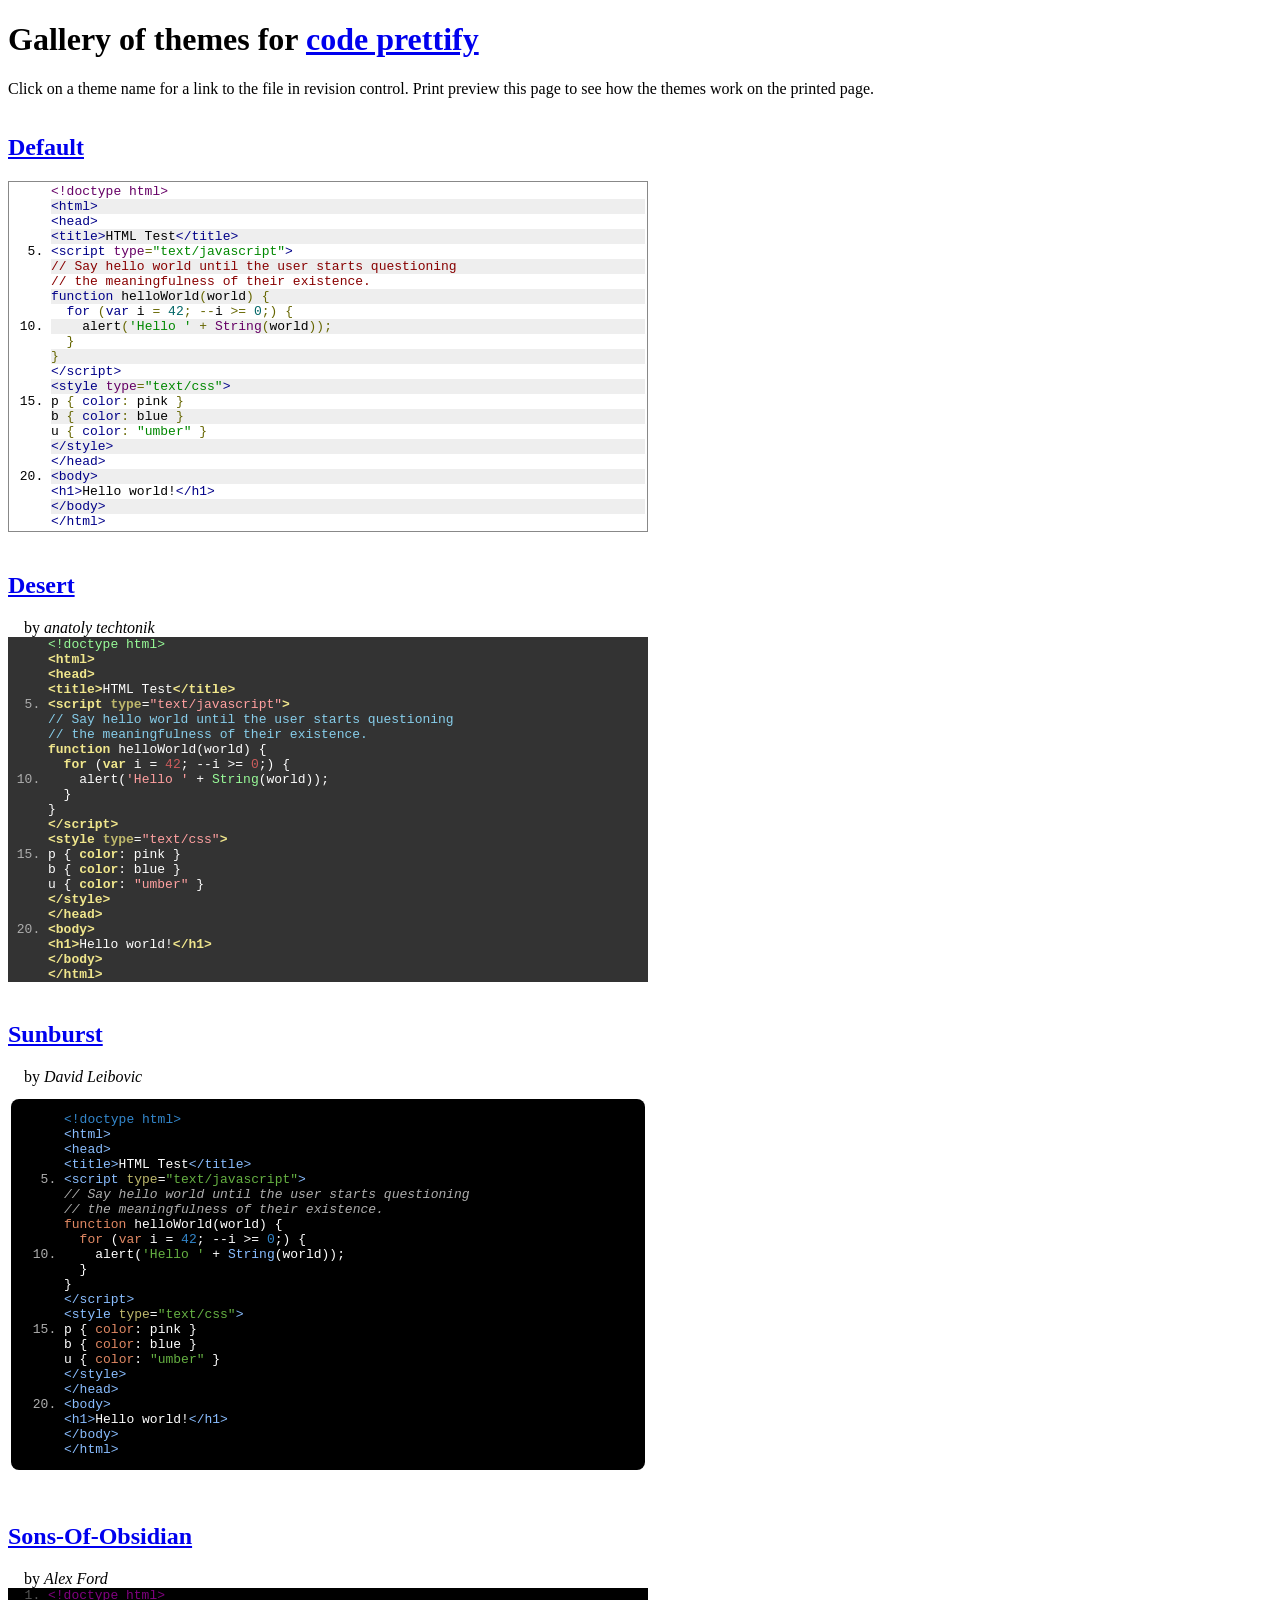
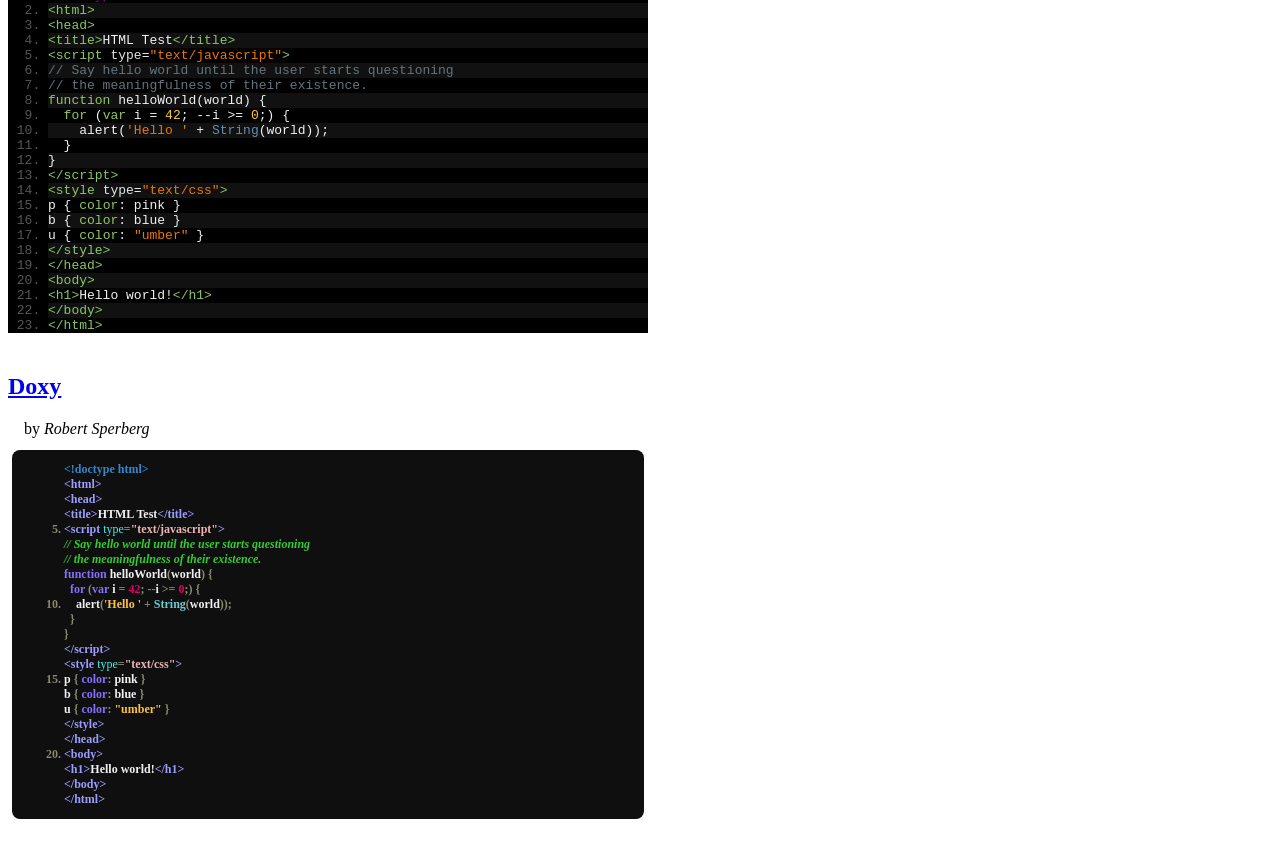
<file: ceoprofile/documentation/assets/js/code-prettify-master/styles/index.html>
<!DOCTYPE html>
<html>
<head>
<title>Prettify Themes Gallery</title>
<style type="text/css">
iframe { width: 100%; border-style: none; margin: 0; padding: 0; }
.attribution { padding-left: 1em; }
</style>
<script type="text/javascript">
/**
 * Called by the demo.html frames loaded per theme to size the iframes
 * properly and to allow them to tile the page nicely.
 */
function adjustChildIframeSize(themeName, width, height) {
  if (typeof console !== 'undefined' && console.log) {
    try {
      console.log('adjusting ' + themeName + ' to ' + width + 'x' + height);
    } catch (ex) {
      // Don't bother logging log failure.
    }
  }
  var iframe = document.getElementById(themeName);
  iframe.style.height = (+height + 16) + 'px';
  var container = iframe.parentNode;
  container.style.width = (+width + 16) + 'px';
  container.style.display = 'inline-block';
}

/**
 * Create an iframe to showcase theme.
 * We pass the theme name to the iframe via its URI query, and it loads
 * prettify and the theme CSS, and calls back to this page to resize iframe.
 */
function appendThemeIFrame(theme) {
  // title
  var link = document.createElement('a');
  link.href = 'https://github.com/google/code-prettify/blob/master/' +
    (theme.name === 'default' ? 'src/prettify.css' :
    ('styles/' + encodeURIComponent(theme.name) + '.css'));
  link.appendChild(document.createTextNode(
    theme.name.replace(/\b[a-z]/g, function (letter) {
      // Capitalize first letter of each word
      return letter.toUpperCase();
    })));
  var header = document.createElement('h2');
  header.className = 'title';
  header.appendChild(link);

  // attribution
  var attribution;
  if (theme.author) {
    attribution = document.createElement('span');
    attribution.className = 'attribution';
    attribution.innerHTML = 'by <em>' + theme.author + '<\/em>';
  }

  // iframe
  var iframe = document.createElement('iframe');
  iframe.id = theme.name;
  iframe.name = theme.name;  // theme name retrieved in demo.html
  iframe.src = 'demo.html';
  //iframe.src = 'demo.html?' + encodeURIComponent(theme.name);

  // insert into page
  var container = document.createElement('div');
  container.className = 'container';
  container.appendChild(header);
  if (theme.author) { container.appendChild(attribution); }
  container.appendChild(iframe);
  document.body.appendChild(container);
}
</script>
</head>

<body>
<noscript>This page requires JavaScript</noscript>

<h1>Gallery of themes for
<a href="https://github.com/google/code-prettify">code prettify</a></h1>
<p>
Click on a theme name for a link to the file in revision control.
Print preview this page to see how the themes work on the printed page.
</p>

<script type="text/javascript">
var allThemes = [
  { name: 'default' },
  { name: 'desert', author: 'anatoly techtonik' },
  { name: 'sunburst', author: 'David Leibovic' },
  { name: 'sons-of-obsidian', author: 'Alex Ford' },
  { name: 'doxy', author: 'Robert Sperberg' }
];

(function () {
  // Produce an iframe per theme.
  for (var i = 0, n = allThemes.length; i < n; ++i) {
    appendThemeIFrame(allThemes[i]);
  }
})();
</script>

</body>
</html>
</file>
<file: ceoprofile/documentation/form-documentation-quform/documentation/assets/styles.css>
* {
	text-decoration: none;
	font-size: 1em;
	outline: none;
	padding: 0;
	margin: 0;
	}

html, body {
	font-family: Arial, Helvetica, sans-serif;
	font-size: 13px;
	height: 100%;
	margin: 0px;
	color: #666666;
	line-height: 150%;
	background-color: #FFFFFF;
}

.outside {
	height: auto;
	min-height: 100%;
	position: relative;
}
#wrapper {
	margin: 0 auto;
	width: 960px;
}
#header {
	margin-bottom: 25px;
	padding-right: 0;
	padding-bottom: 0;
	padding-left: 0;
	}
#content {
	min-height:500px;
	height:auto !important;
	height:500px;
	padding-top: 10px;
	padding-right: 10px;
	padding-bottom: 50px;
	padding-left: 10px;
	margin: 0px;
}

.intro {
    font-size: 17px;
    color: #BCBCBC;
    border-bottom: 1px solid #D2D2D2;
    padding: 10px 0;
    text-align: center;
    font-style: italic;
    font-family: Georgia,'Times New Roman',Times,serif;
}

.theme {
    padding: 20px 0;
    font-size: 25px;
    font-weight: bold;
    text-align: center;
    font-family: Georgia,'Times New Roman',Times,serif;
    font-style: italic;
}

.about {
    margin: 0 auto;
    width: 600px;
}

.about-left {
    float: left;
    width: 300px;
}

.about-right {
    float: right;
    width: 300px;
}

.about td {

}

.about-col-1 {
   	font-weight: bold;
   	padding-right: 10px;
}

/* For modern browsers */
.clearfix:before,
.clearfix:after {
    content:"";
    display:table;
}
.clearfix:after {
    clear:both;
}
/* For IE 6/7 (trigger hasLayout) */
.clearfix {
    zoom:1;
}

h1 {
	font-size: 19px;
	color: #292929;
	font-weight: bold;
	font-family: Georgia, "Times New Roman", Times, serif;
	margin-top: 25px;
	margin-bottom: 5px;
	border-bottom-width: 1px;
	border-bottom-style: solid;
	border-bottom-color: #D2D2D2;
	padding-top: 5px;
	padding-bottom: 15px;
}
h1.thin {
	margin-top: 0;
}
h2 {
	font-size: 15px;
	color: #22a5db;
	font-weight: normal;
	margin-bottom: 5px;
	padding-top: 5px;
	padding-bottom: 5px;
	font-family: Arial, Helvetica, sans-serif;
}

h3 {
	font-size: 15px;
    color: #22a5db;
	padding-top: 5px;
	padding-bottom: 5px;
	margin-bottom: 5px;
    font-family: Georgia, "Times New Roman", Times, serif;
    font-weight: normal;
}

p {
	padding-bottom: 10px;
	color: #333333;
	}
pre {
	font-size: 13px;
	color: #000000;
	border: 1px solid black;
	font-style: italic;
	background-color: #F9F9F9;
	padding: 5px;
	margin-bottom: 10px;
	white-space: pre-wrap;
}
code {
	font-size: 13px;
    color: #000000;
    font-style: italic;
    background-color: #CDC6E6;
    padding: 1px;
}
ol li {
	list-style-type: decimal;
	list-style-position: inside;
	list-style-image: none;
	background-image: none;
	padding-top: 1px;
	padding-right: 1px;
	padding-bottom: 1px;
	padding-left: 10px;
	margin-left: 15px;
	color: #333333;
	line-height: 18px;
}

code strong, pre strong {
	color: #CC0000;
}
strong {
	color: #333333;
	}

ul li {
	margin-left: 0px;
	list-style-type: none;
	margin-bottom: 10px;
	list-style-position: outside;
	list-style-image: none;
	background-image: url(arrow.png);
	background-repeat: no-repeat;
	background-position: left 2px;
	padding-left: 25px;
	}

a:link, a:visited{
	color: #22a5db;
	text-decoration:none;
	}
a:hover {
	color: #333333;
	text-decoration:underline;
	}

.float-left{
	float:left;
}
.float-right{
	float:right;
}

.menu {

}
.menu ol {
}
.menu ol li {
	list-style-type: upper-alpha;
	margin-left: 0;
}
.menu ul li a {
 }

 h2.toggler {
	cursor: pointer;
	font-weight: bold;
 }

  h2.toggler:hover {
	color:#2B2B2B;
	background-color: #F3F3F3;
 }

h2.toggler-closed {
	background-image: url(maximize.png);
	background-repeat: no-repeat;
	background-position: 5px center;
	padding-left: 30px;
}
h2.toggler-open {
	background-image: url(minimize.png);
	background-repeat: no-repeat;
	background-position: 5px center;
	padding-left: 30px;
}

span.find, .path {
	font-size: 13px;
    color: #000000;
    font-style: italic;
    background-color: #CADB2A;
    padding: 1px;
    font-family: monospace;
}

a.top-link {
    float: right;
    font-size: 15px;
}

table.options{background:#fff;border-collapse: collapse; margin-top:15px; margin-bottom:10px; width:100%}
    table.options th{text-align:left; background:#404046; color:#fff; font-weight:normal;}
    table.options th,table.options td{vertical-align:top; padding:5px 5px 5px 8px;}
    table.options #default{width:65px;}
    table.options #key{width:95px;}
    table.options th{border:1px solid #404046; border-bottom:none;}
    table.options td{border:1px solid #E3E3E3;}
    table.options tr{padding-right:15px;}

.search {
    float: right;
    width: 200px;
}
.search-title {
    float: right;
}
#show-sections {
    cursor: pointer;
    color: #22a5db;
}
.section-link {
    color: #0F83CA;
    font-weight: bold;
}
.file {
    font-family: 'Courier New',monospace;
}
</file>
<file: ceoprofile/documentation/form-documentation-quform/template/quform/css/page.css>
/***************************************
 * Quform Page Stylesheet
 *
 * by ThemeCatcher
 * https://www.themecatcher.net
 ***************************************/
* {
	text-decoration: none;
	font-size: 1em;
	outline: none;
	padding: 0;
	margin: 0;
}
code, kbd, samp, pre, tt, var,
input, select, isindex, listing, xmp, plaintext {
	white-space: normal;
	font-size: 1em;
	font: inherit;
}
textarea {
	font-size: 1em;
	font: inherit;
}
img {
	border: 0;
}
pre {
	white-space: pre-wrap;
}
body {
	font-family: Arial, Helvetica, sans-serif;
	font-size: 13px;
	color: #282828;
	background-color: #f3f3f3;
	line-height: inherit;
	height: 100%;
	margin: 0;
}
p {
	padding-bottom: 10px;
}
.template-outside {
	margin: 20px;
}
</file>
<file: ceoprofile/documentation/form-documentation-quform/template/quform/css/base.css>
/***************************************
 * Quform Responsive Ajax Contact Form
 *
 * Base Stylesheet
 *
 * Copyright (c) ThemeCatcher 2009 - 2021
 * https://www.themecatcher.net/
 ***************************************/
/*Border-box*/
.quform-outer, .quform-outer * {
	-webkit-box-sizing: border-box;
	-moz-box-sizing: border-box;
	box-sizing: border-box;
}

/*Clearfix*/
.quform-cf:before,
.quform-cf:after,
.quform-elements:before,
.quform-elements:after,
.quform-element:before,
.quform-element:after,
.quform-options:before,
.quform-options:after,
.quform-captcha:before,
.quform-captcha:after,
.quform-submit:before,
.quform-submit:after,
.quform-group-wrap:before,
.quform-group-wrap:after,
.quform-group-row:before,
.quform-group-row:after,
.quform-group-title-description-wrap:before,
.quform-group-title-description-wrap:after,
.quform-error-wrap:before,
.quform-error-wrap:after,
.quform-select-replaced .quform-input:before,
.quform-select-replaced .quform-input:after {
	content: " ";
	display: table;
}
.quform-cf:after,
.quform-elements:after,
.quform-element:after,
.quform-options:after,
.quform-captcha:after,
.quform-submit:after,
.quform-group-wrap:after,
.quform-group-row:after,
.quform-group-title-description-wrap:after,
.quform-error-wrap:after,
.quform-select-replaced .quform-input:after {
	clear: both;
}
.quform-cf,
.quform-elements,
.quform-element,
.quform-options,
.quform-captcha,
.quform-submit,
.quform-group-wrap,
.quform-group-row,
.quform-group-title-description-wrap,
.quform-error-wrap,
.quform-select-replaced .quform-input {
	zoom: 1;
} /* IE < 8 */

/*Cross browser fixes*/
.quform-inner input[type="checkbox"], .quform-inner input[type="radio"] {
	vertical-align: middle;
}
.quform-element > .quform-spacer > label, .quform-option label {
	vertical-align: middle;
	display: inline-block;
	min-height: 20px;
}
.quform-inner button::-moz-focus-inner {border: 0;}
.quform-inner :focus, .quform-inner a:focus{outline: 0}/* removes gray dotted outline */
.quform-inner input.middle:focus, .quform-inner select.middle:focus, .quform-inner textarea.middle:focus {outline-width: 0;}
.quform-inner input:focus, .quform-inner select:focus, .quform-inner textarea:focus {outline: none;}

.quform-inner textarea { overflow: auto; vertical-align:top; } /* IE7 + Chrome spacing fix */
.quform-inner button, .quform-inner input{ /* IE7 extra spacing fix */
	width: auto;
}
.quform-inner input[type="file"] {max-width: 100%;}

/*Main Wrappers*/
.quform-inner .quform-elements {
	margin: 0;
	padding: 0;
}
.quform-spacer {
	padding-bottom: 10px;
	height: 1px;
	height: auto;
	min-height: 1px;
}
.quform-element {
	height: 1px;
	height: auto;
	min-height: 1px;
}
/*Hidden*/
.quform-hidden {
	display: none
}
/*Required*/
.quform-element label span.quform-required {
	color: #cc0101;
	font-size: 10px;
}

/*Default input, selects and textareas*/
.quform-elements .quform-element-text input,
.quform-elements .quform-element-captcha input,
.quform-elements .quform-element-password input,
.quform-elements .quform-element select,
.quform-elements .quform-element textarea {
	margin: 0;
	margin-bottom: 3px;
	padding: 2px;
	min-width: 10px;
	max-width: 100%;
}
.quform-elements .quform-element-text input:hover,
.quform-elements .quform-element-captcha input:hover,
.quform-elements .quform-element-password input:hover,
.quform-elements .quform-element select:hover,
.quform-elements .quform-element textarea:hover,
.quform-elements .quform-element-text input:active,
.quform-elements .quform-element-captcha input:active,
.quform-elements .quform-element-password input:active,
.quform-elements .quform-element select:active,
.quform-elements .quform-element textarea:active,
.quform-elements .quform-element-text input:focus,
.quform-elements .quform-element-captcha input:focus,
.quform-elements .quform-element-password input:focus,
.quform-elements .quform-element select:focus,
.quform-elements .quform-element textarea:focus
{color: #000;}

/* Helper class to increase the height on textarea */
.quform-textarea  {
	height: 150px;
}

/* Default Label*/
.quform-element > label {
	font-weight: bold;
	padding-bottom: 10px;
	position: relative;
	display: inline-block;
	float: none;
	width: auto;
}

/*Element Description*/
.quform-element p.quform-description {
	padding: 2px 0 0;
	font-size: 11px;
	line-height: 15px;
	font-style: italic;
}

/*Headings*/
h3.quform-title {
	font-size: 22px;
	font-weight: bold;
	margin: 0;
	padding-bottom: 8px;
}

/*Form Description*/
p.quform-description {
	font-size: 12px;
	margin: 0;
	padding-bottom: 20px;
}

/*Check box and radio buttons*/
.quform-element .quform-options {
	margin: 0;
	padding: 0;
}
.quform-element .quform-options .quform-option {
	margin: 0;
	padding: 0;
	height: 25px;
	height: auto;
	min-height: 25px;
}
.quform-element .quform-options .quform-option label {
	position: relative;
}
.quform-elements .quform-element .quform-options .quform-option input {
	border: none;
}
.quform-options .quform-option label { line-height: 23px; }

/*Radio and checkboxes inline option*/
.quform-element .quform-options-inline > .quform-option {
	display: inline;
	padding: 0 15px 5px 0;
	float: left;
}
.quform-options-inline .quform-option label {white-space: nowrap;}

/*Captcha*/
.quform-captcha-inner {
   position: relative;
   float: left;
}
.quform-captcha-inner {
	position: relative;
	float: left;
	background: url(../images/captcha-refresh-icon.png) no-repeat center center;
}
.quform-captcha-inner img {
	max-width: 100%;
	display: block;
}
/*Groups*/
.quform-group-title-description-wrap {
	margin: 0 0 10px 0;
}
.quform-group-title {
	font-size: 17px;
	line-height: 25px;
	font-weight: bold;
	margin: 0;
	padding-bottom: 2px;
}
p.quform-group-description {
	font-size: 13px;
	line-height: 20px;
	margin: 0;
	padding-bottom: 0;
}
.quform-group-style-bordered > .quform-group-elements {
	border: solid 1px #CCC;
	padding: 10px 10px 0;
}
.quform-group-row {
	padding: 0;
	margin: 0;
}
.quform-group-row > .quform-element,
.quform-group-row > .quform-group-wrap,
.quform-group-row > .quform-submit {
	display: inline-block;
	*display: inline;
	zoom: 1;
	min-height: 1px;
	float: left;
	padding: 0;
	vertical-align: top;
}
.quform-group-row > .quform-submit.quform-submit-inline {
	margin-top: 17px;
}
.quform-group-alignment-proportional > .quform-group-elements > .quform-group-row-1cols > .quform-element,
.quform-group-alignment-proportional > .quform-group-elements > .quform-group-row-1cols > .quform-group-wrap,
.quform-group-alignment-proportional > .quform-group-elements > .quform-group-row-1cols > .quform-submit {
	width: 100%;
}
.quform-group-alignment-proportional > .quform-group-elements > .quform-group-row-2cols > .quform-element,
.quform-group-alignment-proportional > .quform-group-elements > .quform-group-row-2cols > .quform-group-wrap,
.quform-group-alignment-proportional > .quform-group-elements > .quform-group-row-2cols > .quform-submit  {
	width: 50%;
	*width: 49.9%;
}
.quform-group-alignment-proportional > .quform-group-elements > .quform-group-row-3cols  > .quform-element,
.quform-group-alignment-proportional > .quform-group-elements > .quform-group-row-3cols > .quform-group-wrap,
.quform-group-alignment-proportional > .quform-group-elements > .quform-group-row-3cols > .quform-submit  {
	width: 33.3%;
}
.quform-group-alignment-proportional > .quform-group-elements > .quform-group-row-4cols > .quform-element,
.quform-group-alignment-proportional > .quform-group-elements > .quform-group-row-4cols > .quform-group-wrap,
.quform-group-alignment-proportional > .quform-group-elements > .quform-group-row-4cols > .quform-submit {
	width: 25%;
	*width: 24.9%;
}
.quform-group-alignment-proportional > .quform-group-elements > .quform-group-row-5cols > .quform-element,
.quform-group-alignment-proportional > .quform-group-elements > .quform-group-row-5cols > .quform-group-wrap,
.quform-group-alignment-proportional > .quform-group-elements > .quform-group-row-5cols > .quform-submit {
	width: 20%;
	*width: 19.9%;
}
.quform-group-alignment-left > .quform-group-elements > .quform-group-row > .quform-element,
.quform-group-alignment-left > .quform-group-elements > .quform-group-row > .quform-group-wrap,
.quform-group-alignment-left > .quform-group-elements > .quform-group-row > .quform-submit {
	float: none;
	width: auto;
}
.quform-group-alignment-left > .quform-group-elements > .quform-group-row > .quform-group-alignment-proportional {
	width: 100%;
	clear: both;
}
/*Spacing in groups*/
.quform-group-alignment-proportional > .quform-group-elements > .quform-group-row > .quform-element .quform-spacer,
.quform-group-alignment-proportional > .quform-group-elements > .quform-group-row > .quform-submit .quform-submit-inner,
.quform-group-alignment-left > .quform-group-elements > .quform-group-row > .quform-element .quform-spacer,
.quform-group-alignment-left > .quform-group-elements > .quform-group-row > .quform-submit .quform-submit-inner {
	padding: 0 5px 10px 5px;
}
.quform-group-alignment-proportional > .quform-group-elements > .quform-group-row > .quform-element:first-child .quform-spacer,
.quform-group-alignment-proportional > .quform-group-elements > .quform-group-row > .quform-submit:first-child .quform-submit-inner,
.quform-group-alignment-left > .quform-group-elements > .quform-group-row > .quform-element:first-child .quform-spacer,
.quform-group-alignment-left > .quform-group-elements > .quform-group-row > .quform-submit:first-child .quform-submit-inner {
	padding-left: 0;
}
.quform-group-alignment-proportional > .quform-group-elements > .quform-group-row > .quform-element:last-child .quform-spacer,
.quform-group-alignment-proportional > .quform-group-elements > .quform-group-row > .quform-submit:last-child .quform-submit-inner,
.quform-group-alignment-left > .quform-group-elements > .quform-group-row > .quform-element:last-child .quform-spacer,
.quform-group-alignment-left > .quform-group-elements > .quform-group-row > .quform-submit:last-child .quform-submit-inner {
	padding-right: 0;
}
.quform-group-alignment-proportional > .quform-group-elements > .quform-group-row.quform-group-row-1cols > .quform-element .quform-spacer,
.quform-group-alignment-proportional > .quform-group-elements > .quform-group-row.quform-group-row-1cols > .quform-submit .quform-submit-inner,
.quform-group-alignment-left > .quform-group-elements > .quform-group-row.quform-group-row-1cols > .quform-element .quform-spacer,
.quform-group-alignment-left > .quform-group-elements > .quform-group-row.quform-group-row-1cols > .quform-submit .quform-submit-inner {
	padding: 0 5px 10px 5px;
}
.quform-group-wrap > .quform-group-elements .quform-group-wrap > .quform-group-elements {
	margin: 0 5px;
}
.quform-group-style-bordered.quform-group-wrap {
	margin-bottom: 15px;
}
.quform-group-wrap > .quform-group-elements .quform-group-row .quform-group-style-bordered.quform-group-wrap {
	margin-bottom: 0;
}
.quform-group-style-plain.quform-group-wrap {
	margin: 0;
}
.quform-group-wrap .quform-group-row > .quform-group-style-plain.quform-group-wrap {
	margin: 0;
}
.quform-group-wrap .quform-group-row > .quform-group-style-bordered.quform-group-wrap {
	padding: 0 0 10px 0;
	float: left;
}
.quform-group-wrap .quform-group-row.quform-group-row-1cols > .quform-group-style-bordered.quform-group-wrap {
	padding: 0 0 10px 0;
	float: none;
	clear: both;
}

/*LABEL / INPUT POSITION OPTIONS*/

/*label left*/
.quform-labels-left .quform-spacer > label {
	width: 150px;
	position: relative;
	float: left;
	padding-bottom: 10px;
}
/*label above*/
.quform-labels-above .quform-spacer > label {
	width: auto;
	float: none;
}
/*input left*/
.quform-labels-left .quform-input,
.quform-labels-left .quform-captcha {
	margin-left: 150px;
	padding-left: 10px;
}

/*input above - override*/
.quform-labels-left .quform-labels-above.quform-element .quform-input,
.quform-labels-left .quform-labels-above.quform-element .quform-captcha,
.quform-labels-left .quform-labels-above.quform-group-wrap .quform-input,
.quform-labels-left .quform-labels-above.quform-group-wrap .quform-captcha,

.quform-labels-above .quform-labels-left .quform-labels-above.quform-element .quform-input,
.quform-labels-above .quform-labels-left .quform-labels-above.quform-element .quform-captcha,
.quform-labels-above .quform-labels-left .quform-labels-above.quform-group-wrap .quform-input,
.quform-labels-above .quform-labels-left .quform-labels-above.quform-group-wrap .quform-captcha {
	margin-left: 0;
	padding-left: 0;
}
/*input left - override*/
.quform-labels-above .quform-labels-left.quform-element .quform-input,
.quform-labels-above .quform-labels-left.quform-element .quform-captcha,
.quform-labels-above .quform-labels-left.quform-group-wrap .quform-input,
.quform-labels-above .quform-labels-left.quform-group-wrap .quform-captcha,

.quform-labels-left .quform-labels-above .quform-labels-left.quform-element .quform-input,
.quform-labels-left .quform-labels-above .quform-labels-left.quform-element .quform-captcha,
.quform-labels-left .quform-labels-above .quform-labels-left.quform-group-wrap .quform-input,
.quform-labels-left .quform-labels-above .quform-labels-left.quform-group-wrap .quform-captcha {
	margin-left: 150px;
	padding-left: 10px;
}
/*label above- override*/
.quform-labels-left .quform-labels-above.quform-element .quform-spacer > label,
.quform-labels-left .quform-labels-above.quform-group-wrap .quform-spacer > label,

.quform-labels-above .quform-labels-left .quform-labels-above.quform-element .quform-spacer > label,
.quform-labels-above .quform-labels-left .quform-labels-above.quform-group-wrap .quform-spacer > label {
	width: auto;
	float: none;
	padding-bottom: 8px;
}
/*label left- override*/
.quform-labels-above .quform-labels-left.quform-element .quform-spacer > label,
.quform-labels-above .quform-labels-left.quform-group-wrap .quform-spacer > label,

.quform-labels-left .quform-labels-above .quform-labels-left.quform-element .quform-spacer > label,
.quform-labels-left .quform-labels-above .quform-labels-left.quform-group-wrap .quform-spacer > label {
	width: 150px;
	position: relative;
	float: left;
	padding-bottom: 10px;
}

/*Fix multi elements*/
.quform-labels-left .quform-input .quform-input-file {
	margin-left: 0 !important;
	padding-left: 0;
}

/*Submit button*/
.quform-submit {margin: 10px 0}
.quform-submit-inner {
	float: left;
}
.quform-submit button {
	margin: 0;
	cursor: pointer;
}
.quform-submit button span, .quform-submit button em {
	display: block;
	margin: 0;
	cursor: pointer;
}

/*Default*/
/*inner*/
.quform-submit button span {
	padding: 7px 20px;
}
/*outer*/
.quform-submit button em {
	font-style: normal;
}
/*Hover*/
/*outer*/
.quform-submit button:hover span {
}
/*inner*/
.quform-submit button:hover em {
}

/*Active*/
/*outer*/
.quform-submit button:active span {
}
/*inner*/
.quform-submit button:active em {
}

/*Loading the submit*/
.quform-loading-wrap {
	display: none;
	float: left;
	height: 10px;
	line-height: 10px;
	text-align: center;
	margin-top: 12px;
	margin-left: 5px;
}
.quform-loading-wrap .quform-loading {
	display: block;
	width: 30px;
	height: 10px;
	text-indent: -9999px;
	background: transparent url('../images/default-loading.gif') no-repeat center center;
}

/*Errors*/
.quform-errors {
	display: none;
}
.quform-errors {
	margin: 0;
	padding: 3px 0 6px 0;
}
.quform-errors > .quform-error, .quform-outer-no-js .quform-error {
	padding: 3px 10px 3px 25px;
	margin: 0;
	line-height: 16px;
	background: #F3CAC7 url('../images/error.png') no-repeat 3px center;
	color: #000;
	font-size: 12px;
	font-weight: normal;
	display: inline-block;
	border: 1px solid #fa8b83;
	float: left;
}
.quform-labels-left > .quform-spacer > .quform-errors-wrap {margin-left: 150px;}
.quform-labels-left > .quform-spacer > .quform-errors-wrap .quform-errors > .quform-error {margin-left: 10px !important;}
.quform-labels-above > .quform-spacer > .quform-errors-wrap .quform-errors .quform-error {margin-left: 0 !important;}

/*Success message*/
.quform-success-message, .quform-outer-no-js .quform-success-message {
	background: #cef4a9 url('../images/success.png') no-repeat 14px center;
	padding: 8px 20px 8px 45px;
	line-height: 18px;
	margin: 10px 0;
	border: 1px solid #80bb48;
	font-weight: normal;
	color: #000;
}

/*Fixes for consistent browsing*/
.quform-input .selector select {margin: 0!important; width: auto!important; height: 30px;}
.quform-input .quform-element-file-inner input[type="file"] {text-shadow: none !important;}
*:first-child+html .quform-input select {background: transparent !important; color:#000 !important;}
*:first-child+html .quform-input select option {background: #fff !important; color:#000 !important;}
.quform-element-radio input[type="radio"] {background: transparent !important; border: none transparent !important;}
.quform-element-checkbox input[type="checkbox"] {background: transparent !important; border: none transparent !important;}

/*Hide FOUC*/
.quform-js .quform-element-file .quform-input {
	display: none;
}
/*Tooltip icons*/
.quform-tooltip-icon {
	width: 15px;
	height: 15px;
	background: url('../images/help-icon.png') no-repeat right bottom;
	display: inline-block;
	cursor: pointer;
}
.quform-element-text.quform-labels-inside > .quform-spacer > label .quform-tooltip-icon,
.quform-element-textarea.quform-labels-inside > .quform-spacer > label .quform-tooltip-icon,
.quform-element-password.quform-labels-inside > .quform-spacer > label .quform-tooltip-icon,
.quform-element-captcha.quform-labels-inside > .quform-spacer > label .quform-tooltip-icon {
	position: absolute;
	right: -20px;
	top: 0;
}
.quform-tooltip-icon-content {
	display: none;
}

/* Quform PHP Specific */

/*Preset element sizes - full width*/
.quform-elements .quform-full-width.quform-element-text input,
.quform-elements .quform-full-width.quform-element-captcha input,
.quform-elements .quform-full-width.quform-element-password input,
.quform-elements .quform-full-width.quform-element select,
.quform-elements .quform-full-width.quform-element textarea {width: 100%; *width: 98%;}

/*Preset element sizes - small*/
.quform-elements .quform-small.quform-element-text input,
.quform-elements .quform-small.quform-element-captcha input,
.quform-elements .quform-small.quform-element-password input,
.quform-elements .quform-small.quform-element select,
.quform-elements .quform-small.quform-element textarea {width: 90px;}

/*Preset element sizes - medium*/
.quform-elements .quform-med.quform-element-text input,
.quform-elements .quform-med.quform-element-captcha input,
.quform-elements .quform-med.quform-element-password input,
.quform-elements .quform-med.quform-element select,
.quform-elements .quform-med.quform-element textarea {width: 130px;}

/*Preset element sizes - large*/
.quform-elements .quform-large.quform-element-text input,
.quform-elements .quform-large.quform-element-captcha input,
.quform-elements .quform-large.quform-element-password input,
.quform-elements .quform-large.quform-element select,
.quform-elements .quform-large.quform-element textarea {width: 200px;}

/*Preset element sizes - huge*/
.quform-elements .quform-huge.quform-element-text input,
.quform-elements .quform-huge.quform-element-captcha input,
.quform-elements .quform-huge.quform-element-password input,
.quform-elements .quform-huge.quform-element select,
.quform-elements .quform-huge.quform-element textarea {width: 360px;}

/*Preset element sizes - fat*/
.quform-elements .quform-fat.quform-element-text input,
.quform-elements .quform-fat.quform-element-captcha input,
.quform-elements .quform-fat.quform-element-password input,
.quform-elements .quform-fat.quform-element select,
.quform-elements .quform-fat.quform-element textarea {padding-top: 10px !important; padding-bottom: 10px !important;}

/*Preset button sizes - fat*/
.quform-button-fat.quform-submit .quform-submit-inner button span {padding: 15px 40px;}
/*Preset button sizes - small*/
.quform-button-small.quform-submit .quform-submit-inner button span {width: 90px;}
/*Preset button sizes - med*/
.quform-button-med.quform-submit .quform-submit-inner button span {width: 200px;}
/*Preset button sizes - large*/
.quform-button-large.quform-submit .quform-submit-inner button span {width: 400px;}
/*Preset button sizes - full width*/
.quform-button-full-width.quform-submit .quform-submit-inner,
.quform-button-full-width.quform-submit .quform-submit-inner button {width: 100%; max-width: 100%; float: none; display: block;}
.quform-button-full-width.quform-submit .quform-submit-inner {*width: 87%;} /*IE 7 fix*/
.quform-button-full-width.quform-submit .quform-submit-inner button span {width: 100%;}

/* Form processing error  */
.quform-error-title {
	font-size: 13px;
	font-weight: bold;
	color: #CC0000;
	margin-bottom: 8px;
}
.quform-error-message {
	margin-bottom: 10px;
	background: #F3CAC7;
	border: 1px solid #fa8b83;
	color: #111;
	padding: 8px;
}
.quform-error-message pre {
	margin: 3px 0 0 3px;
	font-style: italic;
	overflow: auto;
}
/* Replaced select menu text input */
.quform-select-replaced .quform-input input {
	float: left;
}
.quform-outer a.quform-cancel-button {
	background-image: url('../images/close.png');
	background-repeat: no-repeat;
	background-position: 0 0;
	float: left;
	display: inline-block;
	height: 16px;
	width: 16px;
	margin-top: 5px;
	margin-left: 2px;
}
/* Incase the image doesn't load - show refresh icon */
.quform-captcha-inner {
	min-height: 25px;
	min-width: 25px;
}
/* Grouped file upload spacing */
.quform-input-file {
	margin-top: 3px;
}
.quform-input-file:first-child {
	margin-top: 0;
}
/* No JS page */
.quform-outer-no-js {
	font-family: Arial, Helvetica, sans-serif;
	width: 80%;
	margin: 40px auto 0 auto;
}
.quform-outer-no-js .quform-success-message {
	-webkit-border-radius: 6px;
	border-radius: 6px;
	margin: 15px 0 15px 0;
}
.quform-outer-no-js .quform-wrapper {
	padding: 0 20px;
	border: 1px solid #ddd;
	background: #F8F8F8;
	-webkit-border-radius: 6px;
	border-radius: 6px;
}
.quform-outer-no-js .quform-errors {
	display: block;
}
.quform-outer-no-js .quform-errors-outer {
	padding-bottom: 10px;
}
.quform-outer-no-js .quform-error-wrap {
	float: left;
	padding: 10px 10px 10px 0;
}
.quform-outer-no-js .quform-error-label {
	font-weight: bold;
	font-size: 12px;
	margin-bottom: 2px;
}
.quform-outer-no-js .quform-title {
	font-size: 18px;
	margin: 10px 0 10px 0;
	padding: 10px 0 10px 0;
	border-bottom: 1px solid #ddd;
}

/* Tooltip styles */
/* tippy.umd.min.js v6.2.7 - MIT License */
.tippy-box[data-animation=fade][data-state=hidden]{opacity:0}[data-tippy-root]{max-width:calc(100vw - 10px)}.tippy-box{position:relative;background-color:#333;color:#fff;border-radius:4px;font-size:14px;line-height:1.4;outline:0;transition-property:transform,visibility,opacity}.tippy-box[data-placement^=top]>.tippy-arrow{bottom:0}.tippy-box[data-placement^=top]>.tippy-arrow:before{bottom:-7px;left:0;border-width:8px 8px 0;border-top-color:initial;transform-origin:center top}.tippy-box[data-placement^=bottom]>.tippy-arrow{top:0}.tippy-box[data-placement^=bottom]>.tippy-arrow:before{top:-7px;left:0;border-width:0 8px 8px;border-bottom-color:initial;transform-origin:center bottom}.tippy-box[data-placement^=left]>.tippy-arrow{right:0}.tippy-box[data-placement^=left]>.tippy-arrow:before{border-width:8px 0 8px 8px;border-left-color:initial;right:-7px;transform-origin:center left}.tippy-box[data-placement^=right]>.tippy-arrow{left:0}.tippy-box[data-placement^=right]>.tippy-arrow:before{left:-7px;border-width:8px 8px 8px 0;border-right-color:initial;transform-origin:center right}.tippy-box[data-inertia][data-state=visible]{transition-timing-function:cubic-bezier(.54,1.5,.38,1.11)}.tippy-arrow{width:16px;height:16px;color:#333}.tippy-arrow:before{content:"";position:absolute;border-color:transparent;border-style:solid}.tippy-content{position:relative;padding:5px 9px;z-index:1}

.tippy-box[data-theme~="quform"] {
	font-size: 13px;
}

/* Quform Responsive - Add your styles here */

/* Smaller than standard 960 (devices and browsers) */
@media only screen and (max-width: 959px) {

}

/* Tablet Portrait size to standard 960 (devices and browsers) */
@media only screen and (min-width: 768px) and (max-width: 959px) {

}

/* Tablet Portrait and below (devices and browser) */
@media only screen and (max-width: 768px) {
	/* Groups columns become stacked */
	.quform-group-row .quform-element, .quform-group-row .quform-group-wrap, .quform-group-row .quform-submit  {
		float: none;
		width: 100% !important;
		display: block;
	}
	.quform-group-row {margin: 0;}
	/* Elements become full width */
	.quform-elements .quform-element-text input, .quform-elements .quform-element-captcha input, .quform-elements .quform-element-password input, .quform-elements .quform-element select, .quform-elements .quform-element textarea {
		width: 100% !important;
		min-width: 100px;
	}
	/* keep date and time elements inline a bit longer */
	.quform-element-date select {
		width: 30% !important;
	}
	.quform-element-time select {
		width: 48% !important;
	}
	.quform-errors > .quform-error {
		float: none;
		display: block;
	}
	/* There is no elements to the right so no need for this right padding/margin */
	.quform-spacer, .quform-submit-inner {
		padding-right: 0 !important;
		padding-left: 0 !important;
	}
	.quform-group-elements {
		margin-right: 0 !important;
		margin-left: 0 !important;
	}
	/* Make radio and checkboxes a bit easier to select on touch devices */
	.quform-options .quform-option {
		background: rgba(0,0,0, 0.03); /*background color on phones*/
		margin-bottom: 5px !important;
	}
	.quform-options .quform-option label {
		display: block;
		padding: 5px;
	}
	.quform-options .quform-option label input[type=checkbox], .quform-options .quform-option label input[type=radio] {
		float: right !important;
		margin-top: 5px;
	}
	.quform-options-inline > .quform-option {
		display: block;
		padding: 0 !important;
		width: 32%;
		margin: 0 1% 2px 0 !important;
	}
	.quform-options-inline > .quform-option label {
		display: block;
	}
	.quform-submit button span {
		padding: 9px 20px;
	}
}

/* Mobile Landscape Size to Tablet Portrait (devices and browsers) */
@media only screen and (min-width: 480px) and (max-width: 767px) {

}

/* Mobile Portrait Size to Mobile Landscape Size (devices and browsers) */
@media only screen and (max-width: 479px) {
	/* Button is larger for easy clicking on small devices. */
	.quform-submit-inner {
		width: 100%;
		float: none;
	}
	.quform-submit button {
		margin: 0;
		width: 100% !important;
	}
	.quform-submit button span, .quform-submit button em {
		width: auto !important;
	}
	/* There is not enough room for left labels - so move them above */
	.quform-labels-left > .quform-spacer > label {
		float: none;
		width: auto;
	}
	.quform-labels-left.quform-element .quform-input, .quform-labels-left.quform-element .quform-captcha {
		margin-left: 0;
		padding-left: 0;
	}
	/* Less radio/check inputs per line on phones */
	.quform-options-inline > .quform-option {
		width: 49%;
	}
	/* Force all pre-sized elements full width */
	.quform-elements .quform-element-text input, .quform-elements .quform-element-captcha input, .quform-elements .quform-element-password input, .quform-elements .quform-element select, .quform-elements .quform-element textarea {
		width: 100% !important;
	}
	/* No JS page */
	.quform-outer-no-js {
		width: auto;
		margin: 10px;
	}
	.quform-outer-no-js .quform-wrapper {
		padding: 0 10px;
	}
	.quform-outer-no-js .quform-error-wrap {
		float: none;
		display: block;
		padding-right: 0;
	}
}
</file>
<file: ceoprofile/documentation/form-documentation-quform/template/quform/themes/light/light.css>
/*
 * Theme Name: Quform Light
 * Description: A light design.
 * Version: 1.0 (For Quform PHP)
 * Author: ThemeCatcher
 * Author URI: https://www.themecatcher.net/
 */

/*****************************************************
1: Form heading and description
******************************************************/
/*Set global fonts*/
.quform-theme-light-light {
	color: #000;
}
/*Form Heading*/
.quform-theme-light-light h3.quform-title {
	color: #000;
}
/*Form description*/
.quform-theme-light-light p.quform-description {
	color: #666;
}

/*****************************************************
2: Elements and labels
******************************************************/

/*Required - this is the text that is used to indicate a required field*/
.quform-theme-light-light .quform-element label span.quform-required {
	color: #cc0101;
}
/*Element description*/
.quform-theme-light-light .quform-element p.quform-description {
	color: #000;
}
/*Default state input, selects and textareas*/
.quform-theme-light-light .quform-elements .quform-element-text input,
.quform-theme-light-light .quform-elements .quform-element-captcha input,
.quform-theme-light-light .quform-elements .quform-element-password input,
.quform-theme-light-light .quform-elements .quform-element select,
.quform-theme-light-light .quform-elements .quform-element textarea {
	color: #999;
	border: solid 1px #b9b9b9;
	padding: 4px;
	background: #fff url(images/input-bg-rep.png) repeat-x bottom left;
	-webkit-box-shadow: 0 1px 3px -1px rgba(0, 0, 0, 0.08);
	-moz-box-shadow: 0 1px 3px -1px rgba(0, 0, 0, 0.08);
	box-shadow: 0 1px 3px -1px rgba(0, 0, 0, 0.08);
}
.quform-theme-light-light .quform-elements .quform-element select {padding: 3px;}
/*Fix Chrome select (no background image sorry!)*/
@media screen and (-webkit-min-device-pixel-ratio:0) {
	.quform-theme-light-light .quform-elements .quform-element select {background: #fff;}
}
/*Hover element*/
.quform-theme-light-light .quform-elements .quform-element-text input:hover,
.quform-theme-light-light .quform-elements .quform-element-captcha input:hover,
.quform-theme-light-light .quform-elements .quform-element-password input:hover,
.quform-theme-light-light .quform-elements .quform-element select:hover,
.quform-theme-light-light .quform-elements .quform-element textarea:hover {
	color: #000;
	border: solid 1px #CACACA;
}
/*Active element*/
.quform-theme-light-light .quform-elements .quform-element-text input:active,
.quform-theme-light-light .quform-elements .quform-element-captcha input:active,
.quform-theme-light-light .quform-elements .quform-element-password input:active,
.quform-theme-light-light .quform-elements .quform-element select:active,
.quform-theme-light-light .quform-elements .quform-element textarea:active {
	color: #000;
}
/*Focused element*/
.quform-theme-light-light .quform-elements .quform-element-text input:focus,
.quform-theme-light-light .quform-elements .quform-element-captcha input:focus,
.quform-theme-light-light .quform-elements .quform-element-password input:focus,
.quform-theme-light-light .quform-elements .quform-element select:focus,
.quform-theme-light-light .quform-elements .quform-element textarea:focus {
	color: #000;
	background: #fff url(images/input-active-bg-rep.png) repeat-x top left;
	border: solid 1px #CACACA;
	-webkit-box-shadow: 1px 1px 0 0 rgba(255, 255, 255, 0.4);
	-moz-box-shadow: 1px 1px 0 0 rgba(255, 255, 255, 0.4);
	box-shadow: 1px 1px 0 0 rgba(255, 255, 255, 0.4);
}
/*Fix Chrome select (no background image sorry!)*/
@media screen and (-webkit-min-device-pixel-ratio:0) {
	.quform-theme-light-light .quform-elements .quform-element select {background: #fff;}
}

/* Default Label*/
.quform-theme-light-light .quform-element > .quform-spacer > label {
	font-weight: bold;
	color: #000;
	text-shadow: 1px 1px 0 rgba(255, 255, 255, 0.4);
}
/*Tooltip icon*/
.quform-theme-light-light .quform-tooltip-icon {
	background: url(images/help-icon.png) no-repeat right bottom;
}
/*Select options*/
.quform-theme-light-light select option {
	padding-right: 10px;
}
.quform-theme-light-light select[multiple="multiple"] option {
	padding: 0 5px;
}
/*****************************************************
4: Captcha
******************************************************/

/*Refresh captcha icon background*/
.quform-theme-light-light .quform-captcha-inner {
	margin-top: 3px;
	border: 1px solid #ccc;
}
/*****************************************************
5: Element groups
******************************************************/

/*Group title & description wrap plain*/
.quform-theme-light-light .quform-group-style-plain > .quform-group-elements .quform-group-title-description-wrap {
	margin-bottom: 15px;
	padding-bottom: 5px;
	border-bottom: solid 1px #eee;
	border-top: solid 1px #eee;
}
/*Group title plain*/
.quform-theme-light-light .quform-group-style-plain > .quform-group-elements .quform-group-title {
	color: #363636;
	padding: 5px 0 0;
	font-weight: normal;
	text-shadow: 1px 1px 0 rgba(255, 255, 255, 0.4)
}
/*Group description plain*/
.quform-theme-light-light .quform-group-style-plain > .quform-group-elements p.quform-group-description {
	color: #666;
	padding: 0;
	font-size: 11px;
}
/*IE fix for negative margins used below*/
.quform-theme-light-light .quform-group-style-bordered > .quform-group-elements {min-width: 1px;}
/*Group title & description wrap bordered*/
.quform-theme-light-light .quform-group-style-bordered > .quform-group-elements .quform-group-title-description-wrap {
	margin: -10px -10px 10px -10px;
	border-bottom: solid 1px #eee;
	background: #fff url(images/boxed-group-title-bg.png) repeat-x left top;
	padding-bottom: 5px;
}
/*Group title bordered*/
.quform-theme-light-light .quform-group-style-bordered > .quform-group-elements .quform-group-title {
	color: #363636;
	padding: 5px 10px 0;
	font-weight: normal;
	text-shadow: 1px 1px 0 rgba(255, 255, 255, 0.4);
	margin: 0;
}
/*Group description bordered*/
.quform-theme-light-light .quform-group-style-bordered > .quform-group-elements p.quform-group-description {
	color: #666;
	font-size: 11px;
	padding: 2px 10px 0;
	margin: 0;
}
/*Bordered style group*/
.quform-theme-light-light .quform-group-style-bordered > .quform-group-elements {
	border: solid 1px #CCC;
	background: #fefefe url(images/boxed-group-bg.png) repeat-x bottom left;
	-webkit-box-shadow: 0 1px 3px -1px rgba(0, 0, 0, 0.08);
	-moz-box-shadow: 0 1px 3px -1px rgba(0, 0, 0, 0.08);
	box-shadow: 0 1px 3px -1px rgba(0, 0, 0, 0.08);
}
.quform-theme-light-light .quform-group-style-bordered > .quform-group-row {
}
/*One row inside a group*/
.quform-theme-light-light .quform-group-style-bordered > .quform-group-elements .quform-group-row {
	background: url(images/boxed-group-break-line.png) repeat-x bottom left;
	margin-bottom: 10px;
}
.quform-theme-light-light .quform-group-style-plain > .quform-group-elements .quform-group-row {
	background: none;
	margin-bottom: 0;
}
.quform-theme-light-light .quform-group-style-bordered .quform-group-row:last-child {
	background: none;
	margin-bottom: 0;
}

/*****************************************************
6: Submit button and related
******************************************************/
/*Note: Submit button is designed so you can use rounded cornered image backgrounds that can be fluid size*/
.quform-theme-light-light .quform-submit button {border: 1px outset #ccc;} /* optional - IE7 fix */
/*Submit button wrap*//*You might want to use float:right here. Change loading icon wrap below too*/
.quform-theme-light-light .quform-submit-inner {}
/*Submit button hide*/
.quform-theme-light-light .quform-submit button {
	border: none;
	background: none;
	text-align: center;
	width: auto;
	overflow: visible;
	white-space: nowrap;
	padding: 0;
	margin: 0;
	height: auto;
	cursor: pointer;
	max-width: 100%;
}
/*Submit button default state*/
.quform-theme-light-light .quform-submit button span {
	color: #363636;
	text-shadow: 1px 1px 0 rgba(255,255,255, 0.8);
}
/*Default*/
.quform-theme-light-light .quform-submit button span {
	background: #fdfdfd url(images/button-bg-rep.png) repeat-x bottom left; /*Left image*/
	border: solid 1px #b9b9b9;
	-webkit-box-shadow: 0 1px 3px -1px rgba(0, 0, 0, 0.08);
	-moz-box-shadow: 0 1px 3px -1px rgba(0, 0, 0, 0.08);
	box-shadow: 0 1px 3px -1px rgba(0, 0, 0, 0.08);
}
/*Hover*/
.quform-theme-light-light .quform-submit button:hover span {
	background: #fdfdfd url(images/button-bg-rep.png) repeat-x bottom left; /*Left image*/
	border: solid 1px #b9b9b9;
}
/*Active*/
.quform-theme-light-light .quform-submit button:active span {
	background: #fdfdfd url(images/button-active-bg-rep.png) repeat-x top left; /*Left image*/
	border: solid 1px #CACACA;
	-webkit-box-shadow: 1px 1px 0 0 rgba(255, 255, 255, 0.4);
	-moz-box-shadow: 1px 1px 0 0 rgba(255, 255, 255, 0.4);
	box-shadow: 1px 1px 0 0 rgba(255, 255, 255, 0.4);
}
/*Default*/
.quform-theme-light-light .quform-submit button em {
	background: transparent; /*right image*/
}
/*Hover*/
.quform-theme-light-light .quform-submit button:hover em {
	background: transparent; /*right image*/
	color: #000;
}
/*Active*/
.quform-theme-light-light .quform-submit button:active em {
	background: transparent; /*right image*/
	color: #000;
}
/*Loading the submit*//*You will want this float:right if the button is right*/
.quform-theme-light-light .quform-loading-wrap {margin-top: 9px;}
.quform-theme-light-light .quform-button-fat .quform-loading-wrap {margin-top: 18px;}
/*Loading gif image*/
.quform-theme-light-light .quform-loading-wrap .quform-loading {}
/*****************************************************
7: Messages for user
******************************************************/

/*Errors*/
.quform-theme-light-light .quform-errors > .quform-error {
	-webkit-border-radius: 3px;
	-moz-border-radius: 3px;
	border-radius: 3px;
	text-shadow: 1px 1px 0 #f3d6d4;
}
/*File upload errors*/
.quform-theme-light-light .quform-queue-errors-list > .quform-queue-error {
	-webkit-border-radius: 3px;
	-moz-border-radius: 3px;
	border-radius: 3px;
	text-shadow: 1px 1px 0 #f3d6d4;
}

/*Success message*/
.quform-theme-light-light .quform-success-message {
	-webkit-border-radius: 3px;
	-moz-border-radius: 3px;
	border-radius: 3px;
	text-shadow: 1px 1px 0 #e0fdc3;
}
/*quform referal link*/
.quform-theme-light-light .quform-referral-link a {
	color: #0F83CA;
}
.quform-theme-light-light .quform-referral-link a:hover {
	color: #292929;
}
/*****************************************************
8: Quform PHP specific
******************************************************/
/*Light close button*/
.quform-theme-light-light.quform-outer a.quform-cancel-button {
	background-image: url(images/close.png);
}

/*****************************************************
9: Responsive
******************************************************/
/* Smaller than standard 960 (devices and browsers) */
@media only screen and (max-width: 959px) {

}

/* Tablet Portrait size to standard 960 (devices and browsers) */
@media only screen and (min-width: 768px) and (max-width: 959px) {

}

/* Tablet Portrait and below (devices and browser) */
@media only screen and (max-width: 768px) {
	/* Make radio and checkboxes a bit easier to select on touch devices */
	.quform-theme-light-light .quform-options .quform-option {
		border: solid 1px #b9b9b9;
		background: #fff url(images/input-bg-rep.png) repeat-x bottom left;
		-webkit-box-shadow: 0 1px 3px -1px rgba(0, 0, 0, 0.08);
		-moz-box-shadow: 0 1px 3px -1px rgba(0, 0, 0, 0.08);
		box-shadow: 0 1px 3px -1px rgba(0, 0, 0, 0.08);
	}
}

/* Mobile Landscape Size to Tablet Portrait (devices and browsers) */
@media only screen and (min-width: 480px) and (max-width: 767px) {

}

/* Mobile Portrait Size to Mobile Landscape Size (devices and browsers) */
@media only screen and (max-width: 479px) {

}
</file>
